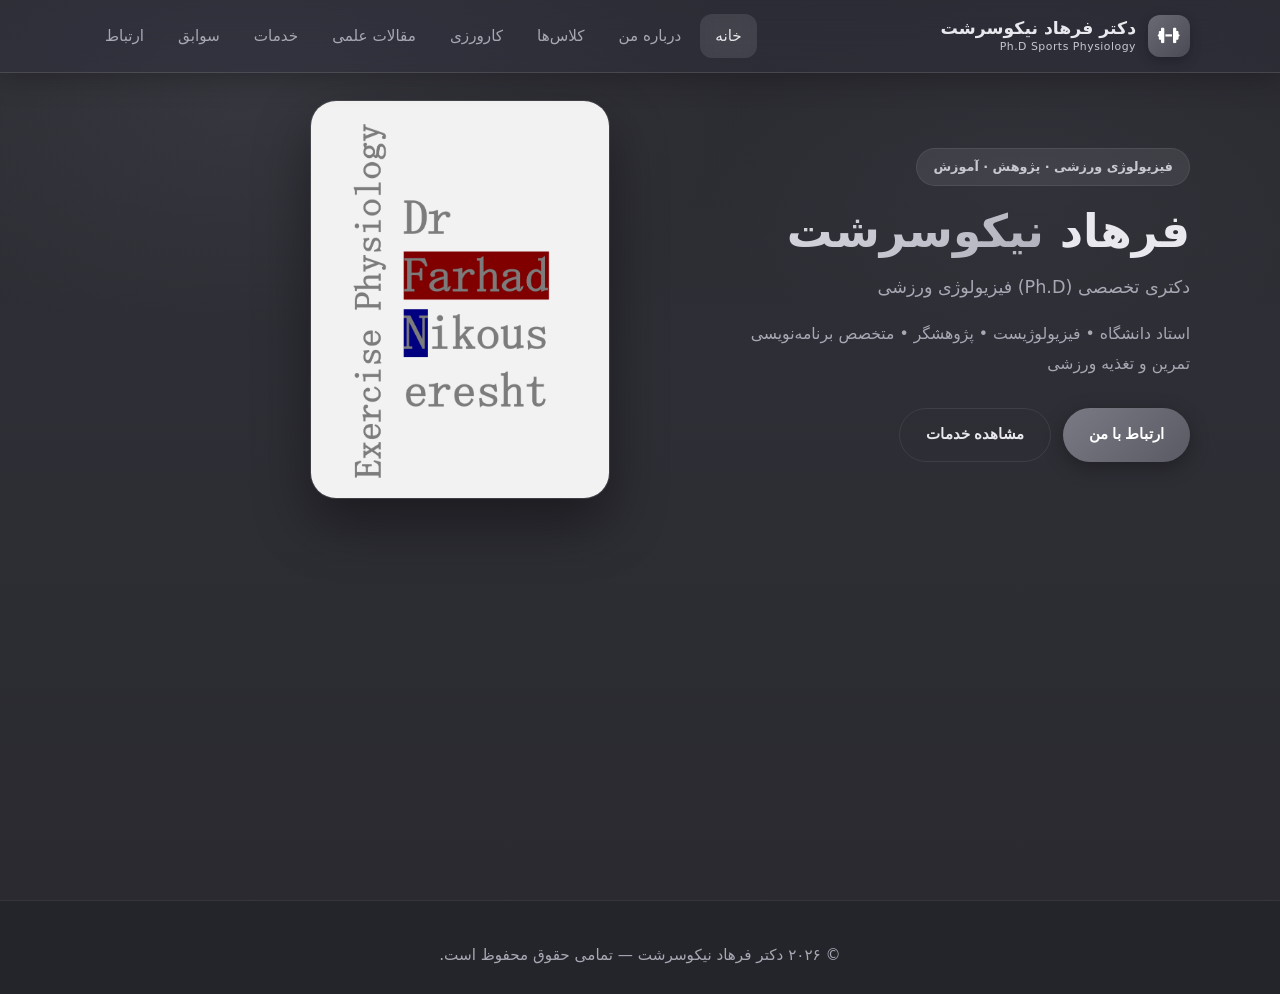
<file: farhad-hero-refined.html>
<!DOCTYPE html>
<html lang="fa" dir="rtl">
<head>
  <meta charset="UTF-8">
  <meta name="viewport" content="width=device-width, initial-scale=1.0">
  <title>دکتر فرهاد نیکوسرشت | فیزیولوژی ورزشی</title>
  <meta name="description" content="دکتر فرهاد نیکوسرشت - دکترای تخصصی فیزیولوژی ورزشی">
  <link rel="stylesheet" href="https://v2.fontapi.ir/css/vazirmatn:300,400,500,600,700,800,900">
  <link rel="stylesheet" href="https://cdnjs.cloudflare.com/ajax/libs/font-awesome/6.5.1/css/all.min.css">
  <style>
    :root {
      --bg: #2a2a30;
      --glass: rgba(70, 70, 80, 0.55);
      --glass-border: rgba(160, 160, 170, 0.15);
      --text: #e8e8ee;
      --text-muted: #a8a8b4;
      --accent: #c8c8d0;
      --accent-soft: rgba(180, 180, 190, 0.12);
      --shadow: 0 8px 32px rgba(0, 0, 0, 0.35);
    }

    * { margin: 0; padding: 0; box-sizing: border-box; }
    html { scroll-behavior: smooth; }
    body {
      font-family: 'Vazirmatn', system-ui, -apple-system, sans-serif;
      background: var(--bg);
      color: var(--text);
      line-height: 1.9;
      overflow-x: hidden;
      min-height: 100vh;
      font-weight: 400;
      -webkit-font-smoothing: antialiased;
      -moz-osx-font-smoothing: grayscale;
      text-rendering: optimizeLegibility;
    }

    body::before {
      content: '';
      position: fixed;
      inset: 0;
      background:
        radial-gradient(ellipse 70% 50% at 20% 10%, rgba(100, 100, 115, 0.2), transparent 55%),
        radial-gradient(ellipse 50% 40% at 80% 20%, rgba(80, 80, 95, 0.15), transparent 50%),
        linear-gradient(180deg, #2a2a30 0%, #2e2e36 40%, #2a2a30 100%);
      z-index: -1;
    }

    .container { max-width: 1140px; margin: 0 auto; padding: 0 20px; }

    /* Header شیشه‌ای */
    .header {
      position: fixed; top: 0; right: 0; left: 0; z-index: 1000;
      background: rgba(50, 50, 60, 0.35);
      backdrop-filter: blur(28px) saturate(180%);
      -webkit-backdrop-filter: blur(28px) saturate(180%);
      border-bottom: 1px solid rgba(255, 255, 255, 0.12);
      box-shadow: 0 4px 30px rgba(0, 0, 0, 0.25);
      transition: all 0.35s ease;
    }
    .header.scrolled {
      background: rgba(45, 45, 55, 0.55);
      backdrop-filter: blur(32px) saturate(180%);
      -webkit-backdrop-filter: blur(32px) saturate(180%);
      border-bottom: 1px solid rgba(255, 255, 255, 0.15);
      box-shadow: 0 6px 35px rgba(0, 0, 0, 0.35);
    }
    .header .container {
      display: flex; align-items: center; justify-content: space-between; height: 72px;
    }
    .logo { display: flex; align-items: center; gap: 12px; text-decoration: none; color: inherit; }
    .logo-icon {
      width: 42px; height: 42px; border-radius: 12px;
      background: linear-gradient(135deg, #6a6a75, #4a4a55);
      display: flex; align-items: center; justify-content: center;
      color: #fff; font-size: 1.1rem;
      box-shadow: 0 4px 12px rgba(0,0,0,0.25);
    }
    .logo-text { display: flex; flex-direction: column; line-height: 1.35; }
    .logo-fa { font-weight: 700; font-size: 1.08rem; }
    .logo-en { font-size: 0.68rem; color: var(--accent); letter-spacing: 0.5px; font-weight: 500; }

    .nav { display: flex; gap: 4px; flex-wrap: wrap; }
    .nav a {
      padding: 8px 15px; border-radius: 12px; color: var(--text-muted);
      text-decoration: none; font-weight: 500; font-size: 0.95rem; transition: all 0.3s ease;
      cursor: pointer; background: transparent;
    }
    .nav a:hover, .nav a.active {
      color: var(--text); background: rgba(255, 255, 255, 0.1); backdrop-filter: blur(8px);
    }

    .menu-toggle {
      display: none; flex-direction: column; gap: 5px; background: none; border: none; cursor: pointer; padding: 8px;
    }
    .menu-toggle span { width: 22px; height: 2px; background: var(--text); border-radius: 2px; }

    /* ===== Hero refined & smaller text ===== */
    .hero {
      min-height: 100vh;
      display: flex;
      align-items: center;
      padding: 120px 0 80px;
      position: relative;
    }
    .hero-inner {
      display: flex;
      align-items: center;
      gap: 60px;
      flex-wrap: wrap;
    }
    .hero-content {
      flex: 1;
      min-width: 280px;
      max-width: 520px;
    }
    .hero-badge {
      display: inline-block;
      padding: 6px 16px;
      background: var(--accent-soft);
      border: 1px solid var(--glass-border);
      border-radius: 50px;
      font-size: 0.8rem;
      color: var(--accent);
      font-weight: 600;
      margin-bottom: 18px;
    }
    .hero h1 {
      font-size: clamp(2rem, 4.5vw, 2.85rem);
      font-weight: 800;
      line-height: 1.25;
      margin-bottom: 10px;
    }
    .hero h1 span {
      background: linear-gradient(135deg, #d8d8e0, #b0b0bc);
      -webkit-background-clip: text;
      -webkit-text-fill-color: transparent;
    }
    .hero-sub {
      font-size: 1.1rem;
      color: var(--text-muted);
      margin-bottom: 14px;
      font-weight: 500;
    }
    .hero-desc {
      font-size: 0.98rem;
      color: var(--text-muted);
      max-width: 440px;
      margin-bottom: 28px;
      line-height: 1.95;
      font-weight: 400;
    }
    .hero-btns {
      display: flex;
      gap: 12px;
      flex-wrap: wrap;
    }

    .btn {
      display: inline-flex;
      align-items: center;
      justify-content: center;
      gap: 8px;
      padding: 12px 26px;
      border-radius: 50px;
      font-weight: 600;
      font-size: 0.92rem;
      border: none;
      cursor: pointer;
      transition: all 0.3s;
      text-decoration: none;
      font-family: 'Vazirmatn', sans-serif;
    }
    .btn-primary {
      background: linear-gradient(135deg, #7a7a85, #5a5a65);
      color: #fff;
      box-shadow: 0 6px 20px rgba(0, 0, 0, 0.3);
    }
    .btn-primary:hover {
      transform: translateY(-3px);
      box-shadow: 0 10px 28px rgba(0, 0, 0, 0.4);
      background: linear-gradient(135deg, #8a8a95, #6a6a75);
    }
    .btn-outline {
      background: transparent;
      color: var(--text);
      border: 1.5px solid var(--glass-border);
    }
    .btn-outline:hover {
      background: var(--accent-soft);
      border-color: rgba(180,180,190,0.3);
    }

    .hero-image { flex-shrink: 0; }
    .hero-image img {
      width: 300px;
      max-width: 100%;
      border-radius: 26px;
      box-shadow: 0 25px 55px rgba(0,0,0,0.4);
      border: 1px solid var(--glass-border);
      object-fit: cover;
    }

    /* Content Sections */
    .content-section {
      display: none;
      padding: 100px 0 80px;
      animation: fadeUp 0.5s ease;
    }
    .content-section.active { display: block; }

    @keyframes fadeUp {
      from { opacity: 0; transform: translateY(25px); }
      to { opacity: 1; transform: translateY(0); }
    }

    .section-tag {
      display: inline-block;
      padding: 6px 16px;
      background: var(--accent-soft);
      color: var(--accent);
      border-radius: 50px;
      font-size: 0.85rem;
      font-weight: 600;
      margin-bottom: 14px;
    }
    .section-title {
      font-size: clamp(1.8rem, 3.5vw, 2.5rem);
      font-weight: 800;
      margin-bottom: 12px;
    }
    .section-desc {
      color: var(--text-muted);
      font-size: 1.12rem;
      max-width: 520px;
      margin: 0 auto;
      line-height: 1.95;
    }
    .section-header { text-align: center; margin-bottom: 45px; }

    .grid-2 {
      display: grid;
      grid-template-columns: repeat(auto-fit, minmax(280px, 1fr));
      gap: 22px;
    }

    .card {
      background: var(--glass);
      backdrop-filter: blur(18px);
      -webkit-backdrop-filter: blur(18px);
      border: 1px solid var(--glass-border);
      border-radius: 22px;
      padding: 30px 26px;
      box-shadow: var(--shadow);
      transition: all 0.35s cubic-bezier(0.4,0,0.2,1);
      position: relative;
      overflow: hidden;
    }
    .card::after {
      content: '';
      position: absolute;
      top: 0; right: 0; left: 0;
      height: 3px;
      background: linear-gradient(90deg, #8a8a95, #6a6a75);
      opacity: 0;
      transition: opacity 0.35s;
    }
    .card:hover {
      transform: translateY(-8px);
      background: rgba(80, 80, 90, 0.7);
      box-shadow: 0 16px 40px rgba(0,0,0,0.35);
      border-color: rgba(180,180,190,0.25);
    }
    .card:hover::after { opacity: 1; }

    .card-icon {
      width: 56px;
      height: 56px;
      border-radius: 16px;
      background: var(--accent-soft);
      border: 1px solid var(--glass-border);
      display: flex;
      align-items: center;
      justify-content: center;
      font-size: 1.35rem;
      color: var(--accent);
      margin-bottom: 16px;
    }
    .card h3 {
      font-size: 1.22rem;
      font-weight: 700;
      margin-bottom: 10px;
    }
    .card p {
      color: var(--text-muted);
      font-size: 1.02rem;
      line-height: 1.9;
    }

    .about-box {
      background: var(--glass);
      backdrop-filter: blur(20px);
      border: 1px solid var(--glass-border);
      border-radius: 24px;
      padding: 42px 38px;
      box-shadow: var(--shadow);
      max-width: 800px;
      margin: 0 auto;
    }
    .about-box h2 {
      font-size: 2rem;
      margin-bottom: 18px;
      font-weight: 800;
    }
    .about-box p {
      color: var(--text-muted);
      margin-bottom: 14px;
      font-size: 1.12rem;
      line-height: 2;
    }

    .info-list { list-style: none; }
    .info-list li {
      padding: 15px 0;
      border-bottom: 1px solid rgba(180,180,190,0.1);
      color: var(--text-muted);
      font-size: 1.12rem;
      line-height: 1.9;
    }
    .info-list li:last-child { border-bottom: none; }
    .info-list strong {
      color: var(--text);
      font-weight: 600;
    }

    .article-item {
      background: var(--glass);
      backdrop-filter: blur(16px);
      border: 1px solid var(--glass-border);
      border-radius: 18px;
      padding: 26px 28px;
      margin-bottom: 18px;
      transition: all 0.3s;
    }
    .article-item:hover {
      background: rgba(80, 80, 90, 0.65);
      border-color: rgba(180,180,190,0.25);
    }
    .article-item h3 {
      font-size: 1.18rem;
      font-weight: 700;
      margin-bottom: 10px;
      line-height: 1.7;
    }
    .article-item p {
      color: var(--text-muted);
      font-size: 1rem;
      margin-bottom: 14px;
    }
    .download-btn {
      display: inline-flex;
      align-items: center;
      gap: 8px;
      padding: 10px 22px;
      background: rgba(255,255,255,0.08);
      color: var(--text);
      border: 1px solid var(--glass-border);
      border-radius: 50px;
      text-decoration: none;
      font-weight: 600;
      font-size: 0.95rem;
      transition: all 0.3s;
    }
    .download-btn:hover {
      background: rgba(255,255,255,0.15);
      transform: translateY(-2px);
    }

    .contact-form, .internship-form {
      background: var(--glass);
      backdrop-filter: blur(18px);
      border: 1px solid var(--glass-border);
      border-radius: 22px;
      padding: 36px;
      box-shadow: var(--shadow);
      max-width: 600px;
      margin: 0 auto;
    }
    .form-group { margin-bottom: 16px; }
    .form-group label {
      display: block;
      font-size: 0.95rem;
      font-weight: 600;
      margin-bottom: 7px;
    }
    .form-group input, .form-group textarea {
      width: 100%;
      padding: 13px 16px;
      background: rgba(255,255,255,0.05);
      border: 1px solid var(--glass-border);
      border-radius: 12px;
      color: var(--text);
      font-family: 'Vazirmatn', sans-serif;
      font-size: 1rem;
      transition: all 0.25s;
    }
    .form-group input:focus, .form-group textarea:focus {
      outline: none;
      border-color: rgba(180,180,190,0.3);
      box-shadow: 0 0 0 3px rgba(180,180,190,0.12);
      background: rgba(255,255,255,0.07);
    }
    .form-group input::placeholder, .form-group textarea::placeholder { color: #7a7a88; }
    .btn-full { width: 100%; }

    .internship-btn {
      display: inline-flex;
      align-items: center;
      gap: 10px;
      padding: 14px 32px;
      background: linear-gradient(135deg, #7a7a85, #5a5a65);
      color: #fff;
      border: none;
      border-radius: 50px;
      font-weight: 600;
      font-size: 1.02rem;
      cursor: pointer;
      transition: all 0.3s;
      font-family: 'Vazirmatn', sans-serif;
    }
    .internship-btn:hover {
      transform: translateY(-3px);
      box-shadow: 0 10px 28px rgba(0,0,0,0.35);
      background: linear-gradient(135deg, #8a8a95, #6a6a75);
    }

    .footer {
      background: rgba(35, 35, 42, 0.7);
      backdrop-filter: blur(16px);
      border-top: 1px solid var(--glass-border);
      padding: 40px 0 24px;
      text-align: center;
    }
    .footer p {
      color: var(--text-muted);
      font-size: 0.95rem;
    }

    /* Responsive */
    @media (max-width: 900px) {
      .hero-inner { flex-direction: column; text-align: center; gap: 40px; }
      .hero-content { margin: 0 auto; max-width: 100%; }
      .hero-desc { margin-left: auto; margin-right: auto; }
      .hero-btns { justify-content: center; }
      .hero-image img { width: 260px; }
    }
    @media (max-width: 768px) {
      .nav {
        position: fixed;
        top: 72px;
        right: 0;
        left: 0;
        background: rgba(45, 45, 55, 0.9);
        backdrop-filter: blur(28px);
        flex-direction: column;
        padding: 16px;
        gap: 4px;
        border-bottom: 1px solid rgba(255,255,255,0.1);
        transform: translateY(-120%);
        opacity: 0;
        pointer-events: none;
        transition: all 0.3s;
      }
      .nav.open {
        transform: translateY(0);
        opacity: 1;
        pointer-events: auto;
      }
      .menu-toggle { display: flex; }
    }
  </style>
</head>
<body>
  <!-- Header -->
  <header class="header" id="header">
    <div class="container">
      <a href="#" class="logo" onclick="showSection('home'); return false;">
        <div class="logo-icon"><i class="fas fa-dumbbell"></i></div>
        <div class="logo-text">
          <span class="logo-fa">دکتر فرهاد نیکوسرشت</span>
          <span class="logo-en">Ph.D Sports Physiology</span>
        </div>
      </a>
      <nav class="nav" id="nav">
        <a href="#" class="nav-item active" onclick="showSection('home'); return false;">خانه</a>
        <a href="#" class="nav-item" onclick="showSection('about'); return false;">درباره من</a>
        <a href="#" class="nav-item" onclick="showSection('classes'); return false;">کلاس‌ها</a>
        <a href="#" class="nav-item" onclick="showSection('internship'); return false;">کارورزی</a>
        <a href="#" class="nav-item" onclick="showSection('publications'); return false;">مقالات علمی</a>
        <a href="#" class="nav-item" onclick="showSection('services'); return false;">خدمات</a>
        <a href="#" class="nav-item" onclick="showSection('experience'); return false;">سوابق</a>
        <a href="#" class="nav-item" onclick="showSection('contact'); return false;">ارتباط</a>
      </nav>
      <button class="menu-toggle" id="menuToggle" aria-label="منو">
        <span></span><span></span><span></span>
      </button>
    </div>
  </header>

  <!-- Hero (خانه) - نوشته‌ها کوچک‌تر و زیباتر -->
  <section class="hero content-section active" id="home">
    <div class="container">
      <div class="hero-inner">
        <div class="hero-content">
          <div class="hero-badge">فیزیولوژی ورزشی · پژوهش · آموزش</div>
          <h1>فرهاد <span>نیکوسرشت</span></h1>
          <p class="hero-sub">دکتری تخصصی (Ph.D) فیزیولوژی ورزشی</p>
          <p class="hero-desc">
            استاد دانشگاه • فیزیولوژیست • پژوهشگر • متخصص برنامه‌نویسی تمرین و تغذیه ورزشی
          </p>
          <div class="hero-btns">
            <a href="#" class="btn btn-primary" onclick="showSection('contact'); return false;">ارتباط با من</a>
            <a href="#" class="btn btn-outline" onclick="showSection('services'); return false;">مشاهده خدمات</a>
          </div>
        </div>
        <div class="hero-image">
          <img src="https://farhadnikouseresht.github.io/profile.jpg" alt="دکتر فرهاد نیکوسرشت" onerror="this.src='https://via.placeholder.com/300x380/3a3a42/c8c8d0?text=Profile'">
        </div>
      </div>
    </div>
  </section>

  <!-- About -->
  <section class="content-section" id="about">
    <div class="container">
      <div class="section-header">
        <span class="section-tag">درباره</span>
        <h2 class="section-title">درباره من</h2>
      </div>
      <div class="about-box">
        <h2>دکتر فرهاد نیکوسرشت</h2>
        <p>دارای مدرک دکتری تخصصی Ph.D فیزیولوژی ورزشی. استاد دانشگاه. فیزیولوژیست. پژوهشگر فیزیولوژی ورزشی.</p>
        <p>متخصص برنامه‌نویسی تمرین ورزشی و تغذیه ورزشی برای افراد سالم و افراد دارای اختلالات و بیماری‌های خاص. متخصص درمان بیماری کبد چرب غیرالکلی گرید ۱ تا ۳.</p>
      </div>
    </div>
  </section>

  <!-- Classes -->
  <section class="content-section" id="classes">
    <div class="container">
      <div class="section-header">
        <span class="section-tag">کلاس‌ها</span>
        <h2 class="section-title">کلاس‌های تخصصی</h2>
        <p class="section-desc">برنامه کلاسی ترم جاری</p>
      </div>
      <div class="grid-2">
        <div class="card">
          <div class="card-icon"><i class="fas fa-heartbeat"></i></div>
          <h3>فیزیولوژی انسان</h3>
          <p>دانشگاه تهران شمال</p>
        </div>
        <div class="card">
          <div class="card-icon"><i class="fas fa-running"></i></div>
          <h3>فیزیولوژی ورزش</h3>
          <p>دانشگاه تهران شمال — پنجشنبه ۰۹:۱۶ تا ۱۱:۰۰<br>دانشگاه پرند — یکشنبه ۱۵:۱۵ تا ۱۷:۰۰</p>
        </div>
        <div class="card">
          <div class="card-icon"><i class="fas fa-brain"></i></div>
          <h3>رشد و یادگیری حرکتی</h3>
          <p>دانشگاه پرند — یکشنبه ۱۳:۳۰ تا ۱۵:۰۰</p>
        </div>
        <div class="card">
          <div class="card-icon"><i class="fas fa-spa"></i></div>
          <h3>ورزش‌های جسمی ذهنی</h3>
          <p>دانشگاه تهران شمال</p>
        </div>
      </div>
    </div>
  </section>

  <!-- Internship -->
  <section class="content-section" id="internship">
    <div class="container">
      <div class="section-header">
        <span class="section-tag">کارورزی</span>
        <h2 class="section-title">کارورزی و کارآموزی</h2>
      </div>
      <div class="about-box" style="margin-bottom: 40px;">
        <p>دانشجویان می‌توانند با دریافت فرم روش کار کارورزی و کارآموزی با دکتر فرهاد نیکوسرشت، کارورزی و کارآموزی خود را انتخاب کنند.</p>
        <p>این برنامه برای دانشجویان رشته‌های فیزیولوژی ورزشی، علوم ورزشی، مربیگری و رشته‌های مرتبط طراحی شده است.</p>
        <div style="margin-top: 28px; text-align: center;">
          <button onclick="toggleInternshipForm()" class="internship-btn">
            <i class="fas fa-file-alt"></i> ثبت درخواست کارورزی و کارآموزی
          </button>
        </div>
      </div>

      <div id="internshipForm" class="internship-form" style="display: none;">
        <form action="https://formspree.io/f/xaqgnrrr" method="POST">
          <div class="form-group">
            <label>نام و نام خانوادگی</label>
            <input type="text" name="name" required placeholder="نام کامل">
          </div>
          <div class="form-group">
            <label>شماره دانشجویی</label>
            <input type="text" name="student_id" required placeholder="شماره دانشجویی">
          </div>
          <div class="form-group">
            <label>ایمیل</label>
            <input type="email" name="email" required placeholder="email@example.com">
          </div>
          <div class="form-group">
            <label>دانشگاه و رشته تحصیلی</label>
            <input type="text" name="university" required placeholder="دانشگاه و رشته">
          </div>
          <div class="form-group">
            <label>نام استاد کارورزی / کارآموزی</label>
            <input type="text" name="professor" required placeholder="نام استاد">
          </div>
          <div class="form-group">
            <label>موضوع کارورزی یا کارآموزی</label>
            <input type="text" name="subject" required placeholder="موضوع">
          </div>
          <div class="form-group">
            <label>توضیحات</label>
            <textarea name="message" rows="5" required placeholder="توضیحات و دلیل علاقه‌مندی..."></textarea>
          </div>
          <button type="submit" class="btn btn-primary btn-full">ارسال درخواست</button>
        </form>
      </div>
    </div>
  </section>

  <!-- Publications -->
  <section class="content-section" id="publications">
    <div class="container">
      <div class="section-header">
        <span class="section-tag">مقالات</span>
        <h2 class="section-title">مقالات علمی</h2>
      </div>

      <div class="article-item">
        <h3>The Effect of Resveratrol with Interval Training On Oxidative Stress Biomarkers and Liver Enzymes in Men with Non-Alcoholic Fatty Liver Disease</h3>
        <p>مقاله منتشر شده در مجله Journal of Nutrition and Food Security</p>
        <a href="https://jnfh.mums.ac.ir/article_27842.html" target="_blank" class="download-btn">
          <i class="fas fa-download"></i> دانلود مقاله
        </a>
      </div>

      <div class="article-item">
        <h3>ارتباط بین سطوح ویتامین D با درصد چربی و عملکرد ورزشی مردان ورزشکار تمرین کرده</h3>
        <p>ارائه شده در کنگره ملی علوم ورزشی</p>
        <a href="https://civilica.com/doc/1151890/" target="_blank" class="download-btn">
          <i class="fas fa-download"></i> دانلود مقاله
        </a>
      </div>
    </div>
  </section>

  <!-- Services -->
  <section class="content-section" id="services">
    <div class="container">
      <div class="section-header">
        <span class="section-tag">خدمات</span>
        <h2 class="section-title">خدمات تخصصی</h2>
        <p class="section-desc">برنامه‌های شخصی‌سازی‌شده بر اساس علم فیزیولوژی ورزشی</p>
      </div>
      <div class="grid-2">
        <div class="card">
          <div class="card-icon"><i class="fas fa-dumbbell"></i></div>
          <h3>برنامه‌نویسی تمرین ورزشی</h3>
          <p>برنامه تمرینی کاملاً شخصی‌سازی شده برای ورزشکاران، افراد عادی و بیماران خاص</p>
        </div>
        <div class="card">
          <div class="card-icon"><i class="fas fa-apple-alt"></i></div>
          <h3>برنامه‌نویسی تغذیه ورزشی</h3>
          <p>رژیم غذایی تخصصی متناسب با هدف شما (کاهش وزن، افزایش عضله، درمان بیماری)</p>
        </div>
      </div>
    </div>
  </section>

  <!-- Experience -->
  <section class="content-section" id="experience">
    <div class="container">
      <div class="section-header">
        <span class="section-tag">سوابق</span>
        <h2 class="section-title">سوابق علمی و حرفه‌ای</h2>
      </div>
      <div class="about-box">
        <ul class="info-list">
          <li><strong>استاد دانشگاه</strong> — تدریس در دانشگاه آزاد اسلامی</li>
          <li><strong>مربی ورزشی</strong> — از سال ۱۳۹۶ تا کنون</li>
          <li><strong>مدرس دوره‌های مربیگری و دانش‌افزایی بین‌المللی</strong> — از سال ۱۳۹۹ تا کنون</li>
          <li><strong>دبیر کمیته آموزش انجمن‌های ورزش‌های رزمی استان تهران</strong> — از سال ۱۴۰۳ تا ۱۴۰۴</li>
        </ul>
      </div>
    </div>
  </section>

  <!-- Contact -->
  <section class="content-section" id="contact">
    <div class="container">
      <div class="section-header">
        <span class="section-tag">تماس</span>
        <h2 class="section-title">ارتباط با من</h2>
      </div>
      <form class="contact-form" action="https://formspree.io/f/xaqgnrrr" method="POST">
        <div class="form-group">
          <label>نام و نام خانوادگی</label>
          <input type="text" name="name" required placeholder="نام کامل">
        </div>
        <div class="form-group">
          <label>ایمیل</label>
          <input type="email" name="email" required placeholder="email@example.com">
        </div>
        <div class="form-group">
          <label>موضوع</label>
          <input type="text" name="subject" required placeholder="موضوع پیام">
        </div>
        <div class="form-group">
          <label>پیام</label>
          <textarea name="message" rows="5" required placeholder="توضیحات خود را بنویسید..."></textarea>
        </div>
        <button type="submit" class="btn btn-primary btn-full">ارسال پیام</button>
      </form>
    </div>
  </section>

  <!-- Footer -->
  <footer class="footer">
    <div class="container">
      <p>© ۲۰۲۶ دکتر فرهاد نیکوسرشت — تمامی حقوق محفوظ است.</p>
    </div>
  </footer>

  <script>
    function showSection(sectionId) {
      document.querySelectorAll('.content-section').forEach(section => {
        section.classList.remove('active');
      });
      const target = document.getElementById(sectionId);
      if (target) {
        target.classList.add('active');
      }
      document.querySelectorAll('.nav-item').forEach(item => {
        item.classList.remove('active');
      });
      document.querySelectorAll('.nav-item').forEach(item => {
        if (item.getAttribute('onclick') && item.getAttribute('onclick').includes(sectionId)) {
          item.classList.add('active');
        }
      });
      document.getElementById('nav').classList.remove('open');
      window.scrollTo({ top: 0, behavior: 'smooth' });
    }

    function toggleInternshipForm() {
      const form = document.getElementById('internshipForm');
      form.style.display = (form.style.display === 'block') ? 'none' : 'block';
    }

    const menuToggle = document.getElementById('menuToggle');
    const nav = document.getElementById('nav');
    menuToggle.addEventListener('click', () => nav.classList.toggle('open'));

    window.addEventListener('scroll', () => {
      document.getElementById('header').classList.toggle('scrolled', window.scrollY > 40);
    });
  </script>
</body>
</html>
</file>
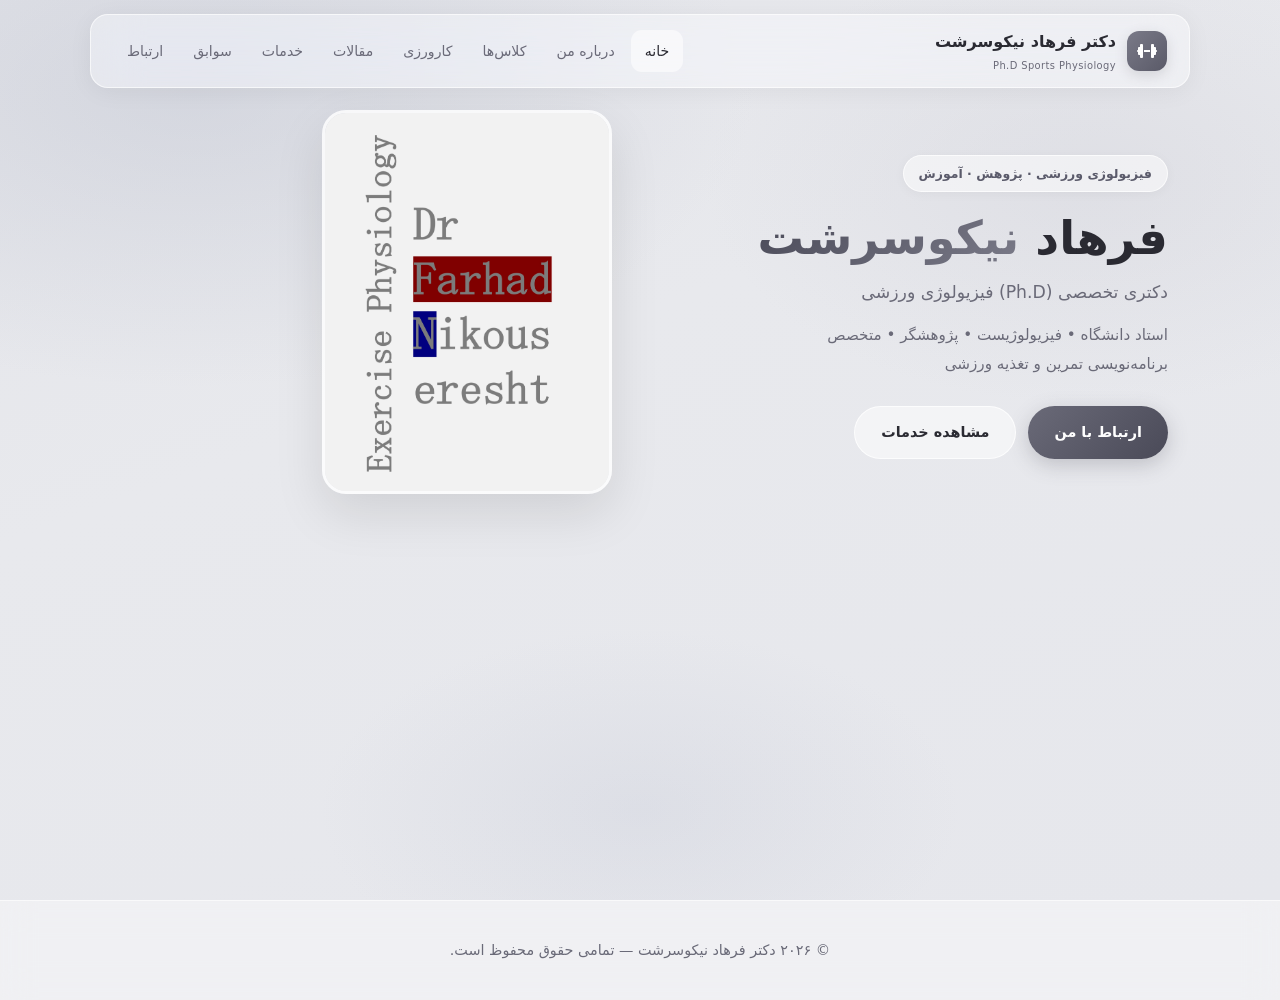
<file: farhad-light-glass (1).html>
<!DOCTYPE html>
<html lang="fa" dir="rtl">
<head>
  <meta charset="UTF-8">
  <meta name="viewport" content="width=device-width, initial-scale=1.0">
  <title>دکتر فرهاد نیکوسرشت | تم شیشه‌ای طوسی</title>
  <link rel="stylesheet" href="https://v2.fontapi.ir/css/vazirmatn:300,400,500,600,700,800,900">
  <link rel="stylesheet" href="https://cdnjs.cloudflare.com/ajax/libs/font-awesome/6.5.1/css/all.min.css">
  <style>
    :root {
      --bg: #e8e9ed;
      --glass: rgba(255, 255, 255, 0.45);
      --glass-strong: rgba(255, 255, 255, 0.65);
      --border: rgba(255, 255, 255, 0.7);
      --border-soft: rgba(0, 0, 0, 0.06);
      --text: #2a2a32;
      --muted: #6a6a78;
      --accent: #5a5a6a;
      --shadow: 0 8px 32px rgba(0, 0, 0, 0.06);
    }

    * { margin: 0; padding: 0; box-sizing: border-box; }
    html { scroll-behavior: smooth; }
    body {
      font-family: 'Vazirmatn', system-ui, sans-serif;
      background: var(--bg);
      color: var(--text);
      line-height: 1.85;
      overflow-x: hidden;
      -webkit-font-smoothing: antialiased;
      min-height: 100vh;
    }

    /* Soft gray gradient background */
    body::before {
      content: '';
      position: fixed;
      inset: 0;
      background:
        radial-gradient(ellipse 80% 60% at 15% 10%, rgba(180, 185, 200, 0.35), transparent 55%),
        radial-gradient(ellipse 60% 50% at 85% 20%, rgba(200, 200, 210, 0.3), transparent 50%),
        radial-gradient(ellipse 50% 40% at 50% 90%, rgba(190, 195, 210, 0.25), transparent 50%),
        linear-gradient(160deg, #e4e5ea 0%, #e8e9ed 40%, #e6e7ec 100%);
      z-index: -1;
    }

    .container { max-width: 1100px; margin: 0 auto; padding: 0 22px; }

    /* ===== Glass Navbar ===== */
    .header {
      position: fixed;
      top: 0; right: 0; left: 0;
      z-index: 1000;
      padding: 14px 0 0;
      transition: all 0.4s ease;
    }
    .header-inner {
      max-width: 1100px;
      margin: 0 auto;
      display: flex;
      align-items: center;
      justify-content: space-between;
      padding: 12px 22px;
      background: rgba(255, 255, 255, 0.4);
      backdrop-filter: blur(24px) saturate(180%);
      -webkit-backdrop-filter: blur(24px) saturate(180%);
      border: 1px solid rgba(255, 255, 255, 0.65);
      border-radius: 18px;
      box-shadow: 0 4px 24px rgba(0, 0, 0, 0.05);
      transition: all 0.4s;
    }
    .header.scrolled .header-inner {
      background: rgba(255, 255, 255, 0.7);
      box-shadow: 0 8px 32px rgba(0, 0, 0, 0.08);
    }

    .logo {
      display: flex;
      align-items: center;
      gap: 11px;
      text-decoration: none;
      color: inherit;
    }
    .logo-icon {
      width: 40px; height: 40px;
      border-radius: 12px;
      background: linear-gradient(135deg, #7a7a88, #5a5a68);
      display: flex;
      align-items: center;
      justify-content: center;
      color: #fff;
      font-size: 1rem;
      box-shadow: 0 4px 14px rgba(0,0,0,0.12);
    }
    .logo-fa { font-weight: 700; font-size: 1rem; }
    .logo-en { font-size: 0.62rem; color: var(--muted); letter-spacing: 0.4px; }

    .nav { display: flex; gap: 2px; flex-wrap: wrap; }
    .nav a {
      padding: 8px 14px;
      border-radius: 11px;
      color: var(--muted);
      text-decoration: none;
      font-weight: 500;
      font-size: 0.88rem;
      transition: all 0.3s;
      cursor: pointer;
    }
    .nav a:hover, .nav a.active {
      color: var(--text);
      background: rgba(255, 255, 255, 0.55);
    }

    .menu-toggle {
      display: none;
      flex-direction: column;
      gap: 5px;
      background: none;
      border: none;
      cursor: pointer;
      padding: 8px;
    }
    .menu-toggle span {
      width: 22px; height: 2px;
      background: var(--text);
      border-radius: 2px;
    }

    /* ===== Hero ===== */
    .hero {
      min-height: 100vh;
      display: flex;
      align-items: center;
      padding: 130px 0 70px;
    }
    .hero-inner {
      display: flex;
      align-items: center;
      gap: 56px;
      flex-wrap: wrap;
    }
    .hero-content {
      flex: 1;
      min-width: 280px;
      max-width: 500px;
      animation: up 0.9s cubic-bezier(0.16, 1, 0.3, 1) both;
    }
    .hero-badge {
      display: inline-block;
      padding: 6px 15px;
      background: rgba(255, 255, 255, 0.5);
      backdrop-filter: blur(12px);
      border: 1px solid rgba(255, 255, 255, 0.7);
      border-radius: 50px;
      font-size: 0.78rem;
      color: var(--accent);
      font-weight: 600;
      margin-bottom: 18px;
      box-shadow: 0 2px 12px rgba(0,0,0,0.04);
    }
    .hero h1 {
      font-size: clamp(2rem, 4.5vw, 2.9rem);
      font-weight: 800;
      line-height: 1.22;
      margin-bottom: 10px;
      color: var(--text);
    }
    .hero h1 span {
      background: linear-gradient(135deg, #4a4a58, #7a7a88);
      -webkit-background-clip: text;
      -webkit-text-fill-color: transparent;
    }
    .hero-sub {
      font-size: 1.08rem;
      color: var(--muted);
      margin-bottom: 12px;
      font-weight: 500;
    }
    .hero-desc {
      font-size: 0.95rem;
      color: var(--muted);
      max-width: 420px;
      margin-bottom: 28px;
      line-height: 1.9;
    }
    .hero-btns { display: flex; gap: 12px; flex-wrap: wrap; }

    .btn {
      display: inline-flex;
      align-items: center;
      justify-content: center;
      gap: 8px;
      padding: 12px 26px;
      border-radius: 50px;
      font-weight: 600;
      font-size: 0.9rem;
      border: none;
      cursor: pointer;
      transition: all 0.35s cubic-bezier(0.4, 0, 0.2, 1);
      text-decoration: none;
      font-family: inherit;
    }
    .btn-primary {
      background: linear-gradient(135deg, #6a6a78, #4a4a58);
      color: #fff;
      box-shadow: 0 6px 20px rgba(74, 74, 88, 0.25);
    }
    .btn-primary:hover {
      transform: translateY(-3px);
      box-shadow: 0 12px 28px rgba(74, 74, 88, 0.35);
    }
    .btn-outline {
      background: rgba(255, 255, 255, 0.5);
      backdrop-filter: blur(10px);
      color: var(--text);
      border: 1.5px solid rgba(255, 255, 255, 0.75);
    }
    .btn-outline:hover {
      background: rgba(255, 255, 255, 0.85);
      transform: translateY(-2px);
    }

    .hero-image {
      flex-shrink: 0;
      animation: up 1s 0.15s cubic-bezier(0.16, 1, 0.3, 1) both;
    }
    .hero-image img {
      width: 290px;
      max-width: 100%;
      border-radius: 24px;
      box-shadow: 0 20px 50px rgba(0, 0, 0, 0.1);
      border: 3px solid rgba(255, 255, 255, 0.8);
      object-fit: cover;
      transition: transform 0.5s;
    }
    .hero-image:hover img { transform: scale(1.03); }

    @keyframes up {
      from { opacity: 0; transform: translateY(36px); }
      to { opacity: 1; transform: translateY(0); }
    }

    /* ===== Sections ===== */
    .content-section {
      display: none;
      padding: 110px 0 80px;
    }
    .content-section.active {
      display: block;
      animation: up 0.65s cubic-bezier(0.16, 1, 0.3, 1);
    }

    .section-header { text-align: center; margin-bottom: 44px; }
    .section-tag {
      display: inline-block;
      padding: 5px 14px;
      background: rgba(255, 255, 255, 0.5);
      border: 1px solid rgba(255, 255, 255, 0.7);
      color: var(--accent);
      border-radius: 50px;
      font-size: 0.8rem;
      font-weight: 600;
      margin-bottom: 12px;
    }
    .section-title {
      font-size: clamp(1.65rem, 3.2vw, 2.3rem);
      font-weight: 800;
      margin-bottom: 10px;
    }
    .section-desc {
      color: var(--muted);
      font-size: 1.02rem;
      max-width: 480px;
      margin: 0 auto;
    }

    .grid-2 {
      display: grid;
      grid-template-columns: repeat(auto-fit, minmax(260px, 1fr));
      gap: 18px;
    }

    /* Glass cards */
    .card {
      background: rgba(255, 255, 255, 0.42);
      backdrop-filter: blur(18px);
      -webkit-backdrop-filter: blur(18px);
      border: 1px solid rgba(255, 255, 255, 0.7);
      border-radius: 20px;
      padding: 28px 24px;
      box-shadow: 0 6px 24px rgba(0, 0, 0, 0.05);
      transition: all 0.4s cubic-bezier(0.4, 0, 0.2, 1);
      position: relative;
      overflow: hidden;
    }
    .card::after {
      content: '';
      position: absolute;
      top: 0; right: 0; left: 0;
      height: 2px;
      background: linear-gradient(90deg, transparent, rgba(100,100,120,0.25), transparent);
      opacity: 0;
      transition: opacity 0.4s;
    }
    .card:hover {
      transform: translateY(-8px);
      background: rgba(255, 255, 255, 0.65);
      box-shadow: 0 16px 40px rgba(0, 0, 0, 0.08);
    }
    .card:hover::after { opacity: 1; }

    .card-icon {
      width: 50px; height: 50px;
      border-radius: 14px;
      background: rgba(255, 255, 255, 0.6);
      border: 1px solid rgba(255, 255, 255, 0.8);
      display: flex;
      align-items: center;
      justify-content: center;
      font-size: 1.25rem;
      color: var(--accent);
      margin-bottom: 14px;
      transition: all 0.35s;
    }
    .card:hover .card-icon {
      background: rgba(255, 255, 255, 0.9);
      transform: scale(1.06);
    }
    .card h3 {
      font-size: 1.12rem;
      font-weight: 700;
      margin-bottom: 8px;
    }
    .card p {
      color: var(--muted);
      font-size: 0.95rem;
      line-height: 1.85;
    }

    .about-box {
      background: rgba(255, 255, 255, 0.45);
      backdrop-filter: blur(20px);
      border: 1px solid rgba(255, 255, 255, 0.75);
      border-radius: 22px;
      padding: 40px 36px;
      box-shadow: 0 8px 32px rgba(0, 0, 0, 0.05);
      max-width: 760px;
      margin: 0 auto;
    }
    .about-box h2 {
      font-size: 1.8rem;
      margin-bottom: 14px;
      font-weight: 800;
    }
    .about-box p {
      color: var(--muted);
      margin-bottom: 12px;
      font-size: 1.05rem;
      line-height: 1.95;
    }

    .info-list { list-style: none; }
    .info-list li {
      padding: 13px 0;
      border-bottom: 1px solid rgba(0, 0, 0, 0.05);
      color: var(--muted);
      font-size: 1.05rem;
    }
    .info-list li:last-child { border-bottom: none; }
    .info-list strong { color: var(--text); font-weight: 600; }

    .article-item {
      background: rgba(255, 255, 255, 0.42);
      backdrop-filter: blur(16px);
      border: 1px solid rgba(255, 255, 255, 0.7);
      border-radius: 18px;
      padding: 26px;
      margin-bottom: 14px;
      transition: all 0.35s;
      box-shadow: 0 4px 18px rgba(0, 0, 0, 0.04);
    }
    .article-item:hover {
      background: rgba(255, 255, 255, 0.7);
      transform: translateX(-5px);
      box-shadow: 0 8px 28px rgba(0, 0, 0, 0.07);
    }
    .article-item h3 {
      font-size: 1.08rem;
      font-weight: 700;
      margin-bottom: 8px;
      line-height: 1.65;
    }
    .article-item p {
      color: var(--muted);
      font-size: 0.95rem;
      margin-bottom: 12px;
    }
    .download-btn {
      display: inline-flex;
      align-items: center;
      gap: 7px;
      padding: 9px 18px;
      background: rgba(255, 255, 255, 0.6);
      color: var(--text);
      border: 1px solid rgba(255, 255, 255, 0.8);
      border-radius: 50px;
      text-decoration: none;
      font-weight: 600;
      font-size: 0.88rem;
      transition: all 0.3s;
    }
    .download-btn:hover {
      background: #fff;
      transform: translateY(-2px);
    }

    .contact-form, .internship-form {
      background: rgba(255, 255, 255, 0.48);
      backdrop-filter: blur(18px);
      border: 1px solid rgba(255, 255, 255, 0.75);
      border-radius: 20px;
      padding: 34px;
      box-shadow: 0 8px 32px rgba(0, 0, 0, 0.05);
      max-width: 540px;
      margin: 0 auto;
    }
    .form-group { margin-bottom: 14px; }
    .form-group label {
      display: block;
      font-size: 0.9rem;
      font-weight: 600;
      margin-bottom: 6px;
    }
    .form-group input, .form-group textarea {
      width: 100%;
      padding: 12px 15px;
      background: rgba(255, 255, 255, 0.6);
      border: 1px solid rgba(0, 0, 0, 0.06);
      border-radius: 12px;
      color: var(--text);
      font-family: inherit;
      font-size: 0.95rem;
      transition: all 0.3s;
    }
    .form-group input:focus, .form-group textarea:focus {
      outline: none;
      border-color: rgba(100, 100, 120, 0.3);
      box-shadow: 0 0 0 3px rgba(100, 100, 120, 0.1);
      background: #fff;
    }
    .form-group input::placeholder, .form-group textarea::placeholder {
      color: #9a9aa8;
    }
    .btn-full { width: 100%; }

    .internship-btn {
      display: inline-flex;
      align-items: center;
      gap: 9px;
      padding: 13px 28px;
      background: linear-gradient(135deg, #6a6a78, #4a4a58);
      color: #fff;
      border: none;
      border-radius: 50px;
      font-weight: 600;
      font-size: 0.95rem;
      cursor: pointer;
      transition: all 0.35s;
      font-family: inherit;
    }
    .internship-btn:hover {
      transform: translateY(-3px);
      box-shadow: 0 10px 28px rgba(74, 74, 88, 0.3);
    }

    .footer {
      background: rgba(255, 255, 255, 0.35);
      backdrop-filter: blur(16px);
      border-top: 1px solid rgba(255, 255, 255, 0.6);
      padding: 36px 0;
      text-align: center;
    }
    .footer p {
      color: var(--muted);
      font-size: 0.9rem;
    }

    @media (max-width: 900px) {
      .hero-inner { flex-direction: column; text-align: center; gap: 36px; }
      .hero-content { margin: 0 auto; max-width: 100%; }
      .hero-desc { margin-left: auto; margin-right: auto; }
      .hero-btns { justify-content: center; }
      .hero-image img { width: 250px; }
      .header-inner { margin: 0 12px; }
    }
    @media (max-width: 768px) {
      .nav {
        position: fixed;
        top: 78px;
        right: 12px;
        left: 12px;
        background: rgba(255, 255, 255, 0.9);
        backdrop-filter: blur(24px);
        flex-direction: column;
        padding: 14px;
        gap: 3px;
        border-radius: 16px;
        border: 1px solid rgba(255, 255, 255, 0.8);
        box-shadow: 0 8px 30px rgba(0,0,0,0.08);
        transform: translateY(-16px);
        opacity: 0;
        pointer-events: none;
        transition: all 0.3s;
      }
      .nav.open {
        transform: translateY(0);
        opacity: 1;
        pointer-events: auto;
      }
      .menu-toggle { display: flex; }
    }
  </style>
</head>
<body>
  <header class="header" id="header">
    <div class="header-inner">
      <a href="#" class="logo" onclick="showSection('home'); return false;">
        <div class="logo-icon"><i class="fas fa-dumbbell"></i></div>
        <div>
          <div class="logo-fa">دکتر فرهاد نیکوسرشت</div>
          <div class="logo-en">Ph.D Sports Physiology</div>
        </div>
      </a>
      <nav class="nav" id="nav">
        <a href="#" class="nav-item active" onclick="showSection('home'); return false;">خانه</a>
        <a href="#" class="nav-item" onclick="showSection('about'); return false;">درباره من</a>
        <a href="#" class="nav-item" onclick="showSection('classes'); return false;">کلاس‌ها</a>
        <a href="#" class="nav-item" onclick="showSection('internship'); return false;">کارورزی</a>
        <a href="#" class="nav-item" onclick="showSection('publications'); return false;">مقالات</a>
        <a href="#" class="nav-item" onclick="showSection('services'); return false;">خدمات</a>
        <a href="#" class="nav-item" onclick="showSection('experience'); return false;">سوابق</a>
        <a href="#" class="nav-item" onclick="showSection('contact'); return false;">ارتباط</a>
      </nav>
      <button class="menu-toggle" id="menuToggle" aria-label="منو">
        <span></span><span></span><span></span>
      </button>
    </div>
  </header>

  <section class="hero content-section active" id="home">
    <div class="container">
      <div class="hero-inner">
        <div class="hero-content">
          <div class="hero-badge">فیزیولوژی ورزشی · پژوهش · آموزش</div>
          <h1>فرهاد <span>نیکوسرشت</span></h1>
          <p class="hero-sub">دکتری تخصصی (Ph.D) فیزیولوژی ورزشی</p>
          <p class="hero-desc">
            استاد دانشگاه • فیزیولوژیست • پژوهشگر • متخصص برنامه‌نویسی تمرین و تغذیه ورزشی
          </p>
          <div class="hero-btns">
            <a href="#" class="btn btn-primary" onclick="showSection('contact'); return false;">ارتباط با من</a>
            <a href="#" class="btn btn-outline" onclick="showSection('services'); return false;">مشاهده خدمات</a>
          </div>
        </div>
        <div class="hero-image">
          <img src="https://farhadnikouseresht.github.io/profile.jpg" alt="دکتر فرهاد نیکوسرشت" onerror="this.src='https://via.placeholder.com/290x370/e0e1e6/5a5a6a?text=Profile'">
        </div>
      </div>
    </div>
  </section>

  <section class="content-section" id="about">
    <div class="container">
      <div class="section-header">
        <span class="section-tag">درباره</span>
        <h2 class="section-title">درباره من</h2>
      </div>
      <div class="about-box">
        <h2>دکتر فرهاد نیکوسرشت</h2>
        <p>دارای مدرک دکتری تخصصی Ph.D فیزیولوژی ورزشی. استاد دانشگاه. فیزیولوژیست. پژوهشگر فیزیولوژی ورزشی.</p>
        <p>متخصص برنامه‌نویسی تمرین ورزشی و تغذیه ورزشی برای افراد سالم و افراد دارای اختلالات و بیماری‌های خاص. متخصص درمان بیماری کبد چرب غیرالکلی گرید ۱ تا ۳.</p>
      </div>
    </div>
  </section>

  <section class="content-section" id="classes">
    <div class="container">
      <div class="section-header">
        <span class="section-tag">کلاس‌ها</span>
        <h2 class="section-title">کلاس‌های تخصصی</h2>
        <p class="section-desc">برنامه کلاسی ترم جاری</p>
      </div>
      <div class="grid-2">
        <div class="card">
          <div class="card-icon"><i class="fas fa-heartbeat"></i></div>
          <h3>فیزیولوژی انسان</h3>
          <p>دانشگاه تهران شمال</p>
        </div>
        <div class="card">
          <div class="card-icon"><i class="fas fa-running"></i></div>
          <h3>فیزیولوژی ورزش</h3>
          <p>دانشگاه تهران شمال — پنجشنبه ۰۹:۱۶ تا ۱۱:۰۰<br>دانشگاه پرند — یکشنبه ۱۵:۱۵ تا ۱۷:۰۰</p>
        </div>
        <div class="card">
          <div class="card-icon"><i class="fas fa-brain"></i></div>
          <h3>رشد و یادگیری حرکتی</h3>
          <p>دانشگاه پرند — یکشنبه ۱۳:۳۰ تا ۱۵:۰۰</p>
        </div>
        <div class="card">
          <div class="card-icon"><i class="fas fa-spa"></i></div>
          <h3>ورزش‌های جسمی ذهنی</h3>
          <p>دانشگاه تهران شمال</p>
        </div>
      </div>
    </div>
  </section>

  <section class="content-section" id="internship">
    <div class="container">
      <div class="section-header">
        <span class="section-tag">کارورزی</span>
        <h2 class="section-title">کارورزی و کارآموزی</h2>
      </div>
      <div class="about-box" style="margin-bottom: 32px;">
        <p>دانشجویان می‌توانند با دریافت فرم روش کار کارورزی و کارآموزی با دکتر فرهاد نیکوسرشت، کارورزی و کارآموزی خود را انتخاب کنند.</p>
        <p>این برنامه برای دانشجویان رشته‌های فیزیولوژی ورزشی، علوم ورزشی، مربیگری و رشته‌های مرتبط طراحی شده است.</p>
        <div style="margin-top: 24px; text-align: center;">
          <button onclick="toggleInternshipForm()" class="internship-btn">
            <i class="fas fa-file-alt"></i> ثبت درخواست کارورزی و کارآموزی
          </button>
        </div>
      </div>
      <div id="internshipForm" class="internship-form" style="display: none;">
        <form action="https://formspree.io/f/xaqgnrrr" method="POST">
          <div class="form-group"><label>نام و نام خانوادگی</label><input type="text" name="name" required placeholder="نام کامل"></div>
          <div class="form-group"><label>شماره دانشجویی</label><input type="text" name="student_id" required placeholder="شماره دانشجویی"></div>
          <div class="form-group"><label>ایمیل</label><input type="email" name="email" required placeholder="email@example.com"></div>
          <div class="form-group"><label>دانشگاه و رشته</label><input type="text" name="university" required placeholder="دانشگاه و رشته"></div>
          <div class="form-group"><label>نام استاد</label><input type="text" name="professor" required placeholder="نام استاد"></div>
          <div class="form-group"><label>موضوع</label><input type="text" name="subject" required placeholder="موضوع کارورزی"></div>
          <div class="form-group"><label>توضیحات</label><textarea name="message" rows="4" required placeholder="توضیحات..."></textarea></div>
          <button type="submit" class="btn btn-primary btn-full">ارسال درخواست</button>
        </form>
      </div>
    </div>
  </section>

  <section class="content-section" id="publications">
    <div class="container">
      <div class="section-header">
        <span class="section-tag">مقالات</span>
        <h2 class="section-title">مقالات علمی</h2>
      </div>
      <div class="article-item">
        <h3>The Effect of Resveratrol with Interval Training On Oxidative Stress Biomarkers and Liver Enzymes in Men with Non-Alcoholic Fatty Liver Disease</h3>
        <p>مقاله منتشر شده در مجله Journal of Nutrition and Food Security</p>
        <a href="https://jnfh.mums.ac.ir/article_27842.html" target="_blank" class="download-btn"><i class="fas fa-download"></i> دانلود مقاله</a>
      </div>
      <div class="article-item">
        <h3>ارتباط بین سطوح ویتامین D با درصد چربی و عملکرد ورزشی مردان ورزشکار تمرین کرده</h3>
        <p>ارائه شده در کنگره ملی علوم ورزشی</p>
        <a href="https://civilica.com/doc/1151890/" target="_blank" class="download-btn"><i class="fas fa-download"></i> دانلود مقاله</a>
      </div>
    </div>
  </section>

  <section class="content-section" id="services">
    <div class="container">
      <div class="section-header">
        <span class="section-tag">خدمات</span>
        <h2 class="section-title">خدمات تخصصی</h2>
        <p class="section-desc">برنامه‌های شخصی‌سازی‌شده بر اساس علم فیزیولوژی ورزشی</p>
      </div>
      <div class="grid-2">
        <div class="card">
          <div class="card-icon"><i class="fas fa-dumbbell"></i></div>
          <h3>برنامه‌نویسی تمرین ورزشی</h3>
          <p>برنامه تمرینی کاملاً شخصی‌سازی شده برای ورزشکاران، افراد عادی و بیماران خاص</p>
        </div>
        <div class="card">
          <div class="card-icon"><i class="fas fa-apple-alt"></i></div>
          <h3>برنامه‌نویسی تغذیه ورزشی</h3>
          <p>رژیم غذایی تخصصی متناسب با هدف شما (کاهش وزن، افزایش عضله، درمان بیماری)</p>
        </div>
      </div>
    </div>
  </section>

  <section class="content-section" id="experience">
    <div class="container">
      <div class="section-header">
        <span class="section-tag">سوابق</span>
        <h2 class="section-title">سوابق علمی و حرفه‌ای</h2>
      </div>
      <div class="about-box">
        <ul class="info-list">
          <li><strong>استاد دانشگاه</strong> — تدریس در دانشگاه آزاد اسلامی</li>
          <li><strong>مربی ورزشی</strong> — از سال ۱۳۹۶ تا کنون</li>
          <li><strong>مدرس دوره‌های مربیگری و دانش‌افزایی بین‌المللی</strong> — از سال ۱۳۹۹ تا کنون</li>
          <li><strong>دبیر کمیته آموزش انجمن‌های ورزش‌های رزمی استان تهران</strong> — از سال ۱۴۰۳ تا ۱۴۰۴</li>
        </ul>
      </div>
    </div>
  </section>

  <section class="content-section" id="contact">
    <div class="container">
      <div class="section-header">
        <span class="section-tag">تماس</span>
        <h2 class="section-title">ارتباط با من</h2>
      </div>
      <form class="contact-form" action="https://formspree.io/f/xaqgnrrr" method="POST">
        <div class="form-group"><label>نام و نام خانوادگی</label><input type="text" name="name" required placeholder="نام کامل"></div>
        <div class="form-group"><label>ایمیل</label><input type="email" name="email" required placeholder="email@example.com"></div>
        <div class="form-group"><label>موضوع</label><input type="text" name="subject" required placeholder="موضوع پیام"></div>
        <div class="form-group"><label>پیام</label><textarea name="message" rows="4" required placeholder="توضیحات..."></textarea></div>
        <button type="submit" class="btn btn-primary btn-full">ارسال پیام</button>
      </form>
    </div>
  </section>

  <footer class="footer">
    <div class="container">
      <p>© ۲۰۲۶ دکتر فرهاد نیکوسرشت — تمامی حقوق محفوظ است.</p>
    </div>
  </footer>

  <script>
    function showSection(id) {
      document.querySelectorAll('.content-section').forEach(s => s.classList.remove('active'));
      const t = document.getElementById(id);
      if (t) t.classList.add('active');
      document.querySelectorAll('.nav-item').forEach(i => i.classList.remove('active'));
      document.querySelectorAll('.nav-item').forEach(i => {
        if (i.getAttribute('onclick') && i.getAttribute('onclick').includes(id)) i.classList.add('active');
      });
      document.getElementById('nav').classList.remove('open');
      window.scrollTo({ top: 0, behavior: 'smooth' });
    }
    function toggleInternshipForm() {
      const f = document.getElementById('internshipForm');
      f.style.display = f.style.display === 'block' ? 'none' : 'block';
    }
    document.getElementById('menuToggle').addEventListener('click', () => {
      document.getElementById('nav').classList.toggle('open');
    });
    window.addEventListener('scroll', () => {
      document.getElementById('header').classList.toggle('scrolled', window.scrollY > 30);
    });
  </script>
</body>
</html>
</file>
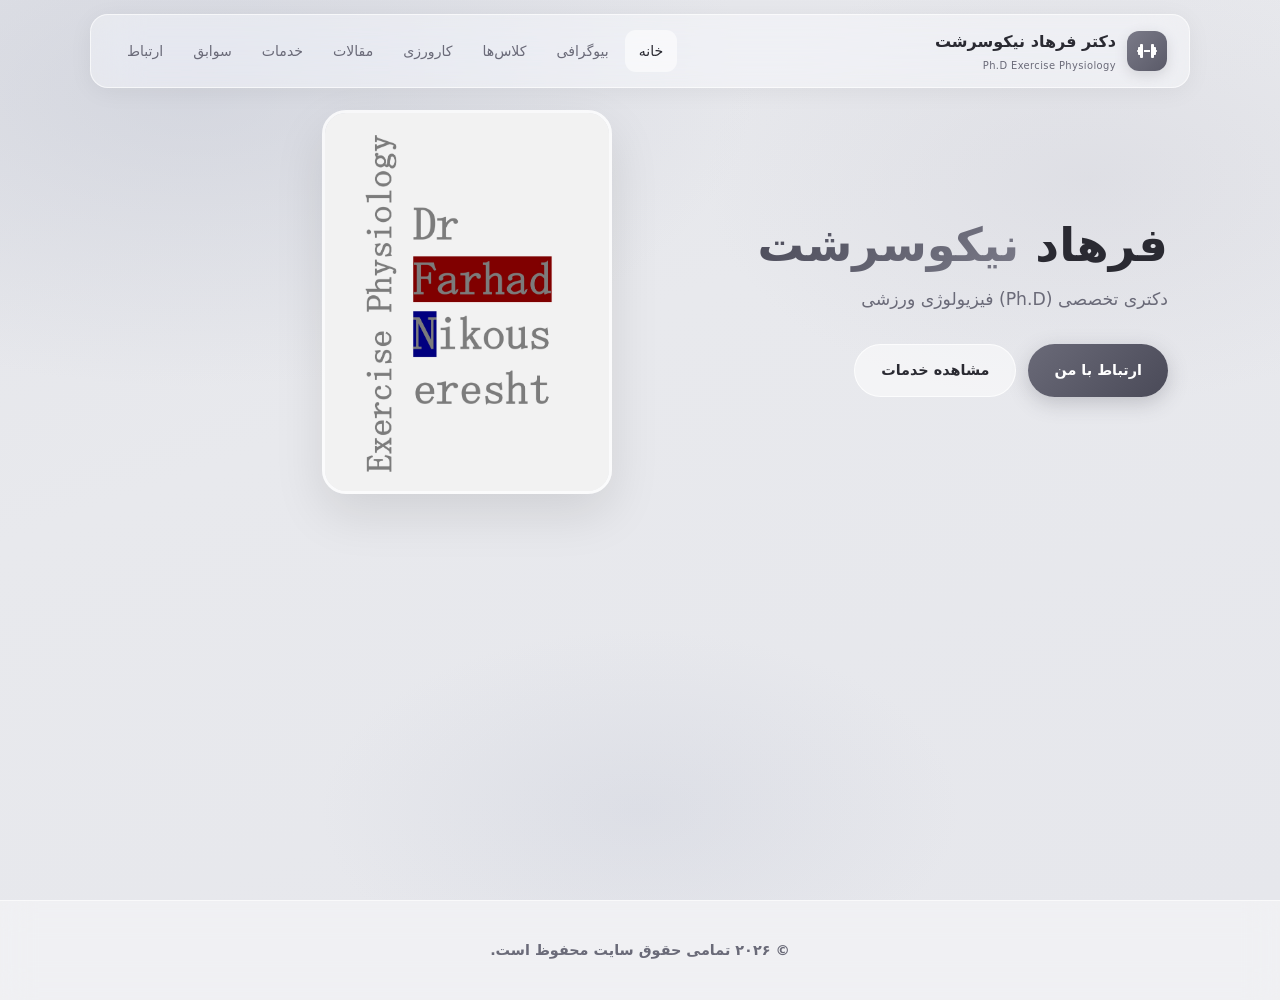
<file: index-classes-telegram.html>
<!DOCTYPE html>
<html lang="fa" dir="rtl">
<head>
  <meta charset="UTF-8">
  <meta name="viewport" content="width=device-width, initial-scale=1.0">
  <title>دکتر فرهاد نیکوسرشت | تم شیشه‌ای طوسی</title>
  <link rel="stylesheet" href="https://v2.fontapi.ir/css/vazirmatn:300,400,500,600,700,800,900">
  <link rel="stylesheet" href="https://cdnjs.cloudflare.com/ajax/libs/font-awesome/6.5.1/css/all.min.css">
  <style>
    :root {
      --bg: #e8e9ed;
      --glass: rgba(255, 255, 255, 0.45);
      --glass-strong: rgba(255, 255, 255, 0.65);
      --border: rgba(255, 255, 255, 0.7);
      --border-soft: rgba(0, 0, 0, 0.06);
      --text: #2a2a32;
      --muted: #6a6a78;
      --accent: #5a5a6a;
      --shadow: 0 8px 32px rgba(0, 0, 0, 0.06);
    }

    * { margin: 0; padding: 0; box-sizing: border-box; }
    html { scroll-behavior: smooth; }
    body {
      font-family: 'Vazirmatn', system-ui, sans-serif;
      background: var(--bg);
      color: var(--text);
      line-height: 1.85;
      overflow-x: hidden;
      -webkit-font-smoothing: antialiased;
      min-height: 100vh;
    }

    /* Soft gray gradient background */
    body::before {
      content: '';
      position: fixed;
      inset: 0;
      background:
        radial-gradient(ellipse 80% 60% at 15% 10%, rgba(180, 185, 200, 0.35), transparent 55%),
        radial-gradient(ellipse 60% 50% at 85% 20%, rgba(200, 200, 210, 0.3), transparent 50%),
        radial-gradient(ellipse 50% 40% at 50% 90%, rgba(190, 195, 210, 0.25), transparent 50%),
        linear-gradient(160deg, #e4e5ea 0%, #e8e9ed 40%, #e6e7ec 100%);
      z-index: -1;
    }

    .container { max-width: 1100px; margin: 0 auto; padding: 0 22px; }

    /* ===== Glass Navbar ===== */
    .header {
      position: fixed;
      top: 0; right: 0; left: 0;
      z-index: 1000;
      padding: 14px 0 0;
      transition: all 0.4s ease;
    }
    .header-inner {
      max-width: 1100px;
      margin: 0 auto;
      display: flex;
      align-items: center;
      justify-content: space-between;
      padding: 12px 22px;
      background: rgba(255, 255, 255, 0.4);
      backdrop-filter: blur(24px) saturate(180%);
      -webkit-backdrop-filter: blur(24px) saturate(180%);
      border: 1px solid rgba(255, 255, 255, 0.65);
      border-radius: 18px;
      box-shadow: 0 4px 24px rgba(0, 0, 0, 0.05);
      transition: all 0.4s;
    }
    .header.scrolled .header-inner {
      background: rgba(255, 255, 255, 0.7);
      box-shadow: 0 8px 32px rgba(0, 0, 0, 0.08);
    }

    .logo {
      display: flex;
      align-items: center;
      gap: 11px;
      text-decoration: none;
      color: inherit;
    }
    .logo-icon {
      width: 40px; height: 40px;
      border-radius: 12px;
      background: linear-gradient(135deg, #7a7a88, #5a5a68);
      display: flex;
      align-items: center;
      justify-content: center;
      color: #fff;
      font-size: 1rem;
      box-shadow: 0 4px 14px rgba(0,0,0,0.12);
    }
    .logo-fa { font-weight: 700; font-size: 1rem; }
    .logo-en { font-size: 0.62rem; color: var(--muted); letter-spacing: 0.4px; }

    .nav { display: flex; gap: 2px; flex-wrap: wrap; }
    .nav a {
      padding: 8px 14px;
      border-radius: 11px;
      color: var(--muted);
      text-decoration: none;
      font-weight: 500;
      font-size: 0.88rem;
      transition: all 0.3s;
      cursor: pointer;
    }
    .nav a:hover, .nav a.active {
      color: var(--text);
      background: rgba(255, 255, 255, 0.55);
    }

    .menu-toggle {
      display: none;
      flex-direction: column;
      gap: 5px;
      background: none;
      border: none;
      cursor: pointer;
      padding: 8px;
    }
    .menu-toggle span {
      width: 22px; height: 2px;
      background: var(--text);
      border-radius: 2px;
    }

    /* ===== Hero ===== */
    .hero {
      min-height: 100vh;
      display: flex;
      align-items: center;
      padding: 130px 0 70px;
    }
    .hero-inner {
      display: flex;
      align-items: center;
      gap: 56px;
      flex-wrap: wrap;
    }
    .hero-content {
      flex: 1;
      min-width: 280px;
      max-width: 500px;
      animation: up 0.9s cubic-bezier(0.16, 1, 0.3, 1) both;
    }
    .hero-badge {
      display: inline-block;
      padding: 6px 15px;
      background: rgba(255, 255, 255, 0.5);
      backdrop-filter: blur(12px);
      border: 1px solid rgba(255, 255, 255, 0.7);
      border-radius: 50px;
      font-size: 0.78rem;
      color: var(--accent);
      font-weight: 600;
      margin-bottom: 18px;
      box-shadow: 0 2px 12px rgba(0,0,0,0.04);
    }
    .hero h1 {
      font-size: clamp(2rem, 4.5vw, 2.9rem);
      font-weight: 800;
      line-height: 1.22;
      margin-bottom: 10px;
      color: var(--text);
    }
    .hero h1 span {
      background: linear-gradient(135deg, #4a4a58, #7a7a88);
      -webkit-background-clip: text;
      -webkit-text-fill-color: transparent;
    }
    .hero-sub {
      font-size: 1.08rem;
      color: var(--muted);
      margin-bottom: 12px;
      font-weight: 500;
    }
    .hero-desc {
      font-size: 0.95rem;
      color: var(--muted);
      max-width: 420px;
      margin-bottom: 28px;
      line-height: 1.9;
    }
    .hero-btns { display: flex; gap: 12px; flex-wrap: wrap; }

    .btn {
      display: inline-flex;
      align-items: center;
      justify-content: center;
      gap: 8px;
      padding: 12px 26px;
      border-radius: 50px;
      font-weight: 600;
      font-size: 0.9rem;
      border: none;
      cursor: pointer;
      transition: all 0.35s cubic-bezier(0.4, 0, 0.2, 1);
      text-decoration: none;
      font-family: inherit;
    }
    .btn-primary {
      background: linear-gradient(135deg, #6a6a78, #4a4a58);
      color: #fff;
      box-shadow: 0 6px 20px rgba(74, 74, 88, 0.25);
    }
    .btn-primary:hover {
      transform: translateY(-3px);
      box-shadow: 0 12px 28px rgba(74, 74, 88, 0.35);
    }
    .btn-outline {
      background: rgba(255, 255, 255, 0.5);
      backdrop-filter: blur(10px);
      color: var(--text);
      border: 1.5px solid rgba(255, 255, 255, 0.75);
    }
    .btn-outline:hover {
      background: rgba(255, 255, 255, 0.85);
      transform: translateY(-2px);
    }

    .hero-image {
      flex-shrink: 0;
      animation: up 1s 0.15s cubic-bezier(0.16, 1, 0.3, 1) both;
    }
    .hero-image img {
      width: 290px;
      max-width: 100%;
      border-radius: 24px;
      box-shadow: 0 20px 50px rgba(0, 0, 0, 0.1);
      border: 3px solid rgba(255, 255, 255, 0.8);
      object-fit: cover;
      transition: transform 0.5s;
    }
    .hero-image:hover img { transform: scale(1.03); }

    @keyframes up {
      from { opacity: 0; transform: translateY(36px); }
      to { opacity: 1; transform: translateY(0); }
    }

    /* ===== Sections ===== */
    .content-section {
      display: none;
      padding: 110px 0 80px;
    }
    .content-section.active {
      display: block;
      animation: up 0.65s cubic-bezier(0.16, 1, 0.3, 1);
    }

    .section-header { text-align: center; margin-bottom: 44px; }
    .section-tag {
      display: inline-block;
      padding: 5px 14px;
      background: rgba(255, 255, 255, 0.5);
      border: 1px solid rgba(255, 255, 255, 0.7);
      color: var(--accent);
      border-radius: 50px;
      font-size: 0.8rem;
      font-weight: 600;
      margin-bottom: 12px;
    }
    .section-title {
      font-size: clamp(1.65rem, 3.2vw, 2.3rem);
      font-weight: 800;
      margin-bottom: 10px;
    }
    .section-desc {
      color: var(--muted);
      font-size: 1.02rem;
      max-width: 480px;
      margin: 0 auto;
    }

    .grid-2 {
      display: grid;
      grid-template-columns: repeat(auto-fit, minmax(260px, 1fr));
      gap: 18px;
    }

    /* Glass cards */
    .card {
      background: rgba(255, 255, 255, 0.42);
      backdrop-filter: blur(18px);
      -webkit-backdrop-filter: blur(18px);
      border: 1px solid rgba(255, 255, 255, 0.7);
      border-radius: 20px;
      padding: 28px 24px;
      box-shadow: 0 6px 24px rgba(0, 0, 0, 0.05);
      transition: all 0.4s cubic-bezier(0.4, 0, 0.2, 1);
      position: relative;
      overflow: hidden;
    }
    .card::after {
      content: '';
      position: absolute;
      top: 0; right: 0; left: 0;
      height: 2px;
      background: linear-gradient(90deg, transparent, rgba(100,100,120,0.25), transparent);
      opacity: 0;
      transition: opacity 0.4s;
    }
    .card:hover {
      transform: translateY(-8px);
      background: rgba(255, 255, 255, 0.65);
      box-shadow: 0 16px 40px rgba(0, 0, 0, 0.08);
    }
    .card:hover::after { opacity: 1; }

    .card-icon {
      width: 50px; height: 50px;
      border-radius: 14px;
      background: rgba(255, 255, 255, 0.6);
      border: 1px solid rgba(255, 255, 255, 0.8);
      display: flex;
      align-items: center;
      justify-content: center;
      font-size: 1.25rem;
      color: var(--accent);
      margin-bottom: 14px;
      transition: all 0.35s;
    }
    .card:hover .card-icon {
      background: rgba(255, 255, 255, 0.9);
      transform: scale(1.06);
    }
    .card h3 {
      font-size: 1.12rem;
      font-weight: 700;
      margin-bottom: 8px;
    }
    .card p {
      color: var(--muted);
      font-size: 0.95rem;
      line-height: 1.85;
    }

    .about-box {
      background: rgba(255, 255, 255, 0.45);
      backdrop-filter: blur(20px);
      border: 1px solid rgba(255, 255, 255, 0.75);
      border-radius: 22px;
      padding: 40px 36px;
      box-shadow: 0 8px 32px rgba(0, 0, 0, 0.05);
      max-width: 760px;
      margin: 0 auto;
    }
    .about-box h2 {
      font-size: 1.8rem;
      margin-bottom: 14px;
      font-weight: 800;
    }
    .about-box p {
      color: var(--muted);
      margin-bottom: 12px;
      font-size: 1.05rem;
      line-height: 1.95;
    }

    .info-list { list-style: none; }
    .info-list li {
      padding: 13px 0;
      border-bottom: 1px solid rgba(0, 0, 0, 0.05);
      color: var(--muted);
      font-size: 1.05rem;
    }
    .info-list li:last-child { border-bottom: none; }
    .info-list strong { color: var(--text); font-weight: 600; }

    .article-item {
      background: rgba(255, 255, 255, 0.42);
      backdrop-filter: blur(16px);
      border: 1px solid rgba(255, 255, 255, 0.7);
      border-radius: 18px;
      padding: 26px;
      margin-bottom: 14px;
      transition: all 0.35s;
      box-shadow: 0 4px 18px rgba(0, 0, 0, 0.04);
    }
    .article-item:hover {
      background: rgba(255, 255, 255, 0.7);
      transform: translateX(-5px);
      box-shadow: 0 8px 28px rgba(0, 0, 0, 0.07);
    }
    .article-item h3 {
      font-size: 1.08rem;
      font-weight: 700;
      margin-bottom: 8px;
      line-height: 1.65;
    }
    .article-item p {
      color: var(--muted);
      font-size: 0.95rem;
      margin-bottom: 12px;
    }
    .download-btn {
      display: inline-flex;
      align-items: center;
      gap: 7px;
      padding: 9px 18px;
      background: rgba(255, 255, 255, 0.6);
      color: var(--text);
      border: 1px solid rgba(255, 255, 255, 0.8);
      border-radius: 50px;
      text-decoration: none;
      font-weight: 600;
      font-size: 0.88rem;
      transition: all 0.3s;
    }
    .download-btn:hover {
      background: #fff;
      transform: translateY(-2px);
    }

    .contact-form, .internship-form {
      background: rgba(255, 255, 255, 0.48);
      backdrop-filter: blur(18px);
      border: 1px solid rgba(255, 255, 255, 0.75);
      border-radius: 20px;
      padding: 34px;
      box-shadow: 0 8px 32px rgba(0, 0, 0, 0.05);
      max-width: 540px;
      margin: 0 auto;
    }
    .form-group { margin-bottom: 14px; }
    .form-group label {
      display: block;
      font-size: 0.9rem;
      font-weight: 600;
      margin-bottom: 6px;
    }
    .form-group input, .form-group textarea {
      width: 100%;
      padding: 12px 15px;
      background: rgba(255, 255, 255, 0.6);
      border: 1px solid rgba(0, 0, 0, 0.06);
      border-radius: 12px;
      color: var(--text);
      font-family: inherit;
      font-size: 0.95rem;
      transition: all 0.3s;
    }
    .form-group input:focus, .form-group textarea:focus {
      outline: none;
      border-color: rgba(100, 100, 120, 0.3);
      box-shadow: 0 0 0 3px rgba(100, 100, 120, 0.1);
      background: #fff;
    }
    .form-group input::placeholder, .form-group textarea::placeholder {
      color: #9a9aa8;
    }
    .btn-full { width: 100%; }

    .internship-btn {
      display: inline-flex;
      align-items: center;
      gap: 9px;
      padding: 13px 28px;
      background: linear-gradient(135deg, #6a6a78, #4a4a58);
      color: #fff;
      border: none;
      border-radius: 50px;
      font-weight: 600;
      font-size: 0.95rem;
      cursor: pointer;
      transition: all 0.35s;
      font-family: inherit;
    }
    .internship-btn:hover {
      transform: translateY(-3px);
      box-shadow: 0 10px 28px rgba(74, 74, 88, 0.3);
    }

    .footer {
      background: rgba(255, 255, 255, 0.35);
      backdrop-filter: blur(16px);
      border-top: 1px solid rgba(255, 255, 255, 0.6);
      padding: 36px 0;
      text-align: center;
    }
    .footer p {
      color: var(--muted);
      font-size: 0.9rem;
    }

    @media (max-width: 900px) {
      .hero-inner { flex-direction: column; text-align: center; gap: 36px; }
      .hero-content { margin: 0 auto; max-width: 100%; }
      .hero-desc { margin-left: auto; margin-right: auto; }
      .hero-btns { justify-content: center; }
      .hero-image img { width: 250px; }
      .header-inner { margin: 0 12px; }
    }
    @media (max-width: 768px) {
      .nav {
        position: fixed;
        top: 78px;
        right: 12px;
        left: 12px;
        background: rgba(255, 255, 255, 0.9);
        backdrop-filter: blur(24px);
        flex-direction: column;
        padding: 14px;
        gap: 3px;
        border-radius: 16px;
        border: 1px solid rgba(255, 255, 255, 0.8);
        box-shadow: 0 8px 30px rgba(0,0,0,0.08);
        transform: translateY(-16px);
        opacity: 0;
        pointer-events: none;
        transition: all 0.3s;
      }
      .nav.open {
        transform: translateY(0);
        opacity: 1;
        pointer-events: auto;
      }
      .menu-toggle { display: flex; }
    }
  </style>
</head>
<body>
  <header class="header" id="header">
    <div class="header-inner">
      <a href="#" class="logo" onclick="showSection('home'); return false;">
        <div class="logo-icon"><i class="fas fa-dumbbell"></i></div>
        <div>
          <div class="logo-fa">دکتر فرهاد نیکوسرشت</div>
          <div class="logo-en">Ph.D Exercise Physiology</div>
        </div>
      </a>
      <nav class="nav" id="nav">
        <a href="#" class="nav-item active" onclick="showSection('home'); return false;">خانه</a>
        <a href="#" class="nav-item" onclick="showSection('about'); return false;">بیوگرافی</a>
        <a href="#" class="nav-item" onclick="showSection('classes'); return false;">کلاس‌ها</a>
        <a href="#" class="nav-item" onclick="showSection('internship'); return false;">کارورزی</a>
        <a href="#" class="nav-item" onclick="showSection('publications'); return false;">مقالات</a>
        <a href="#" class="nav-item" onclick="showSection('services'); return false;">خدمات</a>
        <a href="#" class="nav-item" onclick="showSection('experience'); return false;">سوابق</a>
        <a href="#" class="nav-item" onclick="showSection('contact'); return false;">ارتباط</a>
      </nav>
      <button class="menu-toggle" id="menuToggle" aria-label="منو">
        <span></span><span></span><span></span>
      </button>
    </div>
  </header>

  <section class="hero content-section active" id="home">
    <div class="container">
      <div class="hero-inner">
        <div class="hero-content">
          <h1>فرهاد <span>نیکوسرشت</span></h1>
          <p class="hero-sub">دکتری تخصصی (Ph.D) فیزیولوژی ورزشی</p>
          <p class="hero-desc">
          </p>
          <div class="hero-btns">
            <a href="#" class="btn btn-primary" onclick="showSection('contact'); return false;">ارتباط با من</a>
            <a href="#" class="btn btn-outline" onclick="showSection('services'); return false;">مشاهده خدمات</a>
          </div>
        </div>
        <div class="hero-image">
          <img src="https://farhadnikouseresht.github.io/profile.jpg" alt="دکتر فرهاد نیکوسرشت" onerror="this.src='https://via.placeholder.com/290x370/e0e1e6/5a5a6a?text=Profile'">
        </div>
      </div>
    </div>
  </section>

  <section class="content-section" id="about">
    <div class="container">
      <div class="section-header">
        <span class="section-tag">درباره</span>
        <h2 class="section-title">بیوگرافی</h2>
      </div>
      <div class="about-box">
        <h2>دکتر فرهاد نیکوسرشت</h2>
        <p>دکتری تخصصی Ph.D فیزیولوژی ورزشی. استاد دانشگاه. فیزیولوژیست. پژوهشگر فیزیولوژی ورزشی.</p>
        <p>متخصص برنامه‌نویسی تمرین ورزشی و تغذیه ورزشی برای افراد سالم و افراد دارای اختلالات و بیماری‌های خاص. متخصص درمان بیماری کبد چرب غیرالکلی گرید ۱ تا ۳.</p>
        <p>معلم ورزش.</p>
      </div>
    </div>
  </section>

  <section class="content-section" id="classes">
    <div class="container">
      <div class="section-header">
        <span class="section-tag">کلاس‌ها</span>
        <h2 class="section-title">کلاس‌های تخصصی</h2>
        <p class="section-desc">برنامه کلاسی ترم جاری — روی هر کلاس کلیک کنید</p>
      </div>
      <div class="grid-2">

        <!-- فیزیولوژی انسان -->
        <div class="card class-card" onclick="toggleClassDetails(this)" style="cursor:pointer;">
          <div class="card-icon"><i class="fas fa-heartbeat"></i></div>
          <h3>فیزیولوژی انسان</h3>
          <p>دانشگاه تهران شمال</p>
          <div class="class-details" style="display:none; margin-top:18px; padding-top:16px; border-top:1px solid rgba(0,0,0,0.08);">
            <a href="#" onclick="event.stopPropagation(); alert('جزوه به زودی اضافه می‌شود'); return false;"
               style="display:inline-flex; align-items:center; gap:8px; width:100%; justify-content:center; padding:11px 18px; margin-bottom:10px; background:#1a1a1a; color:#fff; border-radius:50px; text-decoration:none; font-weight:600; font-size:0.9rem;">
              <i class="fas fa-book"></i> جزوه درس
            </a>
          </div>
        </div>

        <!-- فیزیولوژی ورزش -->
        <div class="card class-card" onclick="toggleClassDetails(this)" style="cursor:pointer;">
          <div class="card-icon"><i class="fas fa-running"></i></div>
          <h3>فیزیولوژی ورزش</h3>
          <p>دانشگاه تهران شمال — پنجشنبه ۰۹:۱۶ تا ۱۱:۰۰ کلاس 020<br>دانشگاه پرند — یکشنبه ۱۵:۱۵ تا ۱۷:۰۰ کلاس طبقه دوم سوله</p>
          <div class="class-details" style="display:none; margin-top:18px; padding-top:16px; border-top:1px solid rgba(0,0,0,0.08);">
            <a href="https://t.me/+kC8UmAjNOkk2ODJk" target="_blank" rel="noopener noreferrer" onclick="event.stopPropagation();"
               style="display:inline-flex; align-items:center; gap:8px; width:100%; justify-content:center; padding:11px 18px; margin-bottom:10px; background:#0088cc; color:#fff; border-radius:50px; text-decoration:none; font-weight:600; font-size:0.9rem;">
              <i class="fab fa-telegram"></i> لینک گروه تلگرام کلاس — تهران شمال
            </a>
            <a href="https://t.me/+hBhjpkymIdM2NDc0" target="_blank" rel="noopener noreferrer" onclick="event.stopPropagation();"
               style="display:inline-flex; align-items:center; gap:8px; width:100%; justify-content:center; padding:11px 18px; margin-bottom:10px; background:#0088cc; color:#fff; border-radius:50px; text-decoration:none; font-weight:600; font-size:0.9rem;">
              <i class="fab fa-telegram"></i> لینک گروه تلگرام کلاس — پرند
            </a>
            <a href="#" onclick="event.stopPropagation(); alert('جزوه به زودی اضافه می‌شود'); return false;"
               style="display:inline-flex; align-items:center; gap:8px; width:100%; justify-content:center; padding:11px 18px; background:#1a1a1a; color:#fff; border-radius:50px; text-decoration:none; font-weight:600; font-size:0.9rem;">
              <i class="fas fa-book"></i> جزوه درس
            </a>
          </div>
        </div>

        <!-- رشد و یادگیری حرکتی -->
        <div class="card class-card" onclick="toggleClassDetails(this)" style="cursor:pointer;">
          <div class="card-icon"><i class="fas fa-brain"></i></div>
          <h3>رشد و یادگیری حرکتی</h3>
          <p>دانشگاه پرند — یکشنبه ۱۳:۳۰ تا ۱۵:۰۰ کلاس طبقه دوم سوله</p>
          <div class="class-details" style="display:none; margin-top:18px; padding-top:16px; border-top:1px solid rgba(0,0,0,0.08);">
            <a href="https://t.me/+PfZ02NoVhisxNGZk" target="_blank" rel="noopener noreferrer" onclick="event.stopPropagation();"
               style="display:inline-flex; align-items:center; gap:8px; width:100%; justify-content:center; padding:11px 18px; margin-bottom:10px; background:#0088cc; color:#fff; border-radius:50px; text-decoration:none; font-weight:600; font-size:0.9rem;">
              <i class="fab fa-telegram"></i> لینک گروه تلگرام کلاس — پرند
            </a>
            <a href="#" onclick="event.stopPropagation(); alert('جزوه به زودی اضافه می‌شود'); return false;"
               style="display:inline-flex; align-items:center; gap:8px; width:100%; justify-content:center; padding:11px 18px; background:#1a1a1a; color:#fff; border-radius:50px; text-decoration:none; font-weight:600; font-size:0.9rem;">
              <i class="fas fa-book"></i> جزوه درس
            </a>
          </div>
        </div>

        <!-- ورزش‌های جسمی ذهنی -->
        <div class="card class-card" onclick="toggleClassDetails(this)" style="cursor:pointer;">
          <div class="card-icon"><i class="fas fa-spa"></i></div>
          <h3>ورزش‌های جسمی ذهنی</h3>
          <p>دانشگاه تهران شمال— پنجشنبه 13:30 تا 16:30 کلاس سوله چند منظوره</p>
          <div class="class-details" style="display:none; margin-top:18px; padding-top:16px; border-top:1px solid rgba(0,0,0,0.08);">
            <a href="#" onclick="event.stopPropagation(); alert('جزوه به زودی اضافه می‌شود'); return false;"
               style="display:inline-flex; align-items:center; gap:8px; width:100%; justify-content:center; padding:11px 18px; background:#1a1a1a; color:#fff; border-radius:50px; text-decoration:none; font-weight:600; font-size:0.9rem;">
              <i class="fas fa-book"></i> جزوه درس
            </a>
          </div>
        </div>

      </div>
    </div>
  </section>

  <section class="content-section" id="internship">
    <div class="container">
      <div class="section-header">
        <span class="section-tag">کارورزی</span>
        <h2 class="section-title">کارورزی و کارآموزی</h2>
      </div>
      <div class="about-box" style="margin-bottom: 32px;">
        <p>دانشجویان می‌توانند با دریافت فرم روش کار کارورزی و کارآموزی با دکتر فرهاد نیکوسرشت، کارورزی و کارآموزی خود را انتخاب کنند.</p>
        <p>این برنامه برای دانشجویان رشته‌های فیزیولوژی ورزشی، علوم ورزشی، تربیت بدنی، مربیگری و رشته‌های مرتبط طراحی شده است.</p>
        <div style="margin-top: 24px; text-align: center;">
          <button onclick="toggleInternshipForm()" class="internship-btn">
            <i class="fas fa-file-alt"></i> ثبت درخواست کارورزی و کارآموزی
          </button>
        </div>
      </div>
      <div id="internshipForm" class="internship-form" style="display: none;">
        <form action="https://formspree.io/f/xaqgnrrr" method="POST">
          <div class="form-group"><label>نام و نام خانوادگی</label><input type="text" name="name" required placeholder="نام کامل"></div>
          <div class="form-group"><label>شماره دانشجویی</label><input type="text" name="student_id" required placeholder="شماره دانشجویی"></div>
          <div class="form-group"><label>ایمیل</label><input type="email" name="email" required placeholder="email@example.com"></div>
          <div class="form-group"><label>دانشگاه و رشته</label><input type="text" name="university" required placeholder="دانشگاه و رشته"></div>
          <div class="form-group"><label>نام استاد</label><input type="text" name="professor" required placeholder="نام استاد"></div>
          <div class="form-group"><label>موضوع</label><input type="text" name="subject" required placeholder="موضوع کارورزی"></div>
          <div class="form-group"><label>توضیحات</label><textarea name="message" rows="4" required placeholder="توضیحات..."></textarea></div>
          <button type="submit" class="btn btn-primary btn-full">ارسال درخواست</button>
        </form>
      </div>
    </div>
  </section>

  <section class="content-section" id="publications">
    <div class="container">
      <div class="section-header">
        <span class="section-tag">مقالات</span>
        <h2 class="section-title">مقالات علمی</h2>
      </div>
      <div class="article-item">
        <h3>The Effect of Resveratrol with Interval Training On Oxidative Stress Biomarkers and Liver Enzymes in Men with Non-Alcoholic Fatty Liver Disease</h3>
        <p>مقاله منتشر شده در مجله Journal of Nutrition and Food Security</p>
        <a href="https://jnfh.mums.ac.ir/article_27842.html" target="_blank" class="download-btn"><i class="fas fa-download"></i> دانلود مقاله</a>
      </div>
      <div class="article-item">
        <h3>ارتباط بین سطوح ویتامین D با درصد چربی و عملکرد ورزشی مردان ورزشکار تمرین کرده</h3>
        <p>ارائه شده در کنگره ملی علوم ورزشی</p>
        <a href="https://civilica.com/doc/1151890/" target="_blank" class="download-btn"><i class="fas fa-download"></i> دانلود مقاله</a>
      </div>
    </div>
  </section>

  <section class="content-section" id="services">
    <div class="container">
      <div class="section-header">
        <span class="section-tag">خدمات</span>
        <h2 class="section-title">خدمات تخصصی</h2>
        <p class="section-desc">برنامه‌های شخصی‌سازی‌شده بر اساس علم فیزیولوژی ورزشی</p>
      </div>
      <div class="grid-2">
        <div class="card">
          <div class="card-icon"><i class="fas fa-dumbbell"></i></div>
          <h3>برنامه‌نویسی تمرین ورزشی</h3>
          <p>برنامه تمرینی کاملاً شخصی‌سازی شده برای ورزشکاران، افراد عادی و بیماران خاص</p>
        </div>
        <div class="card">
          <div class="card-icon"><i class="fas fa-apple-alt"></i></div>
          <h3>برنامه‌نویسی تغذیه ورزشی</h3>
          <p>رژیم غذایی تخصصی متناسب با هدف شما (کاهش وزن، افزایش عضله، درمان بیماری)</p>
        </div>
      </div>
    </div>
  </section>

  <section class="content-section" id="experience">
    <div class="container">
      <div class="section-header">
        <span class="section-tag">سوابق</span>
        <h2 class="section-title">سوابق علمی و حرفه‌ای</h2>
      </div>
      <div class="about-box">
        <ul class="info-list">
          <li><strong>استاد دانشگاه</strong> — تدریس در دانشگاه آزاد اسلامی</li>
          <li><strong>مدرس دوره‌های مربیگری و دانش‌افزایی بین‌المللی</strong> — از سال ۱۳۹۹ تا کنون</li>
          <li><strong>دبیر کمیته آموزش انجمن‌های ورزش‌های رزمی استان تهران</strong> — از سال ۱۴۰۳ تا ۱۴۰۴</li>
          <li><strong>مربی ورزشی</strong> — از سال ۱۳۹۶ تا کنون</li>
<li><strong>معلم ورزش</li>
<li><strong>دکتری تخصصی فیزیولوژی ورزشی دانشگاه آزاد کردستان 1399-1405</li>
<li><strong>کارشناسی ارشد فیزیولوژی ورزشی دانشگاه ملی کردستان 1397-1399</li>
<li><strong>کارشناسی دبیری تربیت بدنی دانشگاه آزاد خرم آباد 1395-1397</li>
<li><strong>کاردانی تربیت بدنی دانشگاه ملی خرم آباد 1393-1395</li>
<li><strong>هنرستان تربیت بدنی خرم آباد 1390-1393</li>
        </ul>
      </div>
    </div>
  </section>

  <section class="content-section" id="contact">
    <div class="container">
      <div class="section-header">
        <span class="section-tag">تماس</span>
        <h2 class="section-title">ارتباط با من</h2>
      </div>

      <!-- دکمه‌های اینستاگرام و یوتیوب -->
      <div style="display: flex; justify-content: center; gap: 16px; flex-wrap: wrap; margin-bottom: 36px;">
        <a href="https://www.instagram.com/farhadnikouseresht?rpxt=OXU2dTNqcjk2OWNu"
           target="_blank"
           rel="noopener noreferrer"
           style="display: inline-flex; align-items: center; justify-content: center; gap: 10px; width: 180px; height: 52px; background: #1a1a1a; color: #fff; border-radius: 50px; text-decoration: none; font-weight: 600; font-size: 1rem; transition: all 0.35s; box-shadow: 0 6px 20px rgba(0, 0, 0, 0.2);">
          <i class="fab fa-instagram" style="font-size: 1.25rem;"></i>
          Instagram
        </a>

        <a href="https://youtube.com/@farhadnikouseresht?si=QpXFMee0zZAzuQ4y"
           target="_blank"
           rel="noopener noreferrer"
           style="display: inline-flex; align-items: center; justify-content: center; gap: 10px; width: 180px; height: 52px; background: #1a1a1a; color: #fff; border-radius: 50px; text-decoration: none; font-weight: 600; font-size: 1rem; transition: all 0.35s; box-shadow: 0 6px 20px rgba(0, 0, 0, 0.2);">
          <i class="fab fa-youtube" style="font-size: 1.25rem;"></i>
          Youtube
        </a>
      </div>

      <form class="contact-form" action="https://formspree.io/f/xaqgnrrr" method="POST">
        <div class="form-group"><label>نام و نام خانوادگی</label><input type="text" name="name" required placeholder="نام کامل"></div>
        <div class="form-group"><label>ایمیل</label><input type="email" name="email" required placeholder="email@example.com"></div>
        <div class="form-group"><label>موضوع</label><input type="text" name="subject" required placeholder="موضوع پیام"></div>
        <div class="form-group"><label>پیام</label><textarea name="message" rows="4" required placeholder="توضیحات..."></textarea></div>
        <button type="submit" class="btn btn-primary btn-full">ارسال پیام</button>
      </form>
    </div>
  </section>

  <footer class="footer">
    <div class="container">
      <p>© ۲۰۲۶ تمامی حقوق سایت محفوظ است.</p>
    </div>
  </footer>

  <script>
    function showSection(id) {
      document.querySelectorAll('.content-section').forEach(s => s.classList.remove('active'));
      const t = document.getElementById(id);
      if (t) t.classList.add('active');
      document.querySelectorAll('.nav-item').forEach(i => i.classList.remove('active'));
      document.querySelectorAll('.nav-item').forEach(i => {
        if (i.getAttribute('onclick') && i.getAttribute('onclick').includes(id)) i.classList.add('active');
      });
      document.getElementById('nav').classList.remove('open');
      window.scrollTo({ top: 0, behavior: 'smooth' });
    }

    function toggleClassDetails(card) {
      const details = card.querySelector('.class-details');
      if (!details) return;
      const isOpen = details.style.display === 'block';
      document.querySelectorAll('.class-details').forEach(d => { d.style.display = 'none'; });
      details.style.display = isOpen ? 'none' : 'block';
    }

    function toggleInternshipForm() {
      const f = document.getElementById('internshipForm');
      f.style.display = f.style.display === 'block' ? 'none' : 'block';
    }
    document.getElementById('menuToggle').addEventListener('click', () => {
      document.getElementById('nav').classList.toggle('open');
    });
    window.addEventListener('scroll', () => {
      document.getElementById('header').classList.toggle('scrolled', window.scrollY > 30);
    });
  </script>
</body>
</html>
</file>
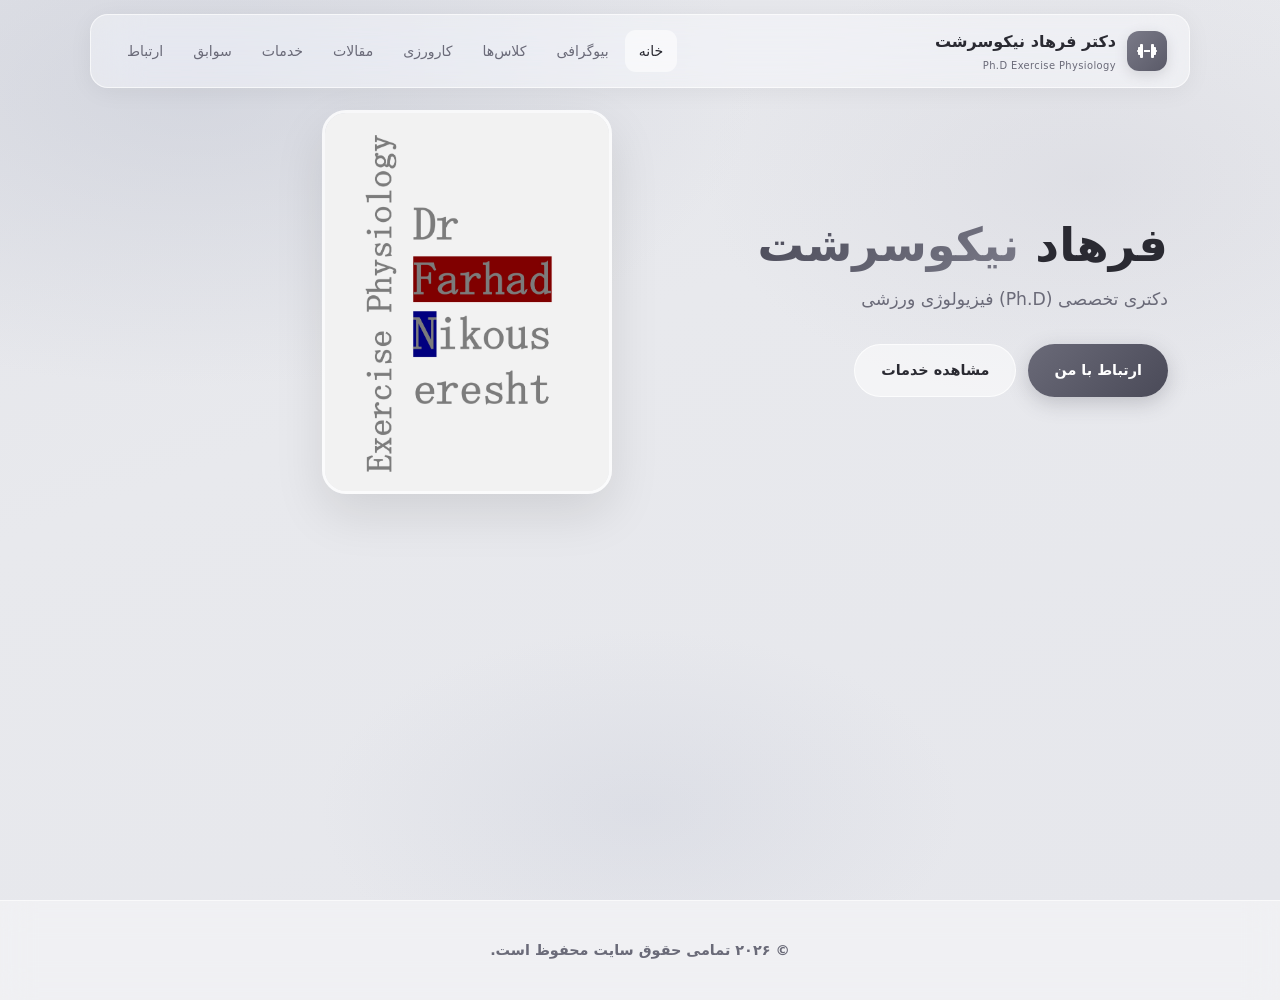
<file: index-final-handouts.html>
<!DOCTYPE html>
<html lang="fa" dir="rtl">
<head>
  <meta charset="UTF-8">
  <meta name="viewport" content="width=device-width, initial-scale=1.0">
  <title>دکتر فرهاد نیکوسرشت | تم شیشه‌ای طوسی</title>
  <link rel="stylesheet" href="https://v2.fontapi.ir/css/vazirmatn:300,400,500,600,700,800,900">
  <link rel="stylesheet" href="https://cdnjs.cloudflare.com/ajax/libs/font-awesome/6.5.1/css/all.min.css">
  <style>
    :root {
      --bg: #e8e9ed;
      --glass: rgba(255, 255, 255, 0.45);
      --glass-strong: rgba(255, 255, 255, 0.65);
      --border: rgba(255, 255, 255, 0.7);
      --border-soft: rgba(0, 0, 0, 0.06);
      --text: #2a2a32;
      --muted: #6a6a78;
      --accent: #5a5a6a;
      --shadow: 0 8px 32px rgba(0, 0, 0, 0.06);
    }

    * { margin: 0; padding: 0; box-sizing: border-box; }
    html { scroll-behavior: smooth; }
    body {
      font-family: 'Vazirmatn', system-ui, sans-serif;
      background: var(--bg);
      color: var(--text);
      line-height: 1.85;
      overflow-x: hidden;
      -webkit-font-smoothing: antialiased;
      min-height: 100vh;
    }

    /* Soft gray gradient background */
    body::before {
      content: '';
      position: fixed;
      inset: 0;
      background:
        radial-gradient(ellipse 80% 60% at 15% 10%, rgba(180, 185, 200, 0.35), transparent 55%),
        radial-gradient(ellipse 60% 50% at 85% 20%, rgba(200, 200, 210, 0.3), transparent 50%),
        radial-gradient(ellipse 50% 40% at 50% 90%, rgba(190, 195, 210, 0.25), transparent 50%),
        linear-gradient(160deg, #e4e5ea 0%, #e8e9ed 40%, #e6e7ec 100%);
      z-index: -1;
    }

    .container { max-width: 1100px; margin: 0 auto; padding: 0 22px; }

    /* ===== Glass Navbar ===== */
    .header {
      position: fixed;
      top: 0; right: 0; left: 0;
      z-index: 1000;
      padding: 14px 0 0;
      transition: all 0.4s ease;
    }
    .header-inner {
      max-width: 1100px;
      margin: 0 auto;
      display: flex;
      align-items: center;
      justify-content: space-between;
      padding: 12px 22px;
      background: rgba(255, 255, 255, 0.4);
      backdrop-filter: blur(24px) saturate(180%);
      -webkit-backdrop-filter: blur(24px) saturate(180%);
      border: 1px solid rgba(255, 255, 255, 0.65);
      border-radius: 18px;
      box-shadow: 0 4px 24px rgba(0, 0, 0, 0.05);
      transition: all 0.4s;
    }
    .header.scrolled .header-inner {
      background: rgba(255, 255, 255, 0.7);
      box-shadow: 0 8px 32px rgba(0, 0, 0, 0.08);
    }

    .logo {
      display: flex;
      align-items: center;
      gap: 11px;
      text-decoration: none;
      color: inherit;
    }
    .logo-icon {
      width: 40px; height: 40px;
      border-radius: 12px;
      background: linear-gradient(135deg, #7a7a88, #5a5a68);
      display: flex;
      align-items: center;
      justify-content: center;
      color: #fff;
      font-size: 1rem;
      box-shadow: 0 4px 14px rgba(0,0,0,0.12);
    }
    .logo-fa { font-weight: 700; font-size: 1rem; }
    .logo-en { font-size: 0.62rem; color: var(--muted); letter-spacing: 0.4px; }

    .nav { display: flex; gap: 2px; flex-wrap: wrap; }
    .nav a {
      padding: 8px 14px;
      border-radius: 11px;
      color: var(--muted);
      text-decoration: none;
      font-weight: 500;
      font-size: 0.88rem;
      transition: all 0.3s;
      cursor: pointer;
    }
    .nav a:hover, .nav a.active {
      color: var(--text);
      background: rgba(255, 255, 255, 0.55);
    }

    .menu-toggle {
      display: none;
      flex-direction: column;
      gap: 5px;
      background: none;
      border: none;
      cursor: pointer;
      padding: 8px;
    }
    .menu-toggle span {
      width: 22px; height: 2px;
      background: var(--text);
      border-radius: 2px;
    }

    /* ===== Hero ===== */
    .hero {
      min-height: 100vh;
      display: flex;
      align-items: center;
      padding: 130px 0 70px;
    }
    .hero-inner {
      display: flex;
      align-items: center;
      gap: 56px;
      flex-wrap: wrap;
    }
    .hero-content {
      flex: 1;
      min-width: 280px;
      max-width: 500px;
      animation: up 0.9s cubic-bezier(0.16, 1, 0.3, 1) both;
    }
    .hero-badge {
      display: inline-block;
      padding: 6px 15px;
      background: rgba(255, 255, 255, 0.5);
      backdrop-filter: blur(12px);
      border: 1px solid rgba(255, 255, 255, 0.7);
      border-radius: 50px;
      font-size: 0.78rem;
      color: var(--accent);
      font-weight: 600;
      margin-bottom: 18px;
      box-shadow: 0 2px 12px rgba(0,0,0,0.04);
    }
    .hero h1 {
      font-size: clamp(2rem, 4.5vw, 2.9rem);
      font-weight: 800;
      line-height: 1.22;
      margin-bottom: 10px;
      color: var(--text);
    }
    .hero h1 span {
      background: linear-gradient(135deg, #4a4a58, #7a7a88);
      -webkit-background-clip: text;
      -webkit-text-fill-color: transparent;
    }
    .hero-sub {
      font-size: 1.08rem;
      color: var(--muted);
      margin-bottom: 12px;
      font-weight: 500;
    }
    .hero-desc {
      font-size: 0.95rem;
      color: var(--muted);
      max-width: 420px;
      margin-bottom: 28px;
      line-height: 1.9;
    }
    .hero-btns { display: flex; gap: 12px; flex-wrap: wrap; }

    .btn {
      display: inline-flex;
      align-items: center;
      justify-content: center;
      gap: 8px;
      padding: 12px 26px;
      border-radius: 50px;
      font-weight: 600;
      font-size: 0.9rem;
      border: none;
      cursor: pointer;
      transition: all 0.35s cubic-bezier(0.4, 0, 0.2, 1);
      text-decoration: none;
      font-family: inherit;
    }
    .btn-primary {
      background: linear-gradient(135deg, #6a6a78, #4a4a58);
      color: #fff;
      box-shadow: 0 6px 20px rgba(74, 74, 88, 0.25);
    }
    .btn-primary:hover {
      transform: translateY(-3px);
      box-shadow: 0 12px 28px rgba(74, 74, 88, 0.35);
    }
    .btn-outline {
      background: rgba(255, 255, 255, 0.5);
      backdrop-filter: blur(10px);
      color: var(--text);
      border: 1.5px solid rgba(255, 255, 255, 0.75);
    }
    .btn-outline:hover {
      background: rgba(255, 255, 255, 0.85);
      transform: translateY(-2px);
    }

    .hero-image {
      flex-shrink: 0;
      animation: up 1s 0.15s cubic-bezier(0.16, 1, 0.3, 1) both;
    }
    .hero-image img {
      width: 290px;
      max-width: 100%;
      border-radius: 24px;
      box-shadow: 0 20px 50px rgba(0, 0, 0, 0.1);
      border: 3px solid rgba(255, 255, 255, 0.8);
      object-fit: cover;
      transition: transform 0.5s;
    }
    .hero-image:hover img { transform: scale(1.03); }

    @keyframes up {
      from { opacity: 0; transform: translateY(36px); }
      to { opacity: 1; transform: translateY(0); }
    }

    /* ===== Sections ===== */
    .content-section {
      display: none;
      padding: 110px 0 80px;
    }
    .content-section.active {
      display: block;
      animation: up 0.65s cubic-bezier(0.16, 1, 0.3, 1);
    }

    .section-header { text-align: center; margin-bottom: 44px; }
    .section-tag {
      display: inline-block;
      padding: 5px 14px;
      background: rgba(255, 255, 255, 0.5);
      border: 1px solid rgba(255, 255, 255, 0.7);
      color: var(--accent);
      border-radius: 50px;
      font-size: 0.8rem;
      font-weight: 600;
      margin-bottom: 12px;
    }
    .section-title {
      font-size: clamp(1.65rem, 3.2vw, 2.3rem);
      font-weight: 800;
      margin-bottom: 10px;
    }
    .section-desc {
      color: var(--muted);
      font-size: 1.02rem;
      max-width: 480px;
      margin: 0 auto;
    }

    .grid-2 {
      display: grid;
      grid-template-columns: repeat(auto-fit, minmax(260px, 1fr));
      gap: 18px;
    }

    /* Glass cards */
    .card {
      background: rgba(255, 255, 255, 0.42);
      backdrop-filter: blur(18px);
      -webkit-backdrop-filter: blur(18px);
      border: 1px solid rgba(255, 255, 255, 0.7);
      border-radius: 20px;
      padding: 28px 24px;
      box-shadow: 0 6px 24px rgba(0, 0, 0, 0.05);
      transition: all 0.4s cubic-bezier(0.4, 0, 0.2, 1);
      position: relative;
      overflow: hidden;
    }
    .card::after {
      content: '';
      position: absolute;
      top: 0; right: 0; left: 0;
      height: 2px;
      background: linear-gradient(90deg, transparent, rgba(100,100,120,0.25), transparent);
      opacity: 0;
      transition: opacity 0.4s;
    }
    .card:hover {
      transform: translateY(-8px);
      background: rgba(255, 255, 255, 0.65);
      box-shadow: 0 16px 40px rgba(0, 0, 0, 0.08);
    }
    .card:hover::after { opacity: 1; }

    .card-icon {
      width: 50px; height: 50px;
      border-radius: 14px;
      background: rgba(255, 255, 255, 0.6);
      border: 1px solid rgba(255, 255, 255, 0.8);
      display: flex;
      align-items: center;
      justify-content: center;
      font-size: 1.25rem;
      color: var(--accent);
      margin-bottom: 14px;
      transition: all 0.35s;
    }
    .card:hover .card-icon {
      background: rgba(255, 255, 255, 0.9);
      transform: scale(1.06);
    }
    .card h3 {
      font-size: 1.12rem;
      font-weight: 700;
      margin-bottom: 8px;
    }
    .card p {
      color: var(--muted);
      font-size: 0.95rem;
      line-height: 1.85;
    }

    .about-box {
      background: rgba(255, 255, 255, 0.45);
      backdrop-filter: blur(20px);
      border: 1px solid rgba(255, 255, 255, 0.75);
      border-radius: 22px;
      padding: 40px 36px;
      box-shadow: 0 8px 32px rgba(0, 0, 0, 0.05);
      max-width: 760px;
      margin: 0 auto;
    }
    .about-box h2 {
      font-size: 1.8rem;
      margin-bottom: 14px;
      font-weight: 800;
    }
    .about-box p {
      color: var(--muted);
      margin-bottom: 12px;
      font-size: 1.05rem;
      line-height: 1.95;
    }

    .info-list { list-style: none; }
    .info-list li {
      padding: 13px 0;
      border-bottom: 1px solid rgba(0, 0, 0, 0.05);
      color: var(--muted);
      font-size: 1.05rem;
    }
    .info-list li:last-child { border-bottom: none; }
    .info-list strong { color: var(--text); font-weight: 600; }

    .article-item {
      background: rgba(255, 255, 255, 0.42);
      backdrop-filter: blur(16px);
      border: 1px solid rgba(255, 255, 255, 0.7);
      border-radius: 18px;
      padding: 26px;
      margin-bottom: 14px;
      transition: all 0.35s;
      box-shadow: 0 4px 18px rgba(0, 0, 0, 0.04);
    }
    .article-item:hover {
      background: rgba(255, 255, 255, 0.7);
      transform: translateX(-5px);
      box-shadow: 0 8px 28px rgba(0, 0, 0, 0.07);
    }
    .article-item h3 {
      font-size: 1.08rem;
      font-weight: 700;
      margin-bottom: 8px;
      line-height: 1.65;
    }
    .article-item p {
      color: var(--muted);
      font-size: 0.95rem;
      margin-bottom: 12px;
    }
    .download-btn {
      display: inline-flex;
      align-items: center;
      gap: 7px;
      padding: 9px 18px;
      background: rgba(255, 255, 255, 0.6);
      color: var(--text);
      border: 1px solid rgba(255, 255, 255, 0.8);
      border-radius: 50px;
      text-decoration: none;
      font-weight: 600;
      font-size: 0.88rem;
      transition: all 0.3s;
    }
    .download-btn:hover {
      background: #fff;
      transform: translateY(-2px);
    }

    .contact-form, .internship-form {
      background: rgba(255, 255, 255, 0.48);
      backdrop-filter: blur(18px);
      border: 1px solid rgba(255, 255, 255, 0.75);
      border-radius: 20px;
      padding: 34px;
      box-shadow: 0 8px 32px rgba(0, 0, 0, 0.05);
      max-width: 540px;
      margin: 0 auto;
    }
    .form-group { margin-bottom: 14px; }
    .form-group label {
      display: block;
      font-size: 0.9rem;
      font-weight: 600;
      margin-bottom: 6px;
    }
    .form-group input, .form-group textarea {
      width: 100%;
      padding: 12px 15px;
      background: rgba(255, 255, 255, 0.6);
      border: 1px solid rgba(0, 0, 0, 0.06);
      border-radius: 12px;
      color: var(--text);
      font-family: inherit;
      font-size: 0.95rem;
      transition: all 0.3s;
    }
    .form-group input:focus, .form-group textarea:focus {
      outline: none;
      border-color: rgba(100, 100, 120, 0.3);
      box-shadow: 0 0 0 3px rgba(100, 100, 120, 0.1);
      background: #fff;
    }
    .form-group input::placeholder, .form-group textarea::placeholder {
      color: #9a9aa8;
    }
    .btn-full { width: 100%; }

    .internship-btn {
      display: inline-flex;
      align-items: center;
      gap: 9px;
      padding: 13px 28px;
      background: linear-gradient(135deg, #6a6a78, #4a4a58);
      color: #fff;
      border: none;
      border-radius: 50px;
      font-weight: 600;
      font-size: 0.95rem;
      cursor: pointer;
      transition: all 0.35s;
      font-family: inherit;
    }
    .internship-btn:hover {
      transform: translateY(-3px);
      box-shadow: 0 10px 28px rgba(74, 74, 88, 0.3);
    }

    .footer {
      background: rgba(255, 255, 255, 0.35);
      backdrop-filter: blur(16px);
      border-top: 1px solid rgba(255, 255, 255, 0.6);
      padding: 36px 0;
      text-align: center;
    }
    .footer p {
      color: var(--muted);
      font-size: 0.9rem;
    }

    @media (max-width: 900px) {
      .hero-inner { flex-direction: column; text-align: center; gap: 36px; }
      .hero-content { margin: 0 auto; max-width: 100%; }
      .hero-desc { margin-left: auto; margin-right: auto; }
      .hero-btns { justify-content: center; }
      .hero-image img { width: 250px; }
      .header-inner { margin: 0 12px; }
    }
    @media (max-width: 768px) {
      .nav {
        position: fixed;
        top: 78px;
        right: 12px;
        left: 12px;
        background: rgba(255, 255, 255, 0.9);
        backdrop-filter: blur(24px);
        flex-direction: column;
        padding: 14px;
        gap: 3px;
        border-radius: 16px;
        border: 1px solid rgba(255, 255, 255, 0.8);
        box-shadow: 0 8px 30px rgba(0,0,0,0.08);
        transform: translateY(-16px);
        opacity: 0;
        pointer-events: none;
        transition: all 0.3s;
      }
      .nav.open {
        transform: translateY(0);
        opacity: 1;
        pointer-events: auto;
      }
      .menu-toggle { display: flex; }
    }
  </style>
</head>
<body>
  <header class="header" id="header">
    <div class="header-inner">
      <a href="#" class="logo" onclick="showSection('home'); return false;">
        <div class="logo-icon"><i class="fas fa-dumbbell"></i></div>
        <div>
          <div class="logo-fa">دکتر فرهاد نیکوسرشت</div>
          <div class="logo-en">Ph.D Exercise Physiology</div>
        </div>
      </a>
      <nav class="nav" id="nav">
        <a href="#" class="nav-item active" onclick="showSection('home'); return false;">خانه</a>
        <a href="#" class="nav-item" onclick="showSection('about'); return false;">بیوگرافی</a>
        <a href="#" class="nav-item" onclick="showSection('classes'); return false;">کلاس‌ها</a>
        <a href="#" class="nav-item" onclick="showSection('internship'); return false;">کارورزی</a>
        <a href="#" class="nav-item" onclick="showSection('publications'); return false;">مقالات</a>
        <a href="#" class="nav-item" onclick="showSection('services'); return false;">خدمات</a>
        <a href="#" class="nav-item" onclick="showSection('experience'); return false;">سوابق</a>
        <a href="#" class="nav-item" onclick="showSection('contact'); return false;">ارتباط</a>
      </nav>
      <button class="menu-toggle" id="menuToggle" aria-label="منو">
        <span></span><span></span><span></span>
      </button>
    </div>
  </header>

  <section class="hero content-section active" id="home">
    <div class="container">
      <div class="hero-inner">
        <div class="hero-content">
          <h1>فرهاد <span>نیکوسرشت</span></h1>
          <p class="hero-sub">دکتری تخصصی (Ph.D) فیزیولوژی ورزشی</p>
          <p class="hero-desc">
          </p>
          <div class="hero-btns">
            <a href="#" class="btn btn-primary" onclick="showSection('contact'); return false;">ارتباط با من</a>
            <a href="#" class="btn btn-outline" onclick="showSection('services'); return false;">مشاهده خدمات</a>
          </div>
        </div>
        <div class="hero-image">
          <img src="https://farhadnikouseresht.github.io/profile.jpg" alt="دکتر فرهاد نیکوسرشت" onerror="this.src='https://via.placeholder.com/290x370/e0e1e6/5a5a6a?text=Profile'">
        </div>
      </div>
    </div>
  </section>

  <section class="content-section" id="about">
    <div class="container">
      <div class="section-header">
        <span class="section-tag">درباره</span>
        <h2 class="section-title">بیوگرافی</h2>
      </div>
      <div class="about-box">
        <h2>دکتر فرهاد نیکوسرشت</h2>
        <p>دکتری تخصصی Ph.D فیزیولوژی ورزشی. استاد دانشگاه. فیزیولوژیست. پژوهشگر فیزیولوژی ورزشی.</p>
        <p>متخصص برنامه‌نویسی تمرین ورزشی و تغذیه ورزشی برای افراد سالم و افراد دارای اختلالات و بیماری‌های خاص. متخصص درمان بیماری کبد چرب غیرالکلی گرید ۱ تا ۳.</p>
        <p>معلم ورزش.</p>
      </div>
    </div>
  </section>

  <section class="content-section" id="classes">
    <div class="container">
      <div class="section-header">
        <span class="section-tag">کلاس‌ها</span>
        <h2 class="section-title">کلاس‌های تخصصی</h2>
        <p class="section-desc">برنامه کلاسی ترم جاری — روی هر کلاس کلیک کنید</p>
      </div>
      <div class="grid-2">

        <!-- فیزیولوژی انسان -->
        <div class="card class-card" onclick="toggleClassDetails(this)" style="cursor:pointer;">
          <div class="card-icon"><i class="fas fa-heartbeat"></i></div>
          <h3>فیزیولوژی انسان</h3>
          <p>دانشگاه تهران شمال</p>
          <div class="class-details" style="display:none; margin-top:18px; padding-top:16px; border-top:1px solid rgba(0,0,0,0.08);">
            <a href="#" onclick="event.stopPropagation(); alert('جزوه به زودی اضافه می‌شود'); return false;"
               style="display:inline-flex; align-items:center; gap:8px; width:100%; justify-content:center; padding:11px 18px; margin-bottom:10px; background:#1a1a1a; color:#fff; border-radius:50px; text-decoration:none; font-weight:600; font-size:0.9rem;">
              <i class="fas fa-book"></i> جزوه درس
            </a>
          </div>
        </div>

        <!-- فیزیولوژی ورزش -->
        <div class="card class-card" onclick="toggleClassDetails(this)" style="cursor:pointer;">
          <div class="card-icon"><i class="fas fa-running"></i></div>
          <h3>فیزیولوژی ورزش</h3>
          <p>دانشگاه تهران شمال — پنجشنبه ۰۹:۱۶ تا ۱۱:۰۰ کلاس 020<br>دانشگاه پرند — یکشنبه ۱۵:۱۵ تا ۱۷:۰۰ کلاس طبقه دوم سوله</p>
          <div class="class-details" style="display:none; margin-top:18px; padding-top:16px; border-top:1px solid rgba(0,0,0,0.08);">
            <a href="https://t.me/+kC8UmAjNOkk2ODJk" target="_blank" rel="noopener noreferrer" onclick="event.stopPropagation();"
               style="display:inline-flex; align-items:center; gap:8px; width:100%; justify-content:center; padding:11px 18px; margin-bottom:10px; background:#0088cc; color:#fff; border-radius:50px; text-decoration:none; font-weight:600; font-size:0.9rem;">
              <i class="fab fa-telegram"></i> لینک گروه تلگرام کلاس — تهران شمال
            </a>
            <a href="https://t.me/+hBhjpkymIdM2NDc0" target="_blank" rel="noopener noreferrer" onclick="event.stopPropagation();"
               style="display:inline-flex; align-items:center; gap:8px; width:100%; justify-content:center; padding:11px 18px; margin-bottom:10px; background:#0088cc; color:#fff; border-radius:50px; text-decoration:none; font-weight:600; font-size:0.9rem;">
              <i class="fab fa-telegram"></i> لینک گروه تلگرام کلاس — پرند
            </a>
            <a href="https://farhadnikouseresht.github.io/physiology-sport-1.pdf" target="_blank" rel="noopener noreferrer" onclick="event.stopPropagation();"
               style="display:inline-flex; align-items:center; gap:8px; width:100%; justify-content:center; padding:11px 18px; margin-bottom:10px; background:#1a1a1a; color:#fff; border-radius:50px; text-decoration:none; font-weight:600; font-size:0.9rem;">
              <i class="fas fa-file-pdf"></i> جزوه درس ۱
            </a>
            <a href="https://farhadnikouseresht.github.io/physiology-sport-2.pdf" target="_blank" rel="noopener noreferrer" onclick="event.stopPropagation();"
               style="display:inline-flex; align-items:center; gap:8px; width:100%; justify-content:center; padding:11px 18px; background:#1a1a1a; color:#fff; border-radius:50px; text-decoration:none; font-weight:600; font-size:0.9rem;">
              <i class="fas fa-file-pdf"></i> جزوه درس ۲
            </a>
          </div>
        </div>

        <!-- رشد و یادگیری حرکتی -->
        <div class="card class-card" onclick="toggleClassDetails(this)" style="cursor:pointer;">
          <div class="card-icon"><i class="fas fa-brain"></i></div>
          <h3>رشد و یادگیری حرکتی</h3>
          <p>دانشگاه پرند — یکشنبه ۱۳:۳۰ تا ۱۵:۰۰ کلاس طبقه دوم سوله</p>
          <div class="class-details" style="display:none; margin-top:18px; padding-top:16px; border-top:1px solid rgba(0,0,0,0.08);">
            <a href="https://t.me/+PfZ02NoVhisxNGZk" target="_blank" rel="noopener noreferrer" onclick="event.stopPropagation();"
               style="display:inline-flex; align-items:center; gap:8px; width:100%; justify-content:center; padding:11px 18px; margin-bottom:10px; background:#0088cc; color:#fff; border-radius:50px; text-decoration:none; font-weight:600; font-size:0.9rem;">
              <i class="fab fa-telegram"></i> لینک گروه تلگرام کلاس — پرند
            </a>
            <a href="https://farhadnikouseresht.github.io/motor-learning.pdf" target="_blank" rel="noopener noreferrer" onclick="event.stopPropagation();"
               style="display:inline-flex; align-items:center; gap:8px; width:100%; justify-content:center; padding:11px 18px; background:#1a1a1a; color:#fff; border-radius:50px; text-decoration:none; font-weight:600; font-size:0.9rem;">
              <i class="fas fa-file-pdf"></i> جزوه درس
            </a>
          </div>
        </div>

        <!-- ورزش‌های جسمی ذهنی -->
        <div class="card class-card" onclick="toggleClassDetails(this)" style="cursor:pointer;">
          <div class="card-icon"><i class="fas fa-spa"></i></div>
          <h3>ورزش‌های جسمی ذهنی</h3>
          <p>دانشگاه تهران شمال— پنجشنبه 13:30 تا 16:30 کلاس سوله چند منظوره</p>
          <div class="class-details" style="display:none; margin-top:18px; padding-top:16px; border-top:1px solid rgba(0,0,0,0.08);">
            <a href="#" onclick="event.stopPropagation(); alert('جزوه به زودی اضافه می‌شود'); return false;"
               style="display:inline-flex; align-items:center; gap:8px; width:100%; justify-content:center; padding:11px 18px; background:#1a1a1a; color:#fff; border-radius:50px; text-decoration:none; font-weight:600; font-size:0.9rem;">
              <i class="fas fa-book"></i> جزوه درس
            </a>
          </div>
        </div>

      </div>
    </div>
  </section>

  <section class="content-section" id="internship">
    <div class="container">
      <div class="section-header">
        <span class="section-tag">کارورزی</span>
        <h2 class="section-title">کارورزی و کارآموزی</h2>
      </div>
      <div class="about-box" style="margin-bottom: 32px;">
        <p>دانشجویان می‌توانند با دریافت فرم روش کار کارورزی و کارآموزی با دکتر فرهاد نیکوسرشت، کارورزی و کارآموزی خود را انتخاب کنند.</p>
        <p>این برنامه برای دانشجویان رشته‌های فیزیولوژی ورزشی، علوم ورزشی، تربیت بدنی، مربیگری و رشته‌های مرتبط طراحی شده است.</p>
        <div style="margin-top: 24px; text-align: center;">
          <button onclick="toggleInternshipForm()" class="internship-btn">
            <i class="fas fa-file-alt"></i> ثبت درخواست کارورزی و کارآموزی
          </button>
        </div>
      </div>
      <div id="internshipForm" class="internship-form" style="display: none;">
        <form action="https://formspree.io/f/xaqgnrrr" method="POST">
          <div class="form-group"><label>نام و نام خانوادگی</label><input type="text" name="name" required placeholder="نام کامل"></div>
          <div class="form-group"><label>شماره دانشجویی</label><input type="text" name="student_id" required placeholder="شماره دانشجویی"></div>
          <div class="form-group"><label>ایمیل</label><input type="email" name="email" required placeholder="email@example.com"></div>
          <div class="form-group"><label>دانشگاه و رشته</label><input type="text" name="university" required placeholder="دانشگاه و رشته"></div>
          <div class="form-group"><label>نام استاد</label><input type="text" name="professor" required placeholder="نام استاد"></div>
          <div class="form-group"><label>موضوع</label><input type="text" name="subject" required placeholder="موضوع کارورزی"></div>
          <div class="form-group"><label>توضیحات</label><textarea name="message" rows="4" required placeholder="توضیحات..."></textarea></div>
          <button type="submit" class="btn btn-primary btn-full">ارسال درخواست</button>
        </form>
      </div>
    </div>
  </section>

  <section class="content-section" id="publications">
    <div class="container">
      <div class="section-header">
        <span class="section-tag">مقالات</span>
        <h2 class="section-title">مقالات علمی</h2>
      </div>
      <div class="article-item">
        <h3>The Effect of Resveratrol with Interval Training On Oxidative Stress Biomarkers and Liver Enzymes in Men with Non-Alcoholic Fatty Liver Disease</h3>
        <p>مقاله منتشر شده در مجله Journal of Nutrition and Food Security</p>
        <a href="https://jnfh.mums.ac.ir/article_27842.html" target="_blank" class="download-btn"><i class="fas fa-download"></i> دانلود مقاله</a>
      </div>
      <div class="article-item">
        <h3>ارتباط بین سطوح ویتامین D با درصد چربی و عملکرد ورزشی مردان ورزشکار تمرین کرده</h3>
        <p>ارائه شده در کنگره ملی علوم ورزشی</p>
        <a href="https://civilica.com/doc/1151890/" target="_blank" class="download-btn"><i class="fas fa-download"></i> دانلود مقاله</a>
      </div>
    </div>
  </section>

  <section class="content-section" id="services">
    <div class="container">
      <div class="section-header">
        <span class="section-tag">خدمات</span>
        <h2 class="section-title">خدمات تخصصی</h2>
        <p class="section-desc">برنامه‌های شخصی‌سازی‌شده بر اساس علم فیزیولوژی ورزشی</p>
      </div>
      <div class="grid-2">
        <div class="card">
          <div class="card-icon"><i class="fas fa-dumbbell"></i></div>
          <h3>برنامه‌نویسی تمرین ورزشی</h3>
          <p>برنامه تمرینی کاملاً شخصی‌سازی شده برای ورزشکاران، افراد عادی و بیماران خاص</p>
        </div>
        <div class="card">
          <div class="card-icon"><i class="fas fa-apple-alt"></i></div>
          <h3>برنامه‌نویسی تغذیه ورزشی</h3>
          <p>رژیم غذایی تخصصی متناسب با هدف شما (کاهش وزن، افزایش عضله، درمان بیماری)</p>
        </div>
      </div>
    </div>
  </section>

  <section class="content-section" id="experience">
    <div class="container">
      <div class="section-header">
        <span class="section-tag">سوابق</span>
        <h2 class="section-title">سوابق علمی و حرفه‌ای</h2>
      </div>
      <div class="about-box">
        <ul class="info-list">
          <li><strong>استاد دانشگاه</strong> — تدریس در دانشگاه آزاد اسلامی</li>
          <li><strong>مدرس دوره‌های مربیگری و دانش‌افزایی بین‌المللی</strong> — از سال ۱۳۹۹ تا کنون</li>
          <li><strong>دبیر کمیته آموزش انجمن‌های ورزش‌های رزمی استان تهران</strong> — از سال ۱۴۰۳ تا ۱۴۰۴</li>
          <li><strong>مربی ورزشی</strong> — از سال ۱۳۹۶ تا کنون</li>
<li><strong>معلم ورزش</li>
<li><strong>دکتری تخصصی فیزیولوژی ورزشی دانشگاه آزاد کردستان 1399-1405</li>
<li><strong>کارشناسی ارشد فیزیولوژی ورزشی دانشگاه ملی کردستان 1397-1399</li>
<li><strong>کارشناسی دبیری تربیت بدنی دانشگاه آزاد خرم آباد 1395-1397</li>
<li><strong>کاردانی تربیت بدنی دانشگاه ملی خرم آباد 1393-1395</li>
<li><strong>هنرستان تربیت بدنی خرم آباد 1390-1393</li>
        </ul>
      </div>
    </div>
  </section>

  <section class="content-section" id="contact">
    <div class="container">
      <div class="section-header">
        <span class="section-tag">تماس</span>
        <h2 class="section-title">ارتباط با من</h2>
      </div>

      <!-- دکمه‌های اینستاگرام و یوتیوب -->
      <div style="display: flex; justify-content: center; gap: 16px; flex-wrap: wrap; margin-bottom: 36px;">
        <a href="https://www.instagram.com/farhadnikouseresht?rpxt=OXU2dTNqcjk2OWNu"
           target="_blank"
           rel="noopener noreferrer"
           style="display: inline-flex; align-items: center; justify-content: center; gap: 10px; width: 180px; height: 52px; background: #1a1a1a; color: #fff; border-radius: 50px; text-decoration: none; font-weight: 600; font-size: 1rem; transition: all 0.35s; box-shadow: 0 6px 20px rgba(0, 0, 0, 0.2);">
          <i class="fab fa-instagram" style="font-size: 1.25rem;"></i>
          Instagram
        </a>

        <a href="https://youtube.com/@farhadnikouseresht?si=QpXFMee0zZAzuQ4y"
           target="_blank"
           rel="noopener noreferrer"
           style="display: inline-flex; align-items: center; justify-content: center; gap: 10px; width: 180px; height: 52px; background: #1a1a1a; color: #fff; border-radius: 50px; text-decoration: none; font-weight: 600; font-size: 1rem; transition: all 0.35s; box-shadow: 0 6px 20px rgba(0, 0, 0, 0.2);">
          <i class="fab fa-youtube" style="font-size: 1.25rem;"></i>
          Youtube
        </a>
      </div>

      <form class="contact-form" action="https://formspree.io/f/xaqgnrrr" method="POST">
        <div class="form-group"><label>نام و نام خانوادگی</label><input type="text" name="name" required placeholder="نام کامل"></div>
        <div class="form-group"><label>ایمیل</label><input type="email" name="email" required placeholder="email@example.com"></div>
        <div class="form-group"><label>موضوع</label><input type="text" name="subject" required placeholder="موضوع پیام"></div>
        <div class="form-group"><label>پیام</label><textarea name="message" rows="4" required placeholder="توضیحات..."></textarea></div>
        <button type="submit" class="btn btn-primary btn-full">ارسال پیام</button>
      </form>
    </div>
  </section>

  <footer class="footer">
    <div class="container">
      <p>© ۲۰۲۶ تمامی حقوق سایت محفوظ است.</p>
    </div>
  </footer>

  <script>
    function showSection(id) {
      document.querySelectorAll('.content-section').forEach(s => s.classList.remove('active'));
      const t = document.getElementById(id);
      if (t) t.classList.add('active');
      document.querySelectorAll('.nav-item').forEach(i => i.classList.remove('active'));
      document.querySelectorAll('.nav-item').forEach(i => {
        if (i.getAttribute('onclick') && i.getAttribute('onclick').includes(id)) i.classList.add('active');
      });
      document.getElementById('nav').classList.remove('open');
      window.scrollTo({ top: 0, behavior: 'smooth' });
    }

    function toggleClassDetails(card) {
      const details = card.querySelector('.class-details');
      if (!details) return;
      const isOpen = details.style.display === 'block';
      document.querySelectorAll('.class-details').forEach(d => { d.style.display = 'none'; });
      details.style.display = isOpen ? 'none' : 'block';
    }

    function toggleInternshipForm() {
      const f = document.getElementById('internshipForm');
      f.style.display = f.style.display === 'block' ? 'none' : 'block';
    }
    document.getElementById('menuToggle').addEventListener('click', () => {
      document.getElementById('nav').classList.toggle('open');
    });
    window.addEventListener('scroll', () => {
      document.getElementById('header').classList.toggle('scrolled', window.scrollY > 30);
    });
  </script>
</body>
</html>
</file>
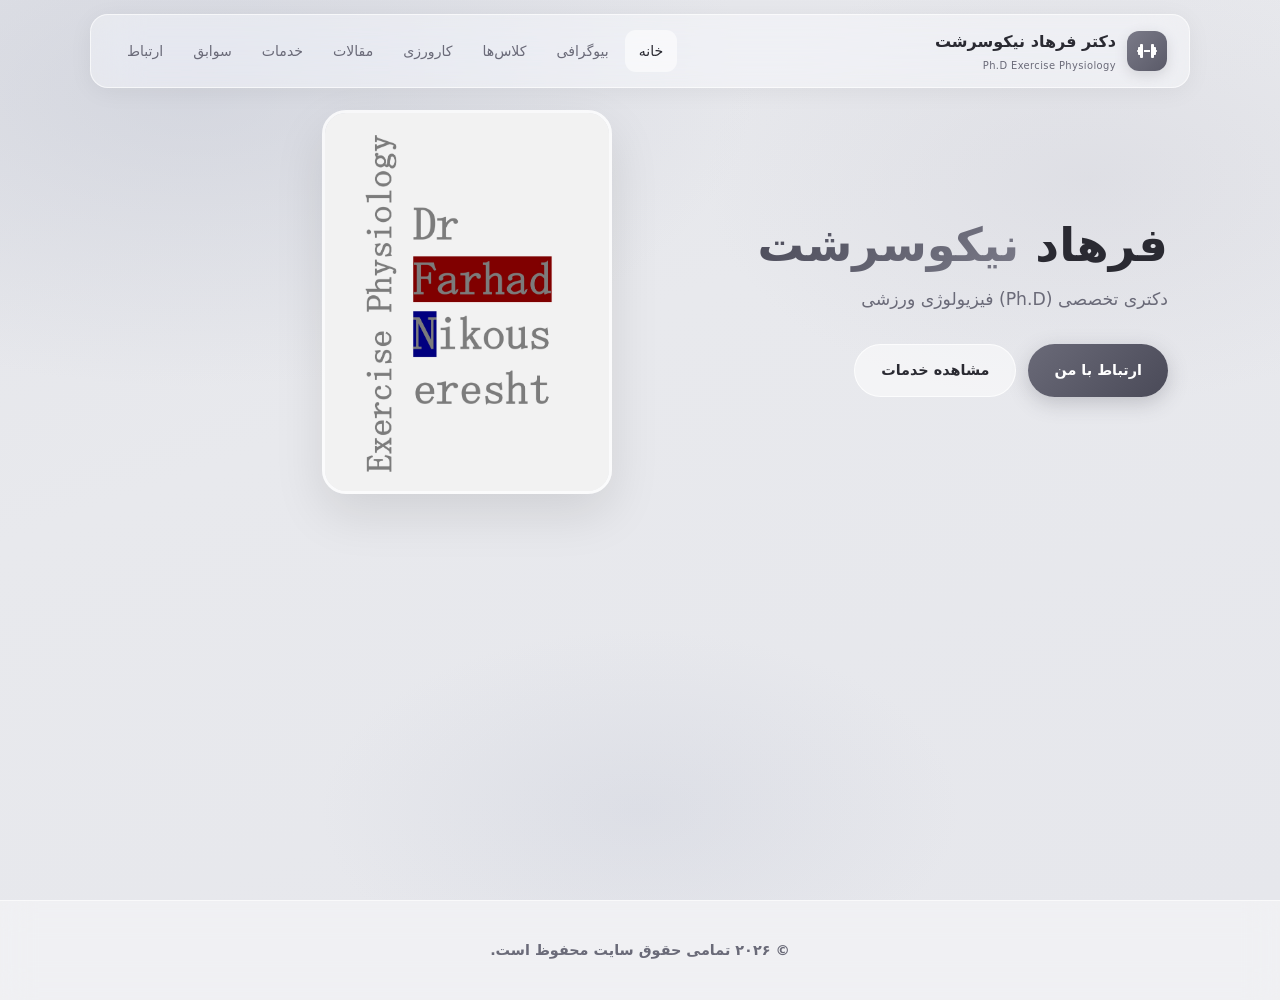
<file: index-real-handouts.html>
<!DOCTYPE html>
<html lang="fa" dir="rtl">
<head>
  <meta charset="UTF-8">
  <meta name="viewport" content="width=device-width, initial-scale=1.0">
  <title>دکتر فرهاد نیکوسرشت | تم شیشه‌ای طوسی</title>
  <link rel="stylesheet" href="https://v2.fontapi.ir/css/vazirmatn:300,400,500,600,700,800,900">
  <link rel="stylesheet" href="https://cdnjs.cloudflare.com/ajax/libs/font-awesome/6.5.1/css/all.min.css">
  <style>
    :root {
      --bg: #e8e9ed;
      --glass: rgba(255, 255, 255, 0.45);
      --glass-strong: rgba(255, 255, 255, 0.65);
      --border: rgba(255, 255, 255, 0.7);
      --border-soft: rgba(0, 0, 0, 0.06);
      --text: #2a2a32;
      --muted: #6a6a78;
      --accent: #5a5a6a;
      --shadow: 0 8px 32px rgba(0, 0, 0, 0.06);
    }

    * { margin: 0; padding: 0; box-sizing: border-box; }
    html { scroll-behavior: smooth; }
    body {
      font-family: 'Vazirmatn', system-ui, sans-serif;
      background: var(--bg);
      color: var(--text);
      line-height: 1.85;
      overflow-x: hidden;
      -webkit-font-smoothing: antialiased;
      min-height: 100vh;
    }

    /* Soft gray gradient background */
    body::before {
      content: '';
      position: fixed;
      inset: 0;
      background:
        radial-gradient(ellipse 80% 60% at 15% 10%, rgba(180, 185, 200, 0.35), transparent 55%),
        radial-gradient(ellipse 60% 50% at 85% 20%, rgba(200, 200, 210, 0.3), transparent 50%),
        radial-gradient(ellipse 50% 40% at 50% 90%, rgba(190, 195, 210, 0.25), transparent 50%),
        linear-gradient(160deg, #e4e5ea 0%, #e8e9ed 40%, #e6e7ec 100%);
      z-index: -1;
    }

    .container { max-width: 1100px; margin: 0 auto; padding: 0 22px; }

    /* ===== Glass Navbar ===== */
    .header {
      position: fixed;
      top: 0; right: 0; left: 0;
      z-index: 1000;
      padding: 14px 0 0;
      transition: all 0.4s ease;
    }
    .header-inner {
      max-width: 1100px;
      margin: 0 auto;
      display: flex;
      align-items: center;
      justify-content: space-between;
      padding: 12px 22px;
      background: rgba(255, 255, 255, 0.4);
      backdrop-filter: blur(24px) saturate(180%);
      -webkit-backdrop-filter: blur(24px) saturate(180%);
      border: 1px solid rgba(255, 255, 255, 0.65);
      border-radius: 18px;
      box-shadow: 0 4px 24px rgba(0, 0, 0, 0.05);
      transition: all 0.4s;
    }
    .header.scrolled .header-inner {
      background: rgba(255, 255, 255, 0.7);
      box-shadow: 0 8px 32px rgba(0, 0, 0, 0.08);
    }

    .logo {
      display: flex;
      align-items: center;
      gap: 11px;
      text-decoration: none;
      color: inherit;
    }
    .logo-icon {
      width: 40px; height: 40px;
      border-radius: 12px;
      background: linear-gradient(135deg, #7a7a88, #5a5a68);
      display: flex;
      align-items: center;
      justify-content: center;
      color: #fff;
      font-size: 1rem;
      box-shadow: 0 4px 14px rgba(0,0,0,0.12);
    }
    .logo-fa { font-weight: 700; font-size: 1rem; }
    .logo-en { font-size: 0.62rem; color: var(--muted); letter-spacing: 0.4px; }

    .nav { display: flex; gap: 2px; flex-wrap: wrap; }
    .nav a {
      padding: 8px 14px;
      border-radius: 11px;
      color: var(--muted);
      text-decoration: none;
      font-weight: 500;
      font-size: 0.88rem;
      transition: all 0.3s;
      cursor: pointer;
    }
    .nav a:hover, .nav a.active {
      color: var(--text);
      background: rgba(255, 255, 255, 0.55);
    }

    .menu-toggle {
      display: none;
      flex-direction: column;
      gap: 5px;
      background: none;
      border: none;
      cursor: pointer;
      padding: 8px;
    }
    .menu-toggle span {
      width: 22px; height: 2px;
      background: var(--text);
      border-radius: 2px;
    }

    /* ===== Hero ===== */
    .hero {
      min-height: 100vh;
      display: flex;
      align-items: center;
      padding: 130px 0 70px;
    }
    .hero-inner {
      display: flex;
      align-items: center;
      gap: 56px;
      flex-wrap: wrap;
    }
    .hero-content {
      flex: 1;
      min-width: 280px;
      max-width: 500px;
      animation: up 0.9s cubic-bezier(0.16, 1, 0.3, 1) both;
    }
    .hero-badge {
      display: inline-block;
      padding: 6px 15px;
      background: rgba(255, 255, 255, 0.5);
      backdrop-filter: blur(12px);
      border: 1px solid rgba(255, 255, 255, 0.7);
      border-radius: 50px;
      font-size: 0.78rem;
      color: var(--accent);
      font-weight: 600;
      margin-bottom: 18px;
      box-shadow: 0 2px 12px rgba(0,0,0,0.04);
    }
    .hero h1 {
      font-size: clamp(2rem, 4.5vw, 2.9rem);
      font-weight: 800;
      line-height: 1.22;
      margin-bottom: 10px;
      color: var(--text);
    }
    .hero h1 span {
      background: linear-gradient(135deg, #4a4a58, #7a7a88);
      -webkit-background-clip: text;
      -webkit-text-fill-color: transparent;
    }
    .hero-sub {
      font-size: 1.08rem;
      color: var(--muted);
      margin-bottom: 12px;
      font-weight: 500;
    }
    .hero-desc {
      font-size: 0.95rem;
      color: var(--muted);
      max-width: 420px;
      margin-bottom: 28px;
      line-height: 1.9;
    }
    .hero-btns { display: flex; gap: 12px; flex-wrap: wrap; }

    .btn {
      display: inline-flex;
      align-items: center;
      justify-content: center;
      gap: 8px;
      padding: 12px 26px;
      border-radius: 50px;
      font-weight: 600;
      font-size: 0.9rem;
      border: none;
      cursor: pointer;
      transition: all 0.35s cubic-bezier(0.4, 0, 0.2, 1);
      text-decoration: none;
      font-family: inherit;
    }
    .btn-primary {
      background: linear-gradient(135deg, #6a6a78, #4a4a58);
      color: #fff;
      box-shadow: 0 6px 20px rgba(74, 74, 88, 0.25);
    }
    .btn-primary:hover {
      transform: translateY(-3px);
      box-shadow: 0 12px 28px rgba(74, 74, 88, 0.35);
    }
    .btn-outline {
      background: rgba(255, 255, 255, 0.5);
      backdrop-filter: blur(10px);
      color: var(--text);
      border: 1.5px solid rgba(255, 255, 255, 0.75);
    }
    .btn-outline:hover {
      background: rgba(255, 255, 255, 0.85);
      transform: translateY(-2px);
    }

    .hero-image {
      flex-shrink: 0;
      animation: up 1s 0.15s cubic-bezier(0.16, 1, 0.3, 1) both;
    }
    .hero-image img {
      width: 290px;
      max-width: 100%;
      border-radius: 24px;
      box-shadow: 0 20px 50px rgba(0, 0, 0, 0.1);
      border: 3px solid rgba(255, 255, 255, 0.8);
      object-fit: cover;
      transition: transform 0.5s;
    }
    .hero-image:hover img { transform: scale(1.03); }

    @keyframes up {
      from { opacity: 0; transform: translateY(36px); }
      to { opacity: 1; transform: translateY(0); }
    }

    /* ===== Sections ===== */
    .content-section {
      display: none;
      padding: 110px 0 80px;
    }
    .content-section.active {
      display: block;
      animation: up 0.65s cubic-bezier(0.16, 1, 0.3, 1);
    }

    .section-header { text-align: center; margin-bottom: 44px; }
    .section-tag {
      display: inline-block;
      padding: 5px 14px;
      background: rgba(255, 255, 255, 0.5);
      border: 1px solid rgba(255, 255, 255, 0.7);
      color: var(--accent);
      border-radius: 50px;
      font-size: 0.8rem;
      font-weight: 600;
      margin-bottom: 12px;
    }
    .section-title {
      font-size: clamp(1.65rem, 3.2vw, 2.3rem);
      font-weight: 800;
      margin-bottom: 10px;
    }
    .section-desc {
      color: var(--muted);
      font-size: 1.02rem;
      max-width: 480px;
      margin: 0 auto;
    }

    .grid-2 {
      display: grid;
      grid-template-columns: repeat(auto-fit, minmax(260px, 1fr));
      gap: 18px;
    }

    /* Glass cards */
    .card {
      background: rgba(255, 255, 255, 0.42);
      backdrop-filter: blur(18px);
      -webkit-backdrop-filter: blur(18px);
      border: 1px solid rgba(255, 255, 255, 0.7);
      border-radius: 20px;
      padding: 28px 24px;
      box-shadow: 0 6px 24px rgba(0, 0, 0, 0.05);
      transition: all 0.4s cubic-bezier(0.4, 0, 0.2, 1);
      position: relative;
      overflow: hidden;
    }
    .card::after {
      content: '';
      position: absolute;
      top: 0; right: 0; left: 0;
      height: 2px;
      background: linear-gradient(90deg, transparent, rgba(100,100,120,0.25), transparent);
      opacity: 0;
      transition: opacity 0.4s;
    }
    .card:hover {
      transform: translateY(-8px);
      background: rgba(255, 255, 255, 0.65);
      box-shadow: 0 16px 40px rgba(0, 0, 0, 0.08);
    }
    .card:hover::after { opacity: 1; }

    .card-icon {
      width: 50px; height: 50px;
      border-radius: 14px;
      background: rgba(255, 255, 255, 0.6);
      border: 1px solid rgba(255, 255, 255, 0.8);
      display: flex;
      align-items: center;
      justify-content: center;
      font-size: 1.25rem;
      color: var(--accent);
      margin-bottom: 14px;
      transition: all 0.35s;
    }
    .card:hover .card-icon {
      background: rgba(255, 255, 255, 0.9);
      transform: scale(1.06);
    }
    .card h3 {
      font-size: 1.12rem;
      font-weight: 700;
      margin-bottom: 8px;
    }
    .card p {
      color: var(--muted);
      font-size: 0.95rem;
      line-height: 1.85;
    }

    .about-box {
      background: rgba(255, 255, 255, 0.45);
      backdrop-filter: blur(20px);
      border: 1px solid rgba(255, 255, 255, 0.75);
      border-radius: 22px;
      padding: 40px 36px;
      box-shadow: 0 8px 32px rgba(0, 0, 0, 0.05);
      max-width: 760px;
      margin: 0 auto;
    }
    .about-box h2 {
      font-size: 1.8rem;
      margin-bottom: 14px;
      font-weight: 800;
    }
    .about-box p {
      color: var(--muted);
      margin-bottom: 12px;
      font-size: 1.05rem;
      line-height: 1.95;
    }

    .info-list { list-style: none; }
    .info-list li {
      padding: 13px 0;
      border-bottom: 1px solid rgba(0, 0, 0, 0.05);
      color: var(--muted);
      font-size: 1.05rem;
    }
    .info-list li:last-child { border-bottom: none; }
    .info-list strong { color: var(--text); font-weight: 600; }

    .article-item {
      background: rgba(255, 255, 255, 0.42);
      backdrop-filter: blur(16px);
      border: 1px solid rgba(255, 255, 255, 0.7);
      border-radius: 18px;
      padding: 26px;
      margin-bottom: 14px;
      transition: all 0.35s;
      box-shadow: 0 4px 18px rgba(0, 0, 0, 0.04);
    }
    .article-item:hover {
      background: rgba(255, 255, 255, 0.7);
      transform: translateX(-5px);
      box-shadow: 0 8px 28px rgba(0, 0, 0, 0.07);
    }
    .article-item h3 {
      font-size: 1.08rem;
      font-weight: 700;
      margin-bottom: 8px;
      line-height: 1.65;
    }
    .article-item p {
      color: var(--muted);
      font-size: 0.95rem;
      margin-bottom: 12px;
    }
    .download-btn {
      display: inline-flex;
      align-items: center;
      gap: 7px;
      padding: 9px 18px;
      background: rgba(255, 255, 255, 0.6);
      color: var(--text);
      border: 1px solid rgba(255, 255, 255, 0.8);
      border-radius: 50px;
      text-decoration: none;
      font-weight: 600;
      font-size: 0.88rem;
      transition: all 0.3s;
    }
    .download-btn:hover {
      background: #fff;
      transform: translateY(-2px);
    }

    .contact-form, .internship-form {
      background: rgba(255, 255, 255, 0.48);
      backdrop-filter: blur(18px);
      border: 1px solid rgba(255, 255, 255, 0.75);
      border-radius: 20px;
      padding: 34px;
      box-shadow: 0 8px 32px rgba(0, 0, 0, 0.05);
      max-width: 540px;
      margin: 0 auto;
    }
    .form-group { margin-bottom: 14px; }
    .form-group label {
      display: block;
      font-size: 0.9rem;
      font-weight: 600;
      margin-bottom: 6px;
    }
    .form-group input, .form-group textarea {
      width: 100%;
      padding: 12px 15px;
      background: rgba(255, 255, 255, 0.6);
      border: 1px solid rgba(0, 0, 0, 0.06);
      border-radius: 12px;
      color: var(--text);
      font-family: inherit;
      font-size: 0.95rem;
      transition: all 0.3s;
    }
    .form-group input:focus, .form-group textarea:focus {
      outline: none;
      border-color: rgba(100, 100, 120, 0.3);
      box-shadow: 0 0 0 3px rgba(100, 100, 120, 0.1);
      background: #fff;
    }
    .form-group input::placeholder, .form-group textarea::placeholder {
      color: #9a9aa8;
    }
    .btn-full { width: 100%; }

    .internship-btn {
      display: inline-flex;
      align-items: center;
      gap: 9px;
      padding: 13px 28px;
      background: linear-gradient(135deg, #6a6a78, #4a4a58);
      color: #fff;
      border: none;
      border-radius: 50px;
      font-weight: 600;
      font-size: 0.95rem;
      cursor: pointer;
      transition: all 0.35s;
      font-family: inherit;
    }
    .internship-btn:hover {
      transform: translateY(-3px);
      box-shadow: 0 10px 28px rgba(74, 74, 88, 0.3);
    }

    .footer {
      background: rgba(255, 255, 255, 0.35);
      backdrop-filter: blur(16px);
      border-top: 1px solid rgba(255, 255, 255, 0.6);
      padding: 36px 0;
      text-align: center;
    }
    .footer p {
      color: var(--muted);
      font-size: 0.9rem;
    }

    @media (max-width: 900px) {
      .hero-inner { flex-direction: column; text-align: center; gap: 36px; }
      .hero-content { margin: 0 auto; max-width: 100%; }
      .hero-desc { margin-left: auto; margin-right: auto; }
      .hero-btns { justify-content: center; }
      .hero-image img { width: 250px; }
      .header-inner { margin: 0 12px; }
    }
    @media (max-width: 768px) {
      .nav {
        position: fixed;
        top: 78px;
        right: 12px;
        left: 12px;
        background: rgba(255, 255, 255, 0.9);
        backdrop-filter: blur(24px);
        flex-direction: column;
        padding: 14px;
        gap: 3px;
        border-radius: 16px;
        border: 1px solid rgba(255, 255, 255, 0.8);
        box-shadow: 0 8px 30px rgba(0,0,0,0.08);
        transform: translateY(-16px);
        opacity: 0;
        pointer-events: none;
        transition: all 0.3s;
      }
      .nav.open {
        transform: translateY(0);
        opacity: 1;
        pointer-events: auto;
      }
      .menu-toggle { display: flex; }
    }
  </style>
</head>
<body>
  <header class="header" id="header">
    <div class="header-inner">
      <a href="#" class="logo" onclick="showSection('home'); return false;">
        <div class="logo-icon"><i class="fas fa-dumbbell"></i></div>
        <div>
          <div class="logo-fa">دکتر فرهاد نیکوسرشت</div>
          <div class="logo-en">Ph.D Exercise Physiology</div>
        </div>
      </a>
      <nav class="nav" id="nav">
        <a href="#" class="nav-item active" onclick="showSection('home'); return false;">خانه</a>
        <a href="#" class="nav-item" onclick="showSection('about'); return false;">بیوگرافی</a>
        <a href="#" class="nav-item" onclick="showSection('classes'); return false;">کلاس‌ها</a>
        <a href="#" class="nav-item" onclick="showSection('internship'); return false;">کارورزی</a>
        <a href="#" class="nav-item" onclick="showSection('publications'); return false;">مقالات</a>
        <a href="#" class="nav-item" onclick="showSection('services'); return false;">خدمات</a>
        <a href="#" class="nav-item" onclick="showSection('experience'); return false;">سوابق</a>
        <a href="#" class="nav-item" onclick="showSection('contact'); return false;">ارتباط</a>
      </nav>
      <button class="menu-toggle" id="menuToggle" aria-label="منو">
        <span></span><span></span><span></span>
      </button>
    </div>
  </header>

  <section class="hero content-section active" id="home">
    <div class="container">
      <div class="hero-inner">
        <div class="hero-content">
          <h1>فرهاد <span>نیکوسرشت</span></h1>
          <p class="hero-sub">دکتری تخصصی (Ph.D) فیزیولوژی ورزشی</p>
          <p class="hero-desc">
          </p>
          <div class="hero-btns">
            <a href="#" class="btn btn-primary" onclick="showSection('contact'); return false;">ارتباط با من</a>
            <a href="#" class="btn btn-outline" onclick="showSection('services'); return false;">مشاهده خدمات</a>
          </div>
        </div>
        <div class="hero-image">
          <img src="https://farhadnikouseresht.github.io/profile.jpg" alt="دکتر فرهاد نیکوسرشت" onerror="this.src='https://via.placeholder.com/290x370/e0e1e6/5a5a6a?text=Profile'">
        </div>
      </div>
    </div>
  </section>

  <section class="content-section" id="about">
    <div class="container">
      <div class="section-header">
        <span class="section-tag">درباره</span>
        <h2 class="section-title">بیوگرافی</h2>
      </div>
      <div class="about-box">
        <h2>دکتر فرهاد نیکوسرشت</h2>
        <p>دکتری تخصصی Ph.D فیزیولوژی ورزشی. استاد دانشگاه. فیزیولوژیست. پژوهشگر فیزیولوژی ورزشی.</p>
        <p>متخصص برنامه‌نویسی تمرین ورزشی و تغذیه ورزشی برای افراد سالم و افراد دارای اختلالات و بیماری‌های خاص. متخصص درمان بیماری کبد چرب غیرالکلی گرید ۱ تا ۳.</p>
        <p>معلم ورزش.</p>
      </div>
    </div>
  </section>

    <section class="content-section" id="classes">
    <div class="container">
      <div class="section-header">
        <span class="section-tag">کلاس‌ها</span>
        <h2 class="section-title">کلاس‌های تخصصی</h2>
        <p class="section-desc">برنامه کلاسی ترم جاری — روی هر کلاس کلیک کنید</p>
      </div>
      <div class="grid-2">

        <!-- فیزیولوژی انسان -->
        <div class="card class-card" onclick="toggleClassDetails(this)" style="cursor:pointer;">
          <div class="card-icon"><i class="fas fa-heartbeat"></i></div>
          <h3>فیزیولوژی انسان</h3>
          <p>دانشگاه تهران شمال</p>
          <div class="class-details" style="display:none; margin-top:18px; padding-top:16px; border-top:1px solid rgba(0,0,0,0.08);">
            <a href="#" onclick="event.stopPropagation(); alert('جزوه به زودی اضافه می‌شود'); return false;"
               style="display:inline-flex; align-items:center; gap:8px; width:100%; justify-content:center; padding:11px 18px; background:#1a1a1a; color:#fff; border-radius:50px; text-decoration:none; font-weight:600; font-size:0.9rem;">
              <i class="fas fa-book"></i> جزوه درس
            </a>
          </div>
        </div>

        <!-- فیزیولوژی ورزش -->
        <div class="card class-card" onclick="toggleClassDetails(this)" style="cursor:pointer;">
          <div class="card-icon"><i class="fas fa-running"></i></div>
          <h3>فیزیولوژی ورزش</h3>
          <p>دانشگاه تهران شمال — پنجشنبه ۰۹:۱۶ تا ۱۱:۰۰ کلاس 020<br>دانشگاه پرند — یکشنبه ۱۵:۱۵ تا ۱۷:۰۰ کلاس طبقه دوم سوله</p>
          <div class="class-details" style="display:none; margin-top:18px; padding-top:16px; border-top:1px solid rgba(0,0,0,0.08);">
            <a href="https://t.me/+kC8UmAjNOkk2ODJk" target="_blank" rel="noopener noreferrer" onclick="event.stopPropagation();"
               style="display:inline-flex; align-items:center; gap:8px; width:100%; justify-content:center; padding:11px 18px; margin-bottom:10px; background:#0088cc; color:#fff; border-radius:50px; text-decoration:none; font-weight:600; font-size:0.9rem;">
              <i class="fab fa-telegram"></i> لینک گروه تلگرام کلاس — تهران شمال
            </a>
            <a href="https://t.me/+hBhjpkymIdM2NDc0" target="_blank" rel="noopener noreferrer" onclick="event.stopPropagation();"
               style="display:inline-flex; align-items:center; gap:8px; width:100%; justify-content:center; padding:11px 18px; margin-bottom:10px; background:#0088cc; color:#fff; border-radius:50px; text-decoration:none; font-weight:600; font-size:0.9rem;">
              <i class="fab fa-telegram"></i> لینک گروه تلگرام کلاس — پرند
            </a>
            <a href="https://farhadnikouseresht.github.io/FILE_705ef80a-fee0-4bd5-ab83-86c494260040.docx" target="_blank" rel="noopener noreferrer" onclick="event.stopPropagation();"
               style="display:inline-flex; align-items:center; gap:8px; width:100%; justify-content:center; padding:11px 18px; margin-bottom:10px; background:#1a1a1a; color:#fff; border-radius:50px; text-decoration:none; font-weight:600; font-size:0.9rem;">
              <i class="fas fa-file-word"></i> جزوه درس ۱
            </a>
            <a href="https://farhadnikouseresht.github.io/FILE_dbd59792-7ec1-44f1-9a6e-1df93356ac24.docx" target="_blank" rel="noopener noreferrer" onclick="event.stopPropagation();"
               style="display:inline-flex; align-items:center; gap:8px; width:100%; justify-content:center; padding:11px 18px; background:#1a1a1a; color:#fff; border-radius:50px; text-decoration:none; font-weight:600; font-size:0.9rem;">
              <i class="fas fa-file-word"></i> جزوه درس ۲
            </a>
          </div>
        </div>

        <!-- رشد و یادگیری حرکتی -->
        <div class="card class-card" onclick="toggleClassDetails(this)" style="cursor:pointer;">
          <div class="card-icon"><i class="fas fa-brain"></i></div>
          <h3>رشد و یادگیری حرکتی</h3>
          <p>دانشگاه پرند — یکشنبه ۱۳:۳۰ تا ۱۵:۰۰ کلاس طبقه دوم سوله</p>
          <div class="class-details" style="display:none; margin-top:18px; padding-top:16px; border-top:1px solid rgba(0,0,0,0.08);">
            <a href="https://t.me/+PfZ02NoVhisxNGZk" target="_blank" rel="noopener noreferrer" onclick="event.stopPropagation();"
               style="display:inline-flex; align-items:center; gap:8px; width:100%; justify-content:center; padding:11px 18px; margin-bottom:10px; background:#0088cc; color:#fff; border-radius:50px; text-decoration:none; font-weight:600; font-size:0.9rem;">
              <i class="fab fa-telegram"></i> لینک گروه تلگرام کلاس — پرند
            </a>
            <a href="https://farhadnikouseresht.github.io/PDF%20Reader_1792759150103.pdf" target="_blank" rel="noopener noreferrer" onclick="event.stopPropagation();"
               style="display:inline-flex; align-items:center; gap:8px; width:100%; justify-content:center; padding:11px 18px; background:#1a1a1a; color:#fff; border-radius:50px; text-decoration:none; font-weight:600; font-size:0.9rem;">
              <i class="fas fa-file-pdf"></i> جزوه درس
            </a>
          </div>
        </div>

        <!-- ورزش‌های جسمی ذهنی -->
        <div class="card class-card" onclick="toggleClassDetails(this)" style="cursor:pointer;">
          <div class="card-icon"><i class="fas fa-spa"></i></div>
          <h3>ورزش‌های جسمی ذهنی</h3>
          <p>دانشگاه تهران شمال— پنجشنبه 13:30 تا 16:30 کلاس سوله چند منظوره</p>
          <div class="class-details" style="display:none; margin-top:18px; padding-top:16px; border-top:1px solid rgba(0,0,0,0.08);">
            <a href="#" onclick="event.stopPropagation(); alert('جزوه به زودی اضافه می‌شود'); return false;"
               style="display:inline-flex; align-items:center; gap:8px; width:100%; justify-content:center; padding:11px 18px; background:#1a1a1a; color:#fff; border-radius:50px; text-decoration:none; font-weight:600; font-size:0.9rem;">
              <i class="fas fa-book"></i> جزوه درس
            </a>
          </div>
        </div>

      </div>
    </div>
  </section>

  <section class="content-section" id="internship">
    <div class="container">
      <div class="section-header">
        <span class="section-tag">کارورزی</span>
        <h2 class="section-title">کارورزی و کارآموزی</h2>
      </div>
      <div class="about-box" style="margin-bottom: 32px;">
        <p>دانشجویان می‌توانند با دریافت فرم روش کار کارورزی و کارآموزی با دکتر فرهاد نیکوسرشت، کارورزی و کارآموزی خود را انتخاب کنند.</p>
        <p>این برنامه برای دانشجویان رشته‌های فیزیولوژی ورزشی، علوم ورزشی، تربیت بدنی، مربیگری و رشته‌های مرتبط طراحی شده است.</p>
        <div style="margin-top: 24px; text-align: center;">
          <button onclick="toggleInternshipForm()" class="internship-btn">
            <i class="fas fa-file-alt"></i> ثبت درخواست کارورزی و کارآموزی
          </button>
        </div>
      </div>
      <div id="internshipForm" class="internship-form" style="display: none;">
        <form action="https://formspree.io/f/xaqgnrrr" method="POST">
          <div class="form-group"><label>نام و نام خانوادگی</label><input type="text" name="name" required placeholder="نام کامل"></div>
          <div class="form-group"><label>شماره دانشجویی</label><input type="text" name="student_id" required placeholder="شماره دانشجویی"></div>
          <div class="form-group"><label>ایمیل</label><input type="email" name="email" required placeholder="email@example.com"></div>
          <div class="form-group"><label>دانشگاه و رشته</label><input type="text" name="university" required placeholder="دانشگاه و رشته"></div>
          <div class="form-group"><label>نام استاد</label><input type="text" name="professor" required placeholder="نام استاد"></div>
          <div class="form-group"><label>موضوع</label><input type="text" name="subject" required placeholder="موضوع کارورزی"></div>
          <div class="form-group"><label>توضیحات</label><textarea name="message" rows="4" required placeholder="توضیحات..."></textarea></div>
          <button type="submit" class="btn btn-primary btn-full">ارسال درخواست</button>
        </form>
      </div>
    </div>
  </section>

  <section class="content-section" id="publications">
    <div class="container">
      <div class="section-header">
        <span class="section-tag">مقالات</span>
        <h2 class="section-title">مقالات علمی</h2>
      </div>
      <div class="article-item">
        <h3>The Effect of Resveratrol with Interval Training On Oxidative Stress Biomarkers and Liver Enzymes in Men with Non-Alcoholic Fatty Liver Disease</h3>
        <p>مقاله منتشر شده در مجله Journal of Nutrition and Food Security</p>
        <a href="https://jnfh.mums.ac.ir/article_27842.html" target="_blank" class="download-btn"><i class="fas fa-download"></i> دانلود مقاله</a>
      </div>
      <div class="article-item">
        <h3>ارتباط بین سطوح ویتامین D با درصد چربی و عملکرد ورزشی مردان ورزشکار تمرین کرده</h3>
        <p>ارائه شده در کنگره ملی علوم ورزشی</p>
        <a href="https://civilica.com/doc/1151890/" target="_blank" class="download-btn"><i class="fas fa-download"></i> دانلود مقاله</a>
      </div>
    </div>
  </section>

  <section class="content-section" id="services">
    <div class="container">
      <div class="section-header">
        <span class="section-tag">خدمات</span>
        <h2 class="section-title">خدمات تخصصی</h2>
        <p class="section-desc">برنامه‌های شخصی‌سازی‌شده بر اساس علم فیزیولوژی ورزشی</p>
      </div>
      <div class="grid-2">
        <div class="card">
          <div class="card-icon"><i class="fas fa-dumbbell"></i></div>
          <h3>برنامه‌نویسی تمرین ورزشی</h3>
          <p>برنامه تمرینی کاملاً شخصی‌سازی شده برای ورزشکاران، افراد عادی و بیماران خاص</p>
        </div>
        <div class="card">
          <div class="card-icon"><i class="fas fa-apple-alt"></i></div>
          <h3>برنامه‌نویسی تغذیه ورزشی</h3>
          <p>رژیم غذایی تخصصی متناسب با هدف شما (کاهش وزن، افزایش عضله، درمان بیماری)</p>
        </div>
      </div>
    </div>
  </section>

  <section class="content-section" id="experience">
    <div class="container">
      <div class="section-header">
        <span class="section-tag">سوابق</span>
        <h2 class="section-title">سوابق علمی و حرفه‌ای</h2>
      </div>
      <div class="about-box">
        <ul class="info-list">
          <li><strong>استاد دانشگاه</strong> — تدریس در دانشگاه آزاد اسلامی</li>
          <li><strong>مدرس دوره‌های مربیگری و دانش‌افزایی بین‌المللی</strong> — از سال ۱۳۹۹ تا کنون</li>
          <li><strong>دبیر کمیته آموزش انجمن‌های ورزش‌های رزمی استان تهران</strong> — از سال ۱۴۰۳ تا ۱۴۰۴</li>
          <li><strong>مربی ورزشی</strong> — از سال ۱۳۹۶ تا کنون</li>
<li><strong>معلم ورزش</li>
<li><strong>دکتری تخصصی فیزیولوژی ورزشی دانشگاه آزاد کردستان 1399-1405</li>
<li><strong>کارشناسی ارشد فیزیولوژی ورزشی دانشگاه ملی کردستان 1397-1399</li>
<li><strong>کارشناسی دبیری تربیت بدنی دانشگاه آزاد خرم آباد 1395-1397</li>
<li><strong>کاردانی تربیت بدنی دانشگاه ملی خرم آباد 1393-1395</li>
<li><strong>هنرستان تربیت بدنی خرم آباد 1390-1393</li>
        </ul>
      </div>
    </div>
  </section>

  <section class="content-section" id="contact">
    <div class="container">
      <div class="section-header">
        <span class="section-tag">تماس</span>
        <h2 class="section-title">ارتباط با من</h2>
      </div>

      <!-- دکمه‌های اینستاگرام و یوتیوب -->
      <div style="display: flex; justify-content: center; gap: 16px; flex-wrap: wrap; margin-bottom: 36px;">
        <a href="https://www.instagram.com/farhadnikouseresht?rpxt=OXU2dTNqcjk2OWNu"
           target="_blank"
           rel="noopener noreferrer"
           style="display: inline-flex; align-items: center; justify-content: center; gap: 10px; width: 180px; height: 52px; background: #1a1a1a; color: #fff; border-radius: 50px; text-decoration: none; font-weight: 600; font-size: 1rem; transition: all 0.35s; box-shadow: 0 6px 20px rgba(0, 0, 0, 0.2);">
          <i class="fab fa-instagram" style="font-size: 1.25rem;"></i>
          Instagram
        </a>

        <a href="https://youtube.com/@farhadnikouseresht?si=QpXFMee0zZAzuQ4y"
           target="_blank"
           rel="noopener noreferrer"
           style="display: inline-flex; align-items: center; justify-content: center; gap: 10px; width: 180px; height: 52px; background: #1a1a1a; color: #fff; border-radius: 50px; text-decoration: none; font-weight: 600; font-size: 1rem; transition: all 0.35s; box-shadow: 0 6px 20px rgba(0, 0, 0, 0.2);">
          <i class="fab fa-youtube" style="font-size: 1.25rem;"></i>
          Youtube
        </a>
      </div>

      <form class="contact-form" action="https://formspree.io/f/xaqgnrrr" method="POST">
        <div class="form-group"><label>نام و نام خانوادگی</label><input type="text" name="name" required placeholder="نام کامل"></div>
        <div class="form-group"><label>ایمیل</label><input type="email" name="email" required placeholder="email@example.com"></div>
        <div class="form-group"><label>موضوع</label><input type="text" name="subject" required placeholder="موضوع پیام"></div>
        <div class="form-group"><label>پیام</label><textarea name="message" rows="4" required placeholder="توضیحات..."></textarea></div>
        <button type="submit" class="btn btn-primary btn-full">ارسال پیام</button>
      </form>
    </div>
  </section>

  <footer class="footer">
    <div class="container">
      <p>© ۲۰۲۶ تمامی حقوق سایت محفوظ است.</p>
    </div>
  </footer>

  <script>
    function showSection(id) {
      document.querySelectorAll('.content-section').forEach(s => s.classList.remove('active'));
      const t = document.getElementById(id);
      if (t) t.classList.add('active');
      document.querySelectorAll('.nav-item').forEach(i => i.classList.remove('active'));
      document.querySelectorAll('.nav-item').forEach(i => {
        if (i.getAttribute('onclick') && i.getAttribute('onclick').includes(id)) i.classList.add('active');
      });
      document.getElementById('nav').classList.remove('open');
      window.scrollTo({ top: 0, behavior: 'smooth' });
    }

    function toggleClassDetails(card) {
      const details = card.querySelector('.class-details');
      if (!details) return;
      const isOpen = details.style.display === 'block';
      document.querySelectorAll('.class-details').forEach(d => { d.style.display = 'none'; });
      details.style.display = isOpen ? 'none' : 'block';
    }

    function toggleInternshipForm() {
      const f = document.getElementById('internshipForm');
      f.style.display = f.style.display === 'block' ? 'none' : 'block';
    }
    document.getElementById('menuToggle').addEventListener('click', () => {
      document.getElementById('nav').classList.toggle('open');
    });
    window.addEventListener('scroll', () => {
      document.getElementById('header').classList.toggle('scrolled', window.scrollY > 30);
    });
  </script>
</body>
</html>
</file>
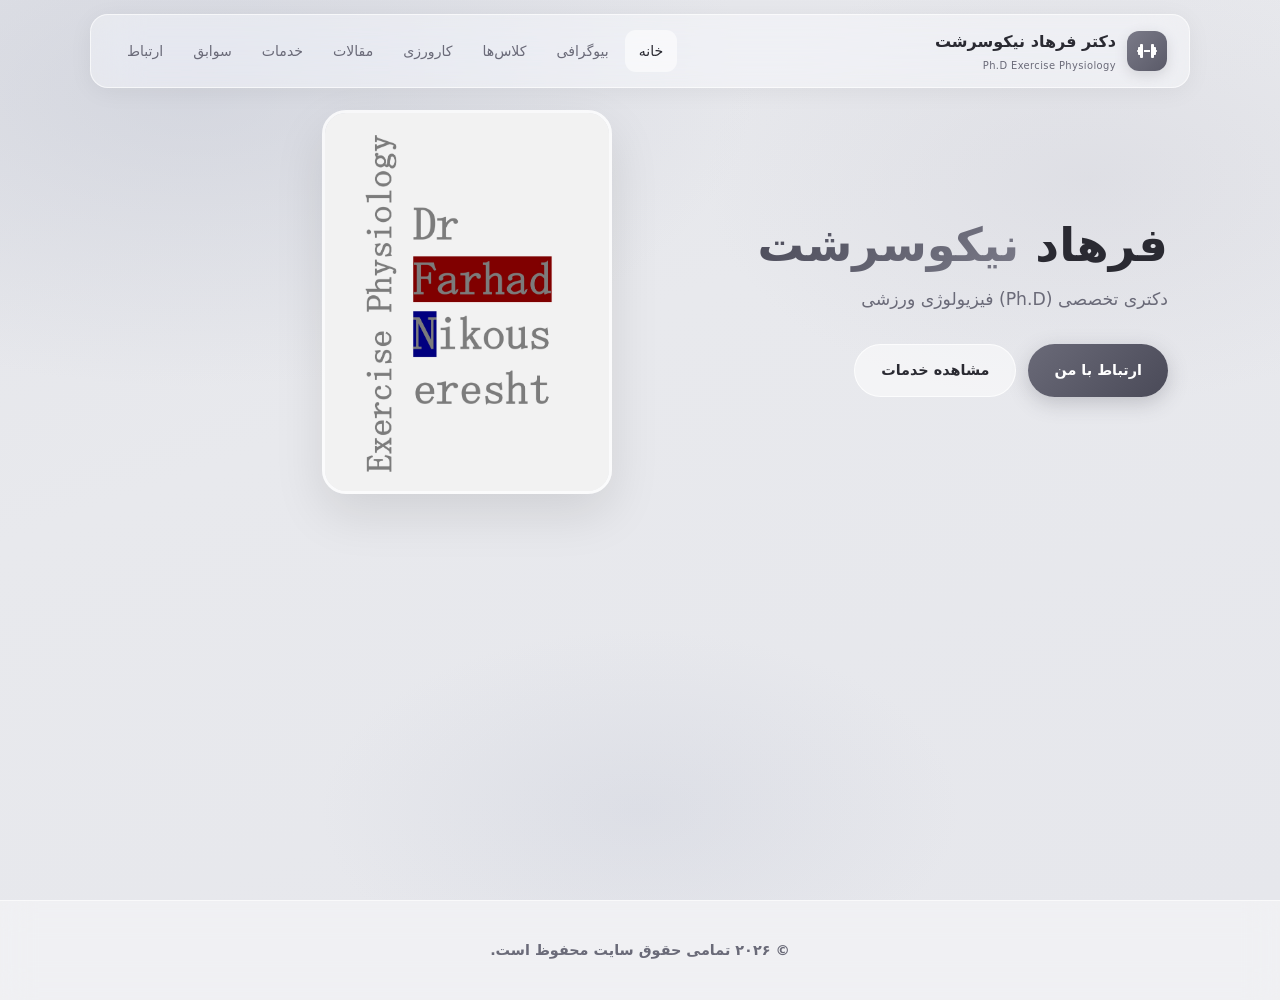
<file: index-with-social.html>
<!DOCTYPE html>
<html lang="fa" dir="rtl">
<head>
  <meta charset="UTF-8">
  <meta name="viewport" content="width=device-width, initial-scale=1.0">
  <title>دکتر فرهاد نیکوسرشت | تم شیشه‌ای طوسی</title>
  <link rel="stylesheet" href="https://v2.fontapi.ir/css/vazirmatn:300,400,500,600,700,800,900">
  <link rel="stylesheet" href="https://cdnjs.cloudflare.com/ajax/libs/font-awesome/6.5.1/css/all.min.css">
  <style>
    :root {
      --bg: #e8e9ed;
      --glass: rgba(255, 255, 255, 0.45);
      --glass-strong: rgba(255, 255, 255, 0.65);
      --border: rgba(255, 255, 255, 0.7);
      --border-soft: rgba(0, 0, 0, 0.06);
      --text: #2a2a32;
      --muted: #6a6a78;
      --accent: #5a5a6a;
      --shadow: 0 8px 32px rgba(0, 0, 0, 0.06);
    }

    * { margin: 0; padding: 0; box-sizing: border-box; }
    html { scroll-behavior: smooth; }
    body {
      font-family: 'Vazirmatn', system-ui, sans-serif;
      background: var(--bg);
      color: var(--text);
      line-height: 1.85;
      overflow-x: hidden;
      -webkit-font-smoothing: antialiased;
      min-height: 100vh;
    }

    /* Soft gray gradient background */
    body::before {
      content: '';
      position: fixed;
      inset: 0;
      background:
        radial-gradient(ellipse 80% 60% at 15% 10%, rgba(180, 185, 200, 0.35), transparent 55%),
        radial-gradient(ellipse 60% 50% at 85% 20%, rgba(200, 200, 210, 0.3), transparent 50%),
        radial-gradient(ellipse 50% 40% at 50% 90%, rgba(190, 195, 210, 0.25), transparent 50%),
        linear-gradient(160deg, #e4e5ea 0%, #e8e9ed 40%, #e6e7ec 100%);
      z-index: -1;
    }

    .container { max-width: 1100px; margin: 0 auto; padding: 0 22px; }

    /* ===== Glass Navbar ===== */
    .header {
      position: fixed;
      top: 0; right: 0; left: 0;
      z-index: 1000;
      padding: 14px 0 0;
      transition: all 0.4s ease;
    }
    .header-inner {
      max-width: 1100px;
      margin: 0 auto;
      display: flex;
      align-items: center;
      justify-content: space-between;
      padding: 12px 22px;
      background: rgba(255, 255, 255, 0.4);
      backdrop-filter: blur(24px) saturate(180%);
      -webkit-backdrop-filter: blur(24px) saturate(180%);
      border: 1px solid rgba(255, 255, 255, 0.65);
      border-radius: 18px;
      box-shadow: 0 4px 24px rgba(0, 0, 0, 0.05);
      transition: all 0.4s;
    }
    .header.scrolled .header-inner {
      background: rgba(255, 255, 255, 0.7);
      box-shadow: 0 8px 32px rgba(0, 0, 0, 0.08);
    }

    .logo {
      display: flex;
      align-items: center;
      gap: 11px;
      text-decoration: none;
      color: inherit;
    }
    .logo-icon {
      width: 40px; height: 40px;
      border-radius: 12px;
      background: linear-gradient(135deg, #7a7a88, #5a5a68);
      display: flex;
      align-items: center;
      justify-content: center;
      color: #fff;
      font-size: 1rem;
      box-shadow: 0 4px 14px rgba(0,0,0,0.12);
    }
    .logo-fa { font-weight: 700; font-size: 1rem; }
    .logo-en { font-size: 0.62rem; color: var(--muted); letter-spacing: 0.4px; }

    .nav { display: flex; gap: 2px; flex-wrap: wrap; }
    .nav a {
      padding: 8px 14px;
      border-radius: 11px;
      color: var(--muted);
      text-decoration: none;
      font-weight: 500;
      font-size: 0.88rem;
      transition: all 0.3s;
      cursor: pointer;
    }
    .nav a:hover, .nav a.active {
      color: var(--text);
      background: rgba(255, 255, 255, 0.55);
    }

    .menu-toggle {
      display: none;
      flex-direction: column;
      gap: 5px;
      background: none;
      border: none;
      cursor: pointer;
      padding: 8px;
    }
    .menu-toggle span {
      width: 22px; height: 2px;
      background: var(--text);
      border-radius: 2px;
    }

    /* ===== Hero ===== */
    .hero {
      min-height: 100vh;
      display: flex;
      align-items: center;
      padding: 130px 0 70px;
    }
    .hero-inner {
      display: flex;
      align-items: center;
      gap: 56px;
      flex-wrap: wrap;
    }
    .hero-content {
      flex: 1;
      min-width: 280px;
      max-width: 500px;
      animation: up 0.9s cubic-bezier(0.16, 1, 0.3, 1) both;
    }
    .hero-badge {
      display: inline-block;
      padding: 6px 15px;
      background: rgba(255, 255, 255, 0.5);
      backdrop-filter: blur(12px);
      border: 1px solid rgba(255, 255, 255, 0.7);
      border-radius: 50px;
      font-size: 0.78rem;
      color: var(--accent);
      font-weight: 600;
      margin-bottom: 18px;
      box-shadow: 0 2px 12px rgba(0,0,0,0.04);
    }
    .hero h1 {
      font-size: clamp(2rem, 4.5vw, 2.9rem);
      font-weight: 800;
      line-height: 1.22;
      margin-bottom: 10px;
      color: var(--text);
    }
    .hero h1 span {
      background: linear-gradient(135deg, #4a4a58, #7a7a88);
      -webkit-background-clip: text;
      -webkit-text-fill-color: transparent;
    }
    .hero-sub {
      font-size: 1.08rem;
      color: var(--muted);
      margin-bottom: 12px;
      font-weight: 500;
    }
    .hero-desc {
      font-size: 0.95rem;
      color: var(--muted);
      max-width: 420px;
      margin-bottom: 28px;
      line-height: 1.9;
    }
    .hero-btns { display: flex; gap: 12px; flex-wrap: wrap; }

    .btn {
      display: inline-flex;
      align-items: center;
      justify-content: center;
      gap: 8px;
      padding: 12px 26px;
      border-radius: 50px;
      font-weight: 600;
      font-size: 0.9rem;
      border: none;
      cursor: pointer;
      transition: all 0.35s cubic-bezier(0.4, 0, 0.2, 1);
      text-decoration: none;
      font-family: inherit;
    }
    .btn-primary {
      background: linear-gradient(135deg, #6a6a78, #4a4a58);
      color: #fff;
      box-shadow: 0 6px 20px rgba(74, 74, 88, 0.25);
    }
    .btn-primary:hover {
      transform: translateY(-3px);
      box-shadow: 0 12px 28px rgba(74, 74, 88, 0.35);
    }
    .btn-outline {
      background: rgba(255, 255, 255, 0.5);
      backdrop-filter: blur(10px);
      color: var(--text);
      border: 1.5px solid rgba(255, 255, 255, 0.75);
    }
    .btn-outline:hover {
      background: rgba(255, 255, 255, 0.85);
      transform: translateY(-2px);
    }

    .hero-image {
      flex-shrink: 0;
      animation: up 1s 0.15s cubic-bezier(0.16, 1, 0.3, 1) both;
    }
    .hero-image img {
      width: 290px;
      max-width: 100%;
      border-radius: 24px;
      box-shadow: 0 20px 50px rgba(0, 0, 0, 0.1);
      border: 3px solid rgba(255, 255, 255, 0.8);
      object-fit: cover;
      transition: transform 0.5s;
    }
    .hero-image:hover img { transform: scale(1.03); }

    @keyframes up {
      from { opacity: 0; transform: translateY(36px); }
      to { opacity: 1; transform: translateY(0); }
    }

    /* ===== Sections ===== */
    .content-section {
      display: none;
      padding: 110px 0 80px;
    }
    .content-section.active {
      display: block;
      animation: up 0.65s cubic-bezier(0.16, 1, 0.3, 1);
    }

    .section-header { text-align: center; margin-bottom: 44px; }
    .section-tag {
      display: inline-block;
      padding: 5px 14px;
      background: rgba(255, 255, 255, 0.5);
      border: 1px solid rgba(255, 255, 255, 0.7);
      color: var(--accent);
      border-radius: 50px;
      font-size: 0.8rem;
      font-weight: 600;
      margin-bottom: 12px;
    }
    .section-title {
      font-size: clamp(1.65rem, 3.2vw, 2.3rem);
      font-weight: 800;
      margin-bottom: 10px;
    }
    .section-desc {
      color: var(--muted);
      font-size: 1.02rem;
      max-width: 480px;
      margin: 0 auto;
    }

    .grid-2 {
      display: grid;
      grid-template-columns: repeat(auto-fit, minmax(260px, 1fr));
      gap: 18px;
    }

    /* Glass cards */
    .card {
      background: rgba(255, 255, 255, 0.42);
      backdrop-filter: blur(18px);
      -webkit-backdrop-filter: blur(18px);
      border: 1px solid rgba(255, 255, 255, 0.7);
      border-radius: 20px;
      padding: 28px 24px;
      box-shadow: 0 6px 24px rgba(0, 0, 0, 0.05);
      transition: all 0.4s cubic-bezier(0.4, 0, 0.2, 1);
      position: relative;
      overflow: hidden;
    }
    .card::after {
      content: '';
      position: absolute;
      top: 0; right: 0; left: 0;
      height: 2px;
      background: linear-gradient(90deg, transparent, rgba(100,100,120,0.25), transparent);
      opacity: 0;
      transition: opacity 0.4s;
    }
    .card:hover {
      transform: translateY(-8px);
      background: rgba(255, 255, 255, 0.65);
      box-shadow: 0 16px 40px rgba(0, 0, 0, 0.08);
    }
    .card:hover::after { opacity: 1; }

    .card-icon {
      width: 50px; height: 50px;
      border-radius: 14px;
      background: rgba(255, 255, 255, 0.6);
      border: 1px solid rgba(255, 255, 255, 0.8);
      display: flex;
      align-items: center;
      justify-content: center;
      font-size: 1.25rem;
      color: var(--accent);
      margin-bottom: 14px;
      transition: all 0.35s;
    }
    .card:hover .card-icon {
      background: rgba(255, 255, 255, 0.9);
      transform: scale(1.06);
    }
    .card h3 {
      font-size: 1.12rem;
      font-weight: 700;
      margin-bottom: 8px;
    }
    .card p {
      color: var(--muted);
      font-size: 0.95rem;
      line-height: 1.85;
    }

    .about-box {
      background: rgba(255, 255, 255, 0.45);
      backdrop-filter: blur(20px);
      border: 1px solid rgba(255, 255, 255, 0.75);
      border-radius: 22px;
      padding: 40px 36px;
      box-shadow: 0 8px 32px rgba(0, 0, 0, 0.05);
      max-width: 760px;
      margin: 0 auto;
    }
    .about-box h2 {
      font-size: 1.8rem;
      margin-bottom: 14px;
      font-weight: 800;
    }
    .about-box p {
      color: var(--muted);
      margin-bottom: 12px;
      font-size: 1.05rem;
      line-height: 1.95;
    }

    .info-list { list-style: none; }
    .info-list li {
      padding: 13px 0;
      border-bottom: 1px solid rgba(0, 0, 0, 0.05);
      color: var(--muted);
      font-size: 1.05rem;
    }
    .info-list li:last-child { border-bottom: none; }
    .info-list strong { color: var(--text); font-weight: 600; }

    .article-item {
      background: rgba(255, 255, 255, 0.42);
      backdrop-filter: blur(16px);
      border: 1px solid rgba(255, 255, 255, 0.7);
      border-radius: 18px;
      padding: 26px;
      margin-bottom: 14px;
      transition: all 0.35s;
      box-shadow: 0 4px 18px rgba(0, 0, 0, 0.04);
    }
    .article-item:hover {
      background: rgba(255, 255, 255, 0.7);
      transform: translateX(-5px);
      box-shadow: 0 8px 28px rgba(0, 0, 0, 0.07);
    }
    .article-item h3 {
      font-size: 1.08rem;
      font-weight: 700;
      margin-bottom: 8px;
      line-height: 1.65;
    }
    .article-item p {
      color: var(--muted);
      font-size: 0.95rem;
      margin-bottom: 12px;
    }
    .download-btn {
      display: inline-flex;
      align-items: center;
      gap: 7px;
      padding: 9px 18px;
      background: rgba(255, 255, 255, 0.6);
      color: var(--text);
      border: 1px solid rgba(255, 255, 255, 0.8);
      border-radius: 50px;
      text-decoration: none;
      font-weight: 600;
      font-size: 0.88rem;
      transition: all 0.3s;
    }
    .download-btn:hover {
      background: #fff;
      transform: translateY(-2px);
    }

    .contact-form, .internship-form {
      background: rgba(255, 255, 255, 0.48);
      backdrop-filter: blur(18px);
      border: 1px solid rgba(255, 255, 255, 0.75);
      border-radius: 20px;
      padding: 34px;
      box-shadow: 0 8px 32px rgba(0, 0, 0, 0.05);
      max-width: 540px;
      margin: 0 auto;
    }
    .form-group { margin-bottom: 14px; }
    .form-group label {
      display: block;
      font-size: 0.9rem;
      font-weight: 600;
      margin-bottom: 6px;
    }
    .form-group input, .form-group textarea {
      width: 100%;
      padding: 12px 15px;
      background: rgba(255, 255, 255, 0.6);
      border: 1px solid rgba(0, 0, 0, 0.06);
      border-radius: 12px;
      color: var(--text);
      font-family: inherit;
      font-size: 0.95rem;
      transition: all 0.3s;
    }
    .form-group input:focus, .form-group textarea:focus {
      outline: none;
      border-color: rgba(100, 100, 120, 0.3);
      box-shadow: 0 0 0 3px rgba(100, 100, 120, 0.1);
      background: #fff;
    }
    .form-group input::placeholder, .form-group textarea::placeholder {
      color: #9a9aa8;
    }
    .btn-full { width: 100%; }

    .internship-btn {
      display: inline-flex;
      align-items: center;
      gap: 9px;
      padding: 13px 28px;
      background: linear-gradient(135deg, #6a6a78, #4a4a58);
      color: #fff;
      border: none;
      border-radius: 50px;
      font-weight: 600;
      font-size: 0.95rem;
      cursor: pointer;
      transition: all 0.35s;
      font-family: inherit;
    }
    .internship-btn:hover {
      transform: translateY(-3px);
      box-shadow: 0 10px 28px rgba(74, 74, 88, 0.3);
    }

    .footer {
      background: rgba(255, 255, 255, 0.35);
      backdrop-filter: blur(16px);
      border-top: 1px solid rgba(255, 255, 255, 0.6);
      padding: 36px 0;
      text-align: center;
    }
    .footer p {
      color: var(--muted);
      font-size: 0.9rem;
    }

    @media (max-width: 900px) {
      .hero-inner { flex-direction: column; text-align: center; gap: 36px; }
      .hero-content { margin: 0 auto; max-width: 100%; }
      .hero-desc { margin-left: auto; margin-right: auto; }
      .hero-btns { justify-content: center; }
      .hero-image img { width: 250px; }
      .header-inner { margin: 0 12px; }
    }
    @media (max-width: 768px) {
      .nav {
        position: fixed;
        top: 78px;
        right: 12px;
        left: 12px;
        background: rgba(255, 255, 255, 0.9);
        backdrop-filter: blur(24px);
        flex-direction: column;
        padding: 14px;
        gap: 3px;
        border-radius: 16px;
        border: 1px solid rgba(255, 255, 255, 0.8);
        box-shadow: 0 8px 30px rgba(0,0,0,0.08);
        transform: translateY(-16px);
        opacity: 0;
        pointer-events: none;
        transition: all 0.3s;
      }
      .nav.open {
        transform: translateY(0);
        opacity: 1;
        pointer-events: auto;
      }
      .menu-toggle { display: flex; }
    }
  </style>
</head>
<body>
  <header class="header" id="header">
    <div class="header-inner">
      <a href="#" class="logo" onclick="showSection('home'); return false;">
        <div class="logo-icon"><i class="fas fa-dumbbell"></i></div>
        <div>
          <div class="logo-fa">دکتر فرهاد نیکوسرشت</div>
          <div class="logo-en">Ph.D Exercise Physiology</div>
        </div>
      </a>
      <nav class="nav" id="nav">
        <a href="#" class="nav-item active" onclick="showSection('home'); return false;">خانه</a>
        <a href="#" class="nav-item" onclick="showSection('about'); return false;">بیوگرافی</a>
        <a href="#" class="nav-item" onclick="showSection('classes'); return false;">کلاس‌ها</a>
        <a href="#" class="nav-item" onclick="showSection('internship'); return false;">کارورزی</a>
        <a href="#" class="nav-item" onclick="showSection('publications'); return false;">مقالات</a>
        <a href="#" class="nav-item" onclick="showSection('services'); return false;">خدمات</a>
        <a href="#" class="nav-item" onclick="showSection('experience'); return false;">سوابق</a>
        <a href="#" class="nav-item" onclick="showSection('contact'); return false;">ارتباط</a>
      </nav>
      <button class="menu-toggle" id="menuToggle" aria-label="منو">
        <span></span><span></span><span></span>
      </button>
    </div>
  </header>

  <section class="hero content-section active" id="home">
    <div class="container">
      <div class="hero-inner">
        <div class="hero-content">
          <h1>فرهاد <span>نیکوسرشت</span></h1>
          <p class="hero-sub">دکتری تخصصی (Ph.D) فیزیولوژی ورزشی</p>
          <p class="hero-desc">
          </p>
          <div class="hero-btns">
            <a href="#" class="btn btn-primary" onclick="showSection('contact'); return false;">ارتباط با من</a>
            <a href="#" class="btn btn-outline" onclick="showSection('services'); return false;">مشاهده خدمات</a>
          </div>
        </div>
        <div class="hero-image">
          <img src="https://farhadnikouseresht.github.io/profile.jpg" alt="دکتر فرهاد نیکوسرشت" onerror="this.src='https://via.placeholder.com/290x370/e0e1e6/5a5a6a?text=Profile'">
        </div>
      </div>
    </div>
  </section>

  <section class="content-section" id="about">
    <div class="container">
      <div class="section-header">
        <span class="section-tag">درباره</span>
        <h2 class="section-title">بیوگرافی</h2>
      </div>
      <div class="about-box">
        <h2>دکتر فرهاد نیکوسرشت</h2>
        <p>دکتری تخصصی Ph.D فیزیولوژی ورزشی. استاد دانشگاه. فیزیولوژیست. پژوهشگر فیزیولوژی ورزشی.</p>
        <p>متخصص برنامه‌نویسی تمرین ورزشی و تغذیه ورزشی برای افراد سالم و افراد دارای اختلالات و بیماری‌های خاص. متخصص درمان بیماری کبد چرب غیرالکلی گرید ۱ تا ۳.</p>
        <p>معلم ورزش.</p>
      </div>
    </div>
  </section>

  <section class="content-section" id="classes">
    <div class="container">
      <div class="section-header">
        <span class="section-tag">کلاس‌ها</span>
        <h2 class="section-title">کلاس‌های تخصصی</h2>
        <p class="section-desc">برنامه کلاسی ترم جاری</p>
      </div>
      <div class="grid-2">
        <div class="card">
          <div class="card-icon"><i class="fas fa-heartbeat"></i></div>
          <h3>فیزیولوژی انسان</h3>
          <p>دانشگاه تهران شمال</p>
        </div>
        <div class="card">
          <div class="card-icon"><i class="fas fa-running"></i></div>
          <h3>فیزیولوژی ورزش</h3>
          <p>دانشگاه تهران شمال — پنجشنبه ۰۹:۱۶ تا ۱۱:۰۰ کلاس 020<br>دانشگاه پرند — یکشنبه ۱۵:۱۵ تا ۱۷:۰۰ کلاس طبقه دوم سوله</p>
        </div>
        <div class="card">
          <div class="card-icon"><i class="fas fa-brain"></i></div>
          <h3>رشد و یادگیری حرکتی</h3>
          <p>دانشگاه پرند — یکشنبه ۱۳:۳۰ تا ۱۵:۰۰ کلاس طبقه دوم سوله</p>
        </div>
        <div class="card">
          <div class="card-icon"><i class="fas fa-spa"></i></div>
          <h3>ورزش‌های جسمی ذهنی</h3>
          <p>دانشگاه تهران شمال— پنجشنبه 13:30 تا 16:30 کلاس سوله چند منظوره</p>
        </div>
      </div>
    </div>
  </section>

  <section class="content-section" id="internship">
    <div class="container">
      <div class="section-header">
        <span class="section-tag">کارورزی</span>
        <h2 class="section-title">کارورزی و کارآموزی</h2>
      </div>
      <div class="about-box" style="margin-bottom: 32px;">
        <p>دانشجویان می‌توانند با دریافت فرم روش کار کارورزی و کارآموزی با دکتر فرهاد نیکوسرشت، کارورزی و کارآموزی خود را انتخاب کنند.</p>
        <p>این برنامه برای دانشجویان رشته‌های فیزیولوژی ورزشی، علوم ورزشی، تربیت بدنی، مربیگری و رشته‌های مرتبط طراحی شده است.</p>
        <div style="margin-top: 24px; text-align: center;">
          <button onclick="toggleInternshipForm()" class="internship-btn">
            <i class="fas fa-file-alt"></i> ثبت درخواست کارورزی و کارآموزی
          </button>
        </div>
      </div>
      <div id="internshipForm" class="internship-form" style="display: none;">
        <form action="https://formspree.io/f/xaqgnrrr" method="POST">
          <div class="form-group"><label>نام و نام خانوادگی</label><input type="text" name="name" required placeholder="نام کامل"></div>
          <div class="form-group"><label>شماره دانشجویی</label><input type="text" name="student_id" required placeholder="شماره دانشجویی"></div>
          <div class="form-group"><label>ایمیل</label><input type="email" name="email" required placeholder="email@example.com"></div>
          <div class="form-group"><label>دانشگاه و رشته</label><input type="text" name="university" required placeholder="دانشگاه و رشته"></div>
          <div class="form-group"><label>نام استاد</label><input type="text" name="professor" required placeholder="نام استاد"></div>
          <div class="form-group"><label>موضوع</label><input type="text" name="subject" required placeholder="موضوع کارورزی"></div>
          <div class="form-group"><label>توضیحات</label><textarea name="message" rows="4" required placeholder="توضیحات..."></textarea></div>
          <button type="submit" class="btn btn-primary btn-full">ارسال درخواست</button>
        </form>
      </div>
    </div>
  </section>

  <section class="content-section" id="publications">
    <div class="container">
      <div class="section-header">
        <span class="section-tag">مقالات</span>
        <h2 class="section-title">مقالات علمی</h2>
      </div>
      <div class="article-item">
        <h3>The Effect of Resveratrol with Interval Training On Oxidative Stress Biomarkers and Liver Enzymes in Men with Non-Alcoholic Fatty Liver Disease</h3>
        <p>مقاله منتشر شده در مجله Journal of Nutrition and Food Security</p>
        <a href="https://jnfh.mums.ac.ir/article_27842.html" target="_blank" class="download-btn"><i class="fas fa-download"></i> دانلود مقاله</a>
      </div>
      <div class="article-item">
        <h3>ارتباط بین سطوح ویتامین D با درصد چربی و عملکرد ورزشی مردان ورزشکار تمرین کرده</h3>
        <p>ارائه شده در کنگره ملی علوم ورزشی</p>
        <a href="https://civilica.com/doc/1151890/" target="_blank" class="download-btn"><i class="fas fa-download"></i> دانلود مقاله</a>
      </div>
    </div>
  </section>

  <section class="content-section" id="services">
    <div class="container">
      <div class="section-header">
        <span class="section-tag">خدمات</span>
        <h2 class="section-title">خدمات تخصصی</h2>
        <p class="section-desc">برنامه‌های شخصی‌سازی‌شده بر اساس علم فیزیولوژی ورزشی</p>
      </div>
      <div class="grid-2">
        <div class="card">
          <div class="card-icon"><i class="fas fa-dumbbell"></i></div>
          <h3>برنامه‌نویسی تمرین ورزشی</h3>
          <p>برنامه تمرینی کاملاً شخصی‌سازی شده برای ورزشکاران، افراد عادی و بیماران خاص</p>
        </div>
        <div class="card">
          <div class="card-icon"><i class="fas fa-apple-alt"></i></div>
          <h3>برنامه‌نویسی تغذیه ورزشی</h3>
          <p>رژیم غذایی تخصصی متناسب با هدف شما (کاهش وزن، افزایش عضله، درمان بیماری)</p>
        </div>
      </div>
    </div>
  </section>

  <section class="content-section" id="experience">
    <div class="container">
      <div class="section-header">
        <span class="section-tag">سوابق</span>
        <h2 class="section-title">سوابق علمی و حرفه‌ای</h2>
      </div>
      <div class="about-box">
        <ul class="info-list">
          <li><strong>استاد دانشگاه</strong> — تدریس در دانشگاه آزاد اسلامی</li>
          <li><strong>مدرس دوره‌های مربیگری و دانش‌افزایی بین‌المللی</strong> — از سال ۱۳۹۹ تا کنون</li>
          <li><strong>دبیر کمیته آموزش انجمن‌های ورزش‌های رزمی استان تهران</strong> — از سال ۱۴۰۳ تا ۱۴۰۴</li>
          <li><strong>مربی ورزشی</strong> — از سال ۱۳۹۶ تا کنون</li>
<li><strong>معلم ورزش</li>
<li><strong>دکتری تخصصی فیزیولوژی ورزشی دانشگاه آزاد کردستان 1399-1405</li>
<li><strong>کارشناسی ارشد فیزیولوژی ورزشی دانشگاه ملی کردستان 1397-1399</li>
<li><strong>کارشناسی دبیری تربیت بدنی دانشگاه آزاد خرم آباد 1395-1397</li>
<li><strong>کاردانی تربیت بدنی دانشگاه ملی خرم آباد 1393-1395</li>
<li><strong>هنرستان تربیت بدنی خرم آباد 1390-1393</li>
        </ul>
      </div>
    </div>
  </section>

  <section class="content-section" id="contact">
    <div class="container">
      <div class="section-header">
        <span class="section-tag">تماس</span>
        <h2 class="section-title">ارتباط با من</h2>
      </div>

      <!-- دکمه‌های اینستاگرام و یوتیوب -->
      <div style="display: flex; justify-content: center; gap: 16px; flex-wrap: wrap; margin-bottom: 36px;">
        <a href="https://www.instagram.com/farhadnikouseresht?rpxt=OXU2dTNqcjk2OWNu"
           target="_blank"
           rel="noopener noreferrer"
           style="display: inline-flex; align-items: center; justify-content: center; gap: 10px; width: 180px; height: 52px; background: #1a1a1a; color: #fff; border-radius: 50px; text-decoration: none; font-weight: 600; font-size: 1rem; transition: all 0.35s; box-shadow: 0 6px 20px rgba(0, 0, 0, 0.2);">
          <i class="fab fa-instagram" style="font-size: 1.25rem;"></i>
          Instagram
        </a>

        <a href="https://youtube.com/@farhadnikouseresht?si=QpXFMee0zZAzuQ4y"
           target="_blank"
           rel="noopener noreferrer"
           style="display: inline-flex; align-items: center; justify-content: center; gap: 10px; width: 180px; height: 52px; background: #1a1a1a; color: #fff; border-radius: 50px; text-decoration: none; font-weight: 600; font-size: 1rem; transition: all 0.35s; box-shadow: 0 6px 20px rgba(0, 0, 0, 0.2);">
          <i class="fab fa-youtube" style="font-size: 1.25rem;"></i>
          Youtube
        </a>
      </div>

      <form class="contact-form" action="https://formspree.io/f/xaqgnrrr" method="POST">
        <div class="form-group"><label>نام و نام خانوادگی</label><input type="text" name="name" required placeholder="نام کامل"></div>
        <div class="form-group"><label>ایمیل</label><input type="email" name="email" required placeholder="email@example.com"></div>
        <div class="form-group"><label>موضوع</label><input type="text" name="subject" required placeholder="موضوع پیام"></div>
        <div class="form-group"><label>پیام</label><textarea name="message" rows="4" required placeholder="توضیحات..."></textarea></div>
        <button type="submit" class="btn btn-primary btn-full">ارسال پیام</button>
      </form>
    </div>
  </section>

  <footer class="footer">
    <div class="container">
      <p>© ۲۰۲۶ تمامی حقوق سایت محفوظ است.</p>
    </div>
  </footer>

  <script>
    function showSection(id) {
      document.querySelectorAll('.content-section').forEach(s => s.classList.remove('active'));
      const t = document.getElementById(id);
      if (t) t.classList.add('active');
      document.querySelectorAll('.nav-item').forEach(i => i.classList.remove('active'));
      document.querySelectorAll('.nav-item').forEach(i => {
        if (i.getAttribute('onclick') && i.getAttribute('onclick').includes(id)) i.classList.add('active');
      });
      document.getElementById('nav').classList.remove('open');
      window.scrollTo({ top: 0, behavior: 'smooth' });
    }
    function toggleInternshipForm() {
      const f = document.getElementById('internshipForm');
      f.style.display = f.style.display === 'block' ? 'none' : 'block';
    }
    document.getElementById('menuToggle').addEventListener('click', () => {
      document.getElementById('nav').classList.toggle('open');
    });
    window.addEventListener('scroll', () => {
      document.getElementById('header').classList.toggle('scrolled', window.scrollY > 30);
    });
  </script>
</body>
</html>
</file>
